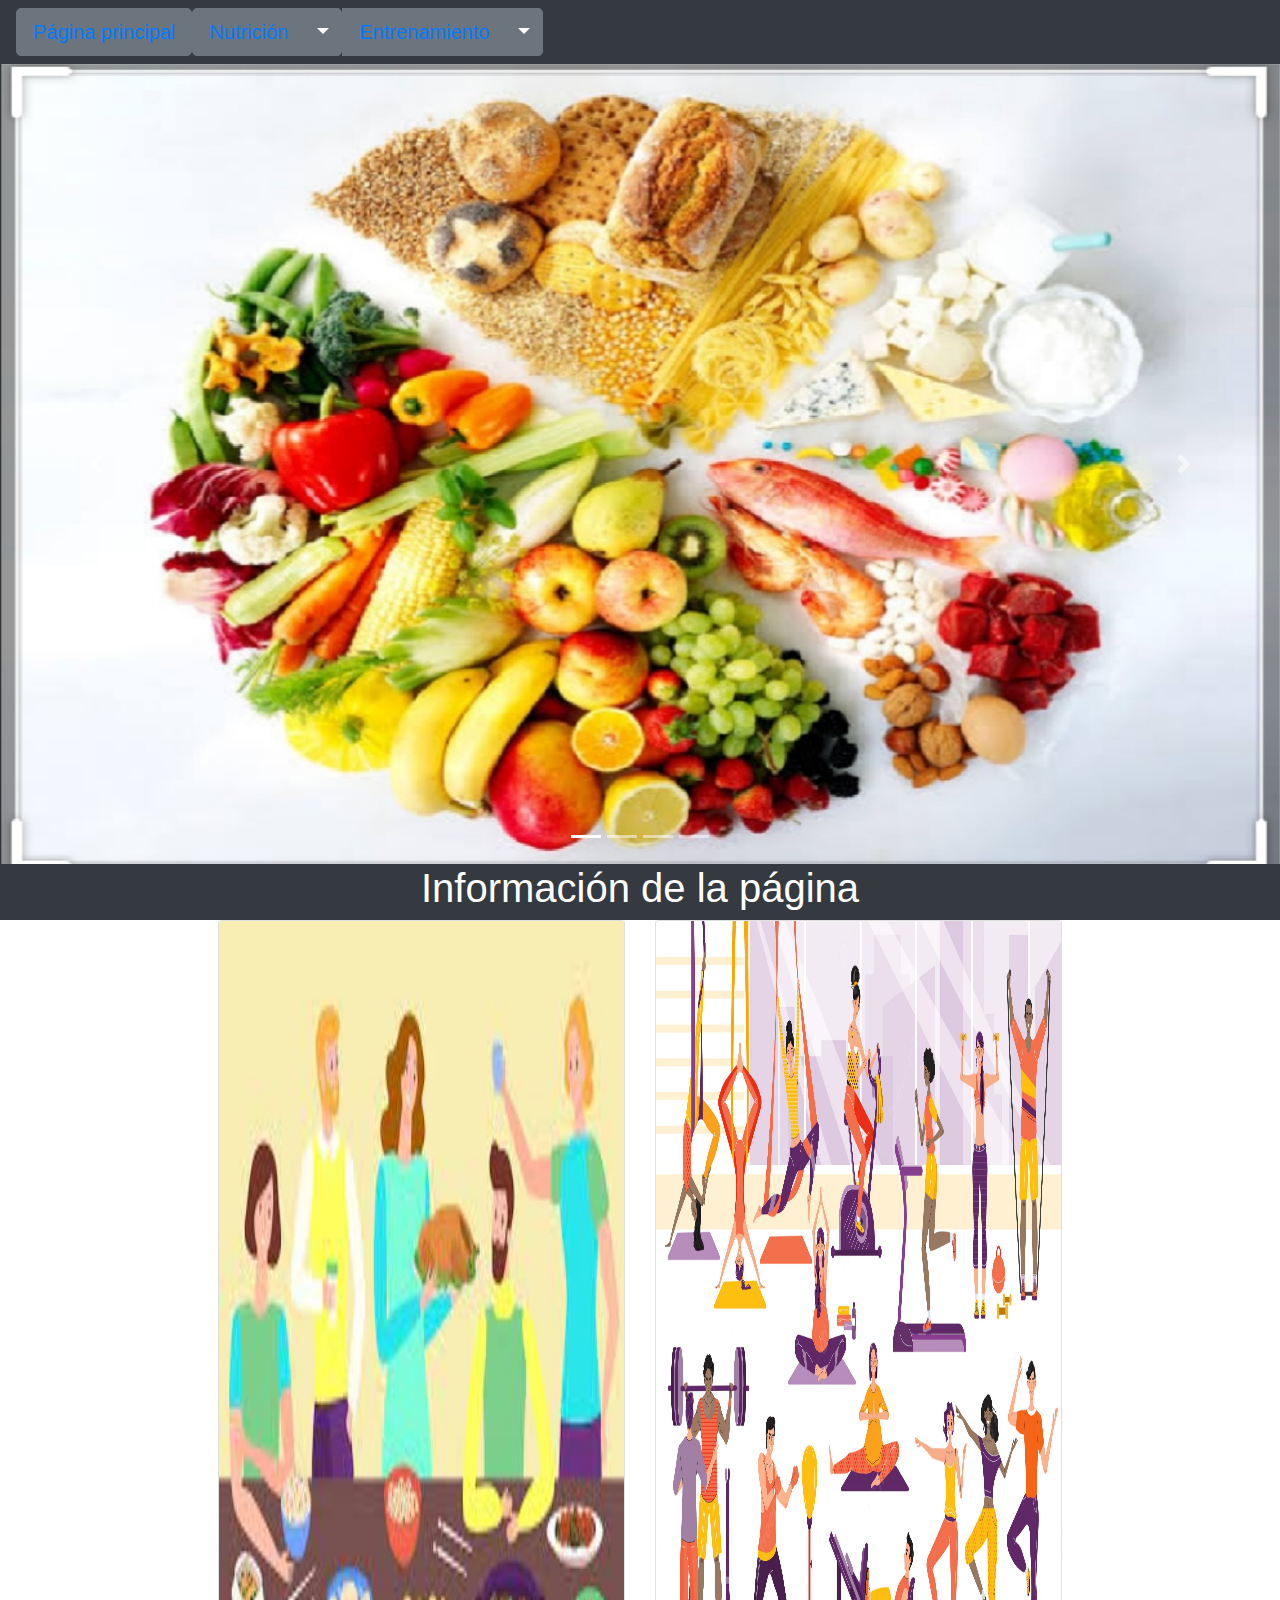
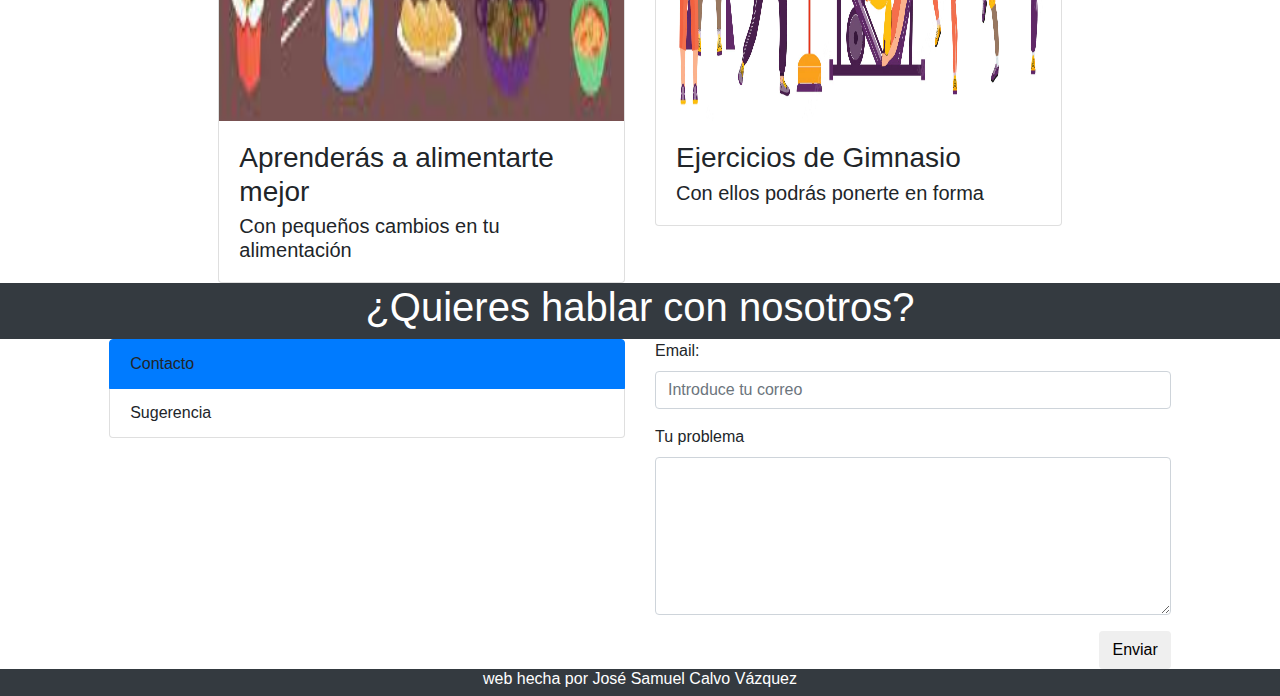
<file: var/www/Gymgreat/html/index.html>
<!DOCTYPE html>
<html lang="en">
<head>
    <meta charset="UTF-8">
    <meta http-equiv="X-UA-Compatible" content="IE=edge">
    <meta name="viewport" content="width=device-width, initial-scale=1.0">
    <title>Pagina principal</title>
    <link rel="stylesheet" href="https://maxcdn.bootstrapcdn.com/bootstrap/4.0.0/css/bootstrap.min.css" integrity="sha384-Gn5384xqQ1aoWXA+058RXPxPg6fy4IWvTNh0E263XmFcJlSAwiGgFAW/dAiS6JXm" crossorigin="anonymous">
        <!---Este es el css que está gestionado por bootstrap
    -->
    <link rel="stylesheet" type="text/css" href="imagenes y estilos/styles.css">
    <div class="container mb-5">
        <header class="row">
            <nav class="navbar navbar-expand-sm navbar-dark bg-dark fixed-top ">
                <div class="btn-group">
                    <button class="btn btn-secondary btn-lg" type="button">
                      <a href="index.html">Página principal</a>
                    </button>
                </div>
                <div class="btn-group">
                    <button class="btn btn-secondary btn-lg" type="button">
                      <a href="nutricion.html">Nutrición</a>
                    </button>
                    <button type="button" class="btn btn-lg btn-secondary dropdown-toggle dropdown-toggle-split" data-toggle="dropdown" aria-expanded="false">
                      <a class="sr-only">Toggle Dropdown</a>
                    </button>
                    <div class="dropdown-menu ">
                        <a class="dropdown-item"href="carbohidratos.html">Carbohidratos</a>
                        <a class="dropdown-item"href="proteinas.html">Proteínas</a>
                        <a class="dropdown-item"href="grasas.html">Grasas</a>
                
                    </div>
                  <div class="btn-group">
                    <button class="btn btn-secondary btn-lg" type="button">
                      <a href="entrenamiento.html">Entrenamiento</a>
                    </button>
                    <button type="button" class="btn btn-lg btn-secondary dropdown-toggle dropdown-toggle-split" data-toggle="dropdown" aria-expanded="false">
                      <a class="sr-only">Toggle Dropdown</a>
                    </button>
                    <div class="dropdown-menu ">
                        <a class="dropdown-item"href="espalda.html">Espalda</a>
                        <a class="dropdown-item"href="piernas.html">Pierna</a>
                        <a class="dropdown-item"href="pectorales.html">Pectorales</a>
                        <a class="dropdown-item"href="triceps.html">Tríceps</a>
                        <a class="dropdown-item"href="biceps.html">Bíceps</a>
                        <a class="dropdown-item"href="core.html">Core</a>
                    </div>
            </nav>
        </header>   
    </div>

    <!--- Esto es el menú de la página web que sirve para poder navegar entre sus subpáginas
    -->
</head>
<body>
    <section class="row justify-content-center">
        <div class="col-md-12 mt-3">
            <div class="carousel slide" id="carrusel" data-ride="carousel">
                <div class="carousel-inner">
                    <div class="carousel-item active">
                        <img class="w-100 d-block" src="imagenes y estilos/comida-saludable.jpg" alt="Primer elemento">
                    </div>
                    <div class="carousel-item">
                        <img class="w-100 d-block" src="imagenes y estilos/comida.PNG" alt="Segundo elemento">
                    </div>
                    <div class="carousel-item">
                        <img class="w-100 d-block" src="imagenes y estilos/persona_fuerte.jpg" alt="Tecer elemento">
                    </div>
                    <div class="carousel-item">
                        <img class="w-100 d-block" src="imagenes y estilos/dibujos-animados-personas-fitness_18591-40343.jpg" alt="Cuarto elemento">
                    </div>
                </div>
                <a  class="carousel-control-prev"href="#carrusel"data-slide="prev">
                    <span class="carousel-control-prev-icon"> </span>
                    <span class="sr-only">Anterior</span>
                </a>
                <a  class="carousel-control-next"href="#carrusel"data-slide="next">
                    <span class="carousel-control-next-icon"> </span>
                    <span class="sr-only">Siguiente</span>
                </a>
                <ol class="carousel-indicators">
                    <li data-target="#carrusel" data-slide-to=0 class="active"></li>
                    <li data-target="#carrusel" data-slide-to=1></li>
                    <li data-target="#carrusel" data-slide-to=2></li>
                    <li data-target="#carrusel" data-slide-to=3></li>
                </ol>
            </div>
        </div>

    </section>
     <!---Esta parte muestra unas imágenes que se cambian automáticamente cada X tiempo o las puedas hacer cambiar sirve para ver un poco tanto alguna comida saludable básica como alguna persona haciendo ejercicio
    -->
    <section class="row bg-dark justify-content-center">
        <h1 class="text-center text-white">Información de la página</h1>
    </section>

    <section class="row justify-content-center">
        <div class="col-sm-4">
            <div class="card">
                <a href="nutricion.html" data-toggle="tooltip" data-html="true" title="Pincha aquí para saber más">
                    <img src="imagenes y estilos/gente_comiendo.jpg" class="card-img-top">
                </a>
                <div class="card-body">
                    <h3 class="card-title">Aprenderás a alimentarte mejor</h3>
                    <h5 class="card-subtitle">Con pequeños cambios en tu alimentación</h5>
                  
                </div>
            </div>
        
            
        </div>
        <div class="col-sm-4">
            <div class="card">
                <a href="entrenamiento.html" data-toggle="tooltip" data-html="true" title="Pincha aquí para saber más">
                <img src="imagenes y estilos/gente_entrenando.png" class="card-img-top">
                </a>
                <div class="card-body">
                    <h3 class="card-title">Ejercicios de Gimnasio</h3>
                    <h5 class="card-subtitle">Con ellos podrás ponerte en forma </h5>
                    <div class="card-text">
                    </div>
                </div>
            </div>
            
        </div>
            
<!--- Esta parte muestra las opciones que ofrece la página tanto la parte de ejercicio como la parte de nutrición
-->
    </section>
    <section class="row bg-dark justify-content-center">
        <h1 class="text-center text-white">¿Quieres hablar con nosotros?</h1>
    </section>
   
    <div class="row justify-content-center">
        <div class="col-md-5">
            <div class="list-group ">
                <a class="list-group-item list-group-item-action active" data-toggle="list" data-target="#contactar">Contacto</a>
                <a class="list-group-item list-group-item-action" data-toggle="list" data-target="#sugerencia">Sugerencia</a>
                
 
        
            </div>
        </div>
        <div class="col-md-5">
            <div class="tab-content">
                <div class="tab-pane fetch show active"id="contactar">
                    <form>
                        <div class="form-group">
                            <label>Email:</label>
                            <input type="email" class="form-control" placeholder="Introduce tu correo">
                        </div>
                        <div class="form-group">
                            <label>Tu problema</label>
                            <textarea type="text" class="form-control" rows="6"></textarea>
                        </div>
                        <div class="text-right">
                            <input type="submit" class="btn" value="Enviar">
                        </div>
                    </form>
                </div>
                <div class="tab-pane fetch show"id="sugerencia">
                    <form>
                        <div class="form-group">
                            <label>Email:</label>
                            <input type="email" class="form-control" placeholder="Introduce tu correo">
                        </div>
                        <div class="form-group">
                            <label>Tu sugerencia</label>
                            <textarea type="text" class="form-control" rows="6"></textarea>
                            
                        </div>
                        <div class="text-right">
                            <input type="submit" class="btn" value="Enviar">
                        </div>
                    </form>
                </div>                
                </div>
            </div>
        </div>
    </div>
     <!--- Esto serviría para poder comunicarte conm el administrador de la web para poder aclarar alguna duda o poder aportar algo a la propia página
    -->
    <footer class="row bg-dark justify-content-center mt-3WWW">
        <h6 class="text-center text-white">web hecha por José Samuel Calvo Vázquez</h6>
    </footer>


    </div>
</div>
    <section>
    <script src="https://code.jquery.com/jquery-3.2.1.slim.min.js" integrity="sha384-KJ3o2DKtIkvYIK3UENzmM7KCkRr/rE9/Qpg6aAZGJwFDMVNA/GpGFF93hXpG5KkN" crossorigin="anonymous"></script>
    <script src="https://cdnjs.cloudflare.com/ajax/libs/popper.js/1.12.9/umd/popper.min.js" integrity="sha384-ApNbgh9B+Y1QKtv3Rn7W3mgPxhU9K/ScQsAP7hUibX39j7fakFPskvXusvfa0b4Q" crossorigin="anonymous"></script>
    <script src="https://maxcdn.bootstrapcdn.com/bootstrap/4.0.0/js/bootstrap.min.js" integrity="sha384-JZR6Spejh4U02d8jOt6vLEHfe/JQGiRRSQQxSfFWpi1MquVdAyjUar5+76PVCmYl" crossorigin="anonymous"></script>
    <!---Estos son los scripts de bootstrap para que los componentes funcionen como está gestionado en boostrap
    -->
</body>
</html>
</file>
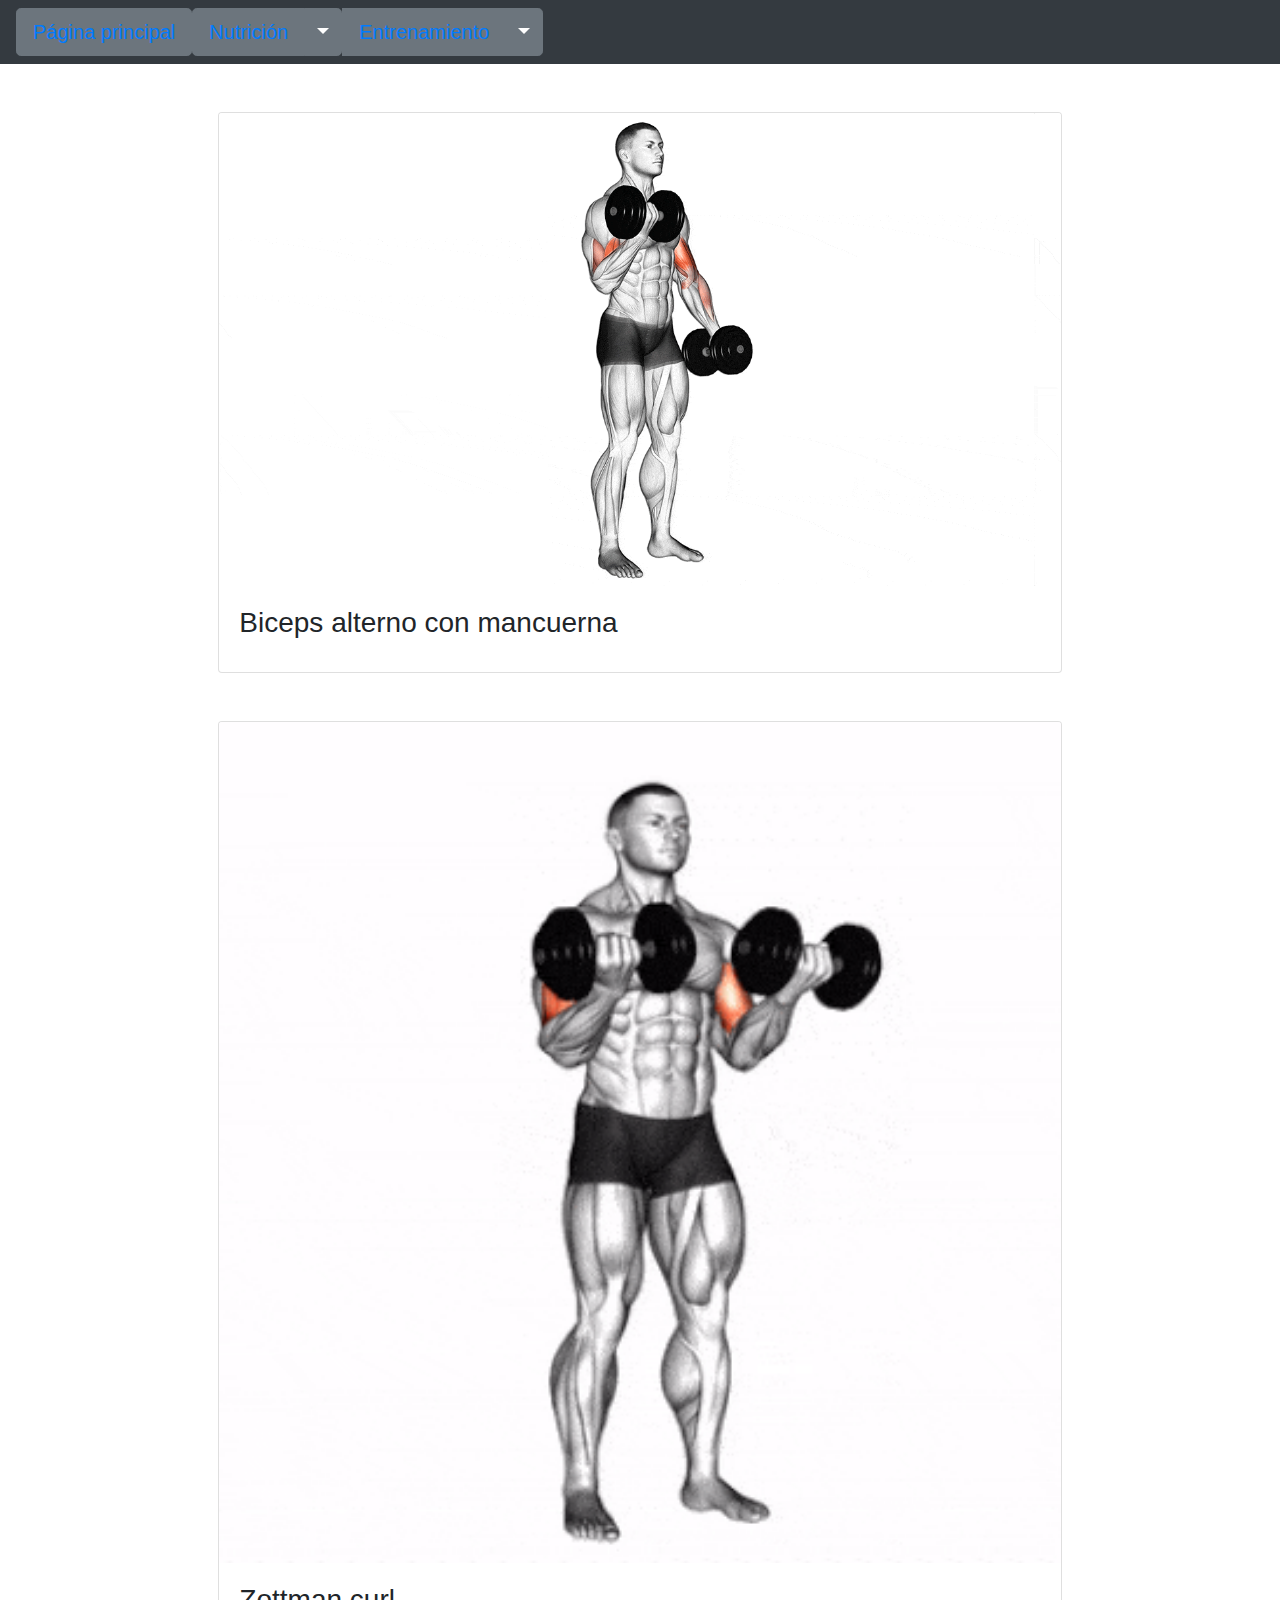
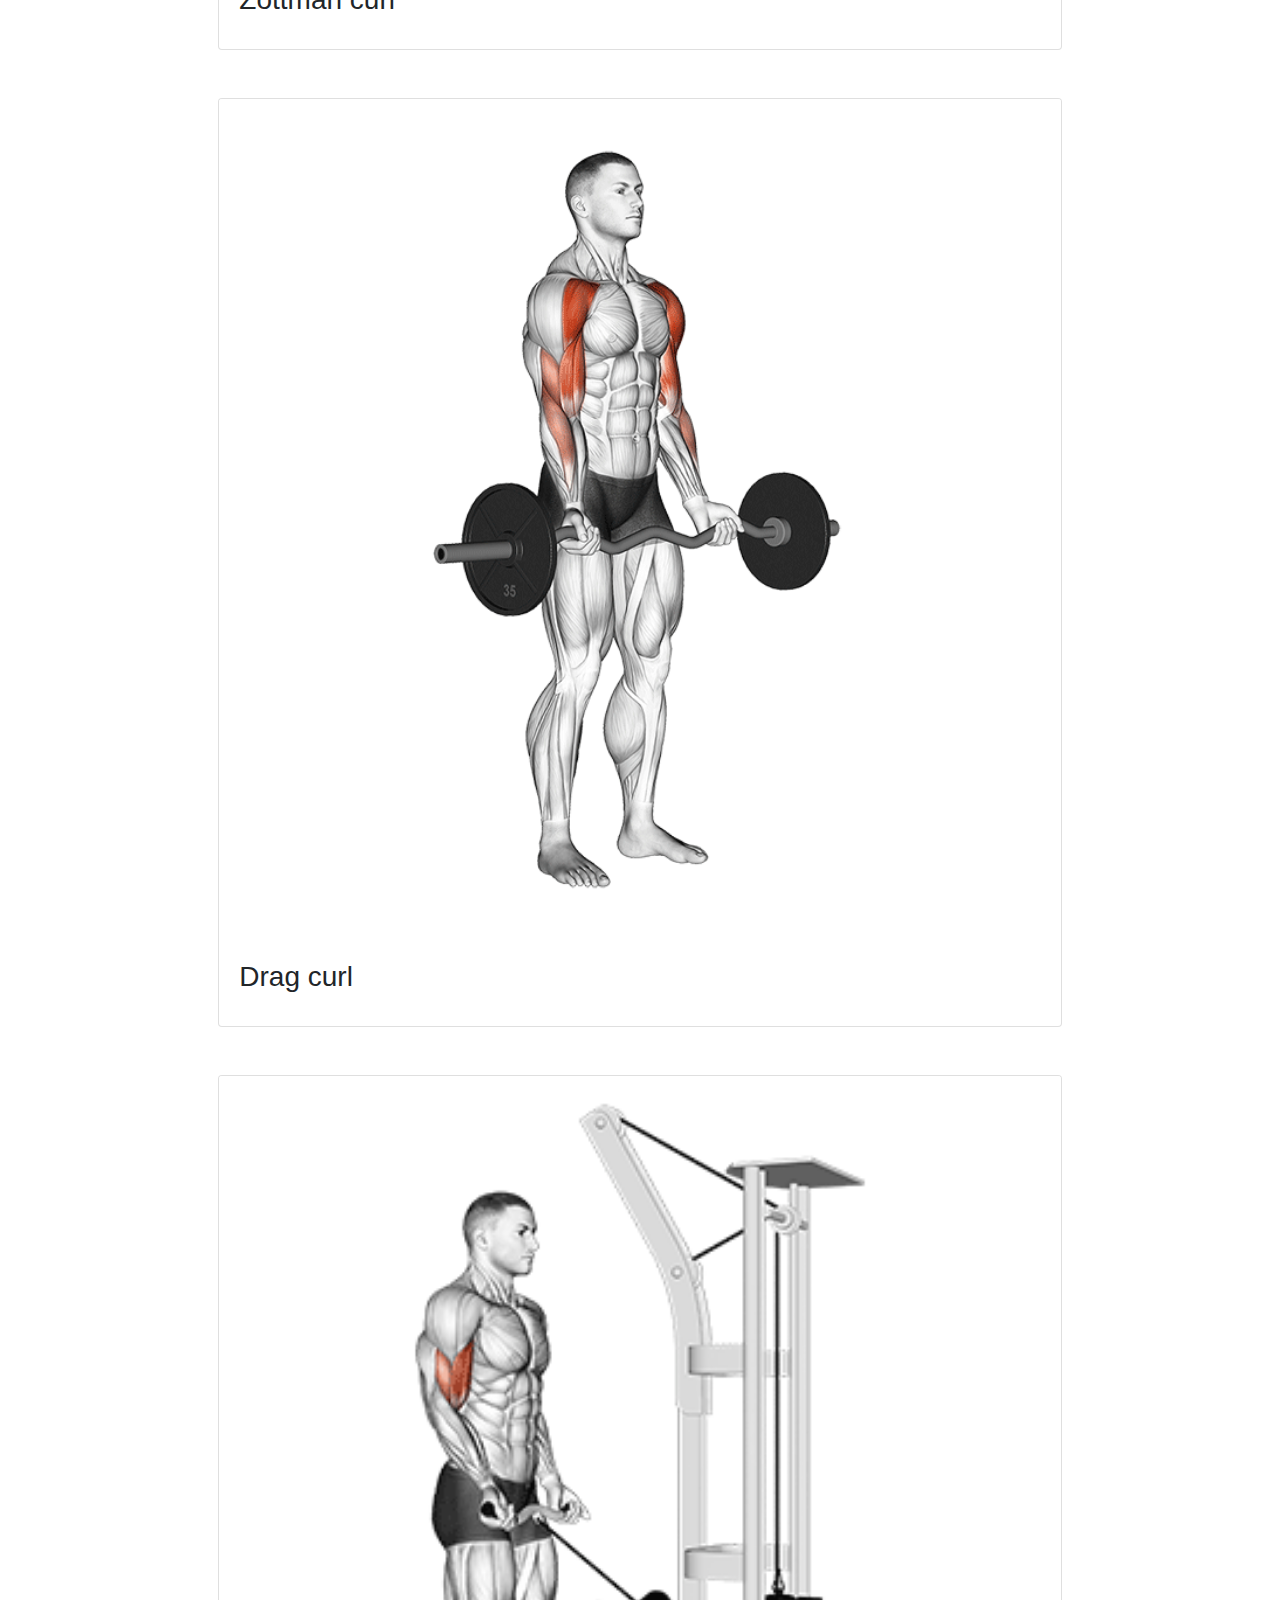
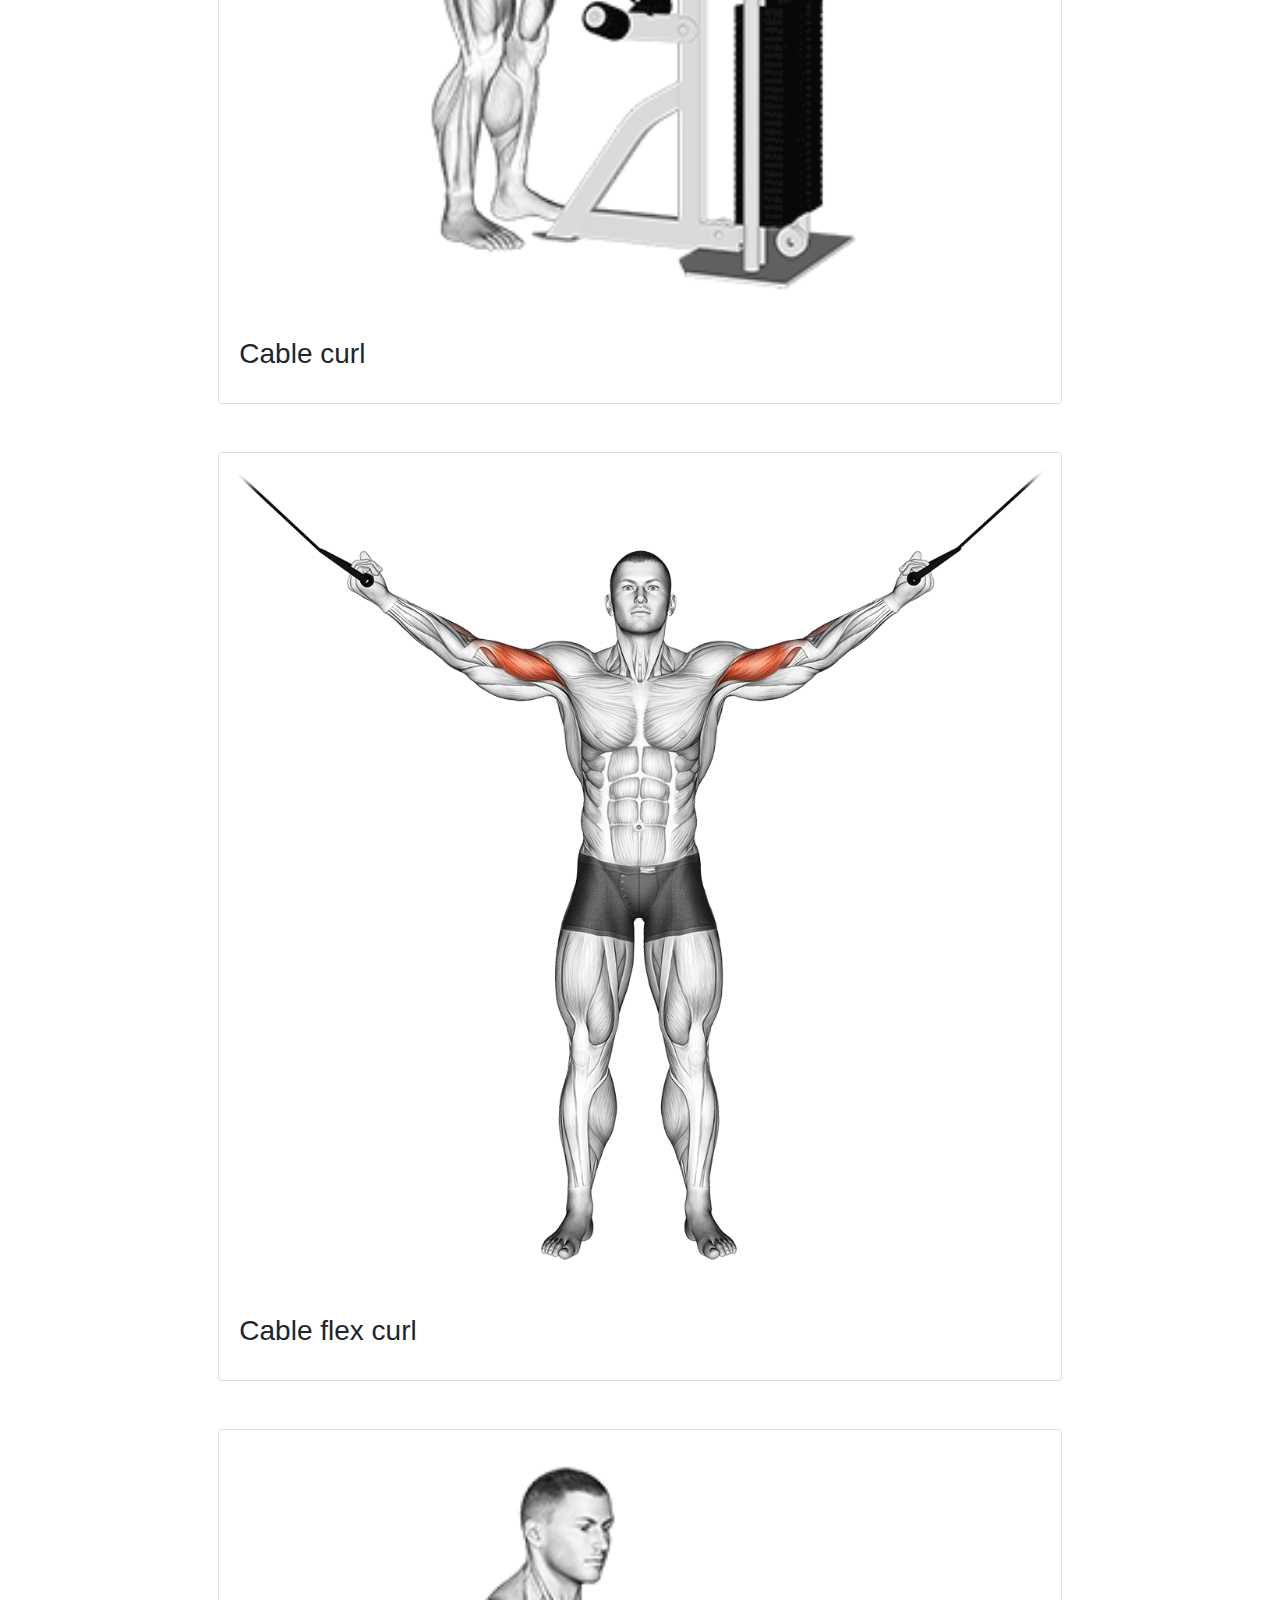
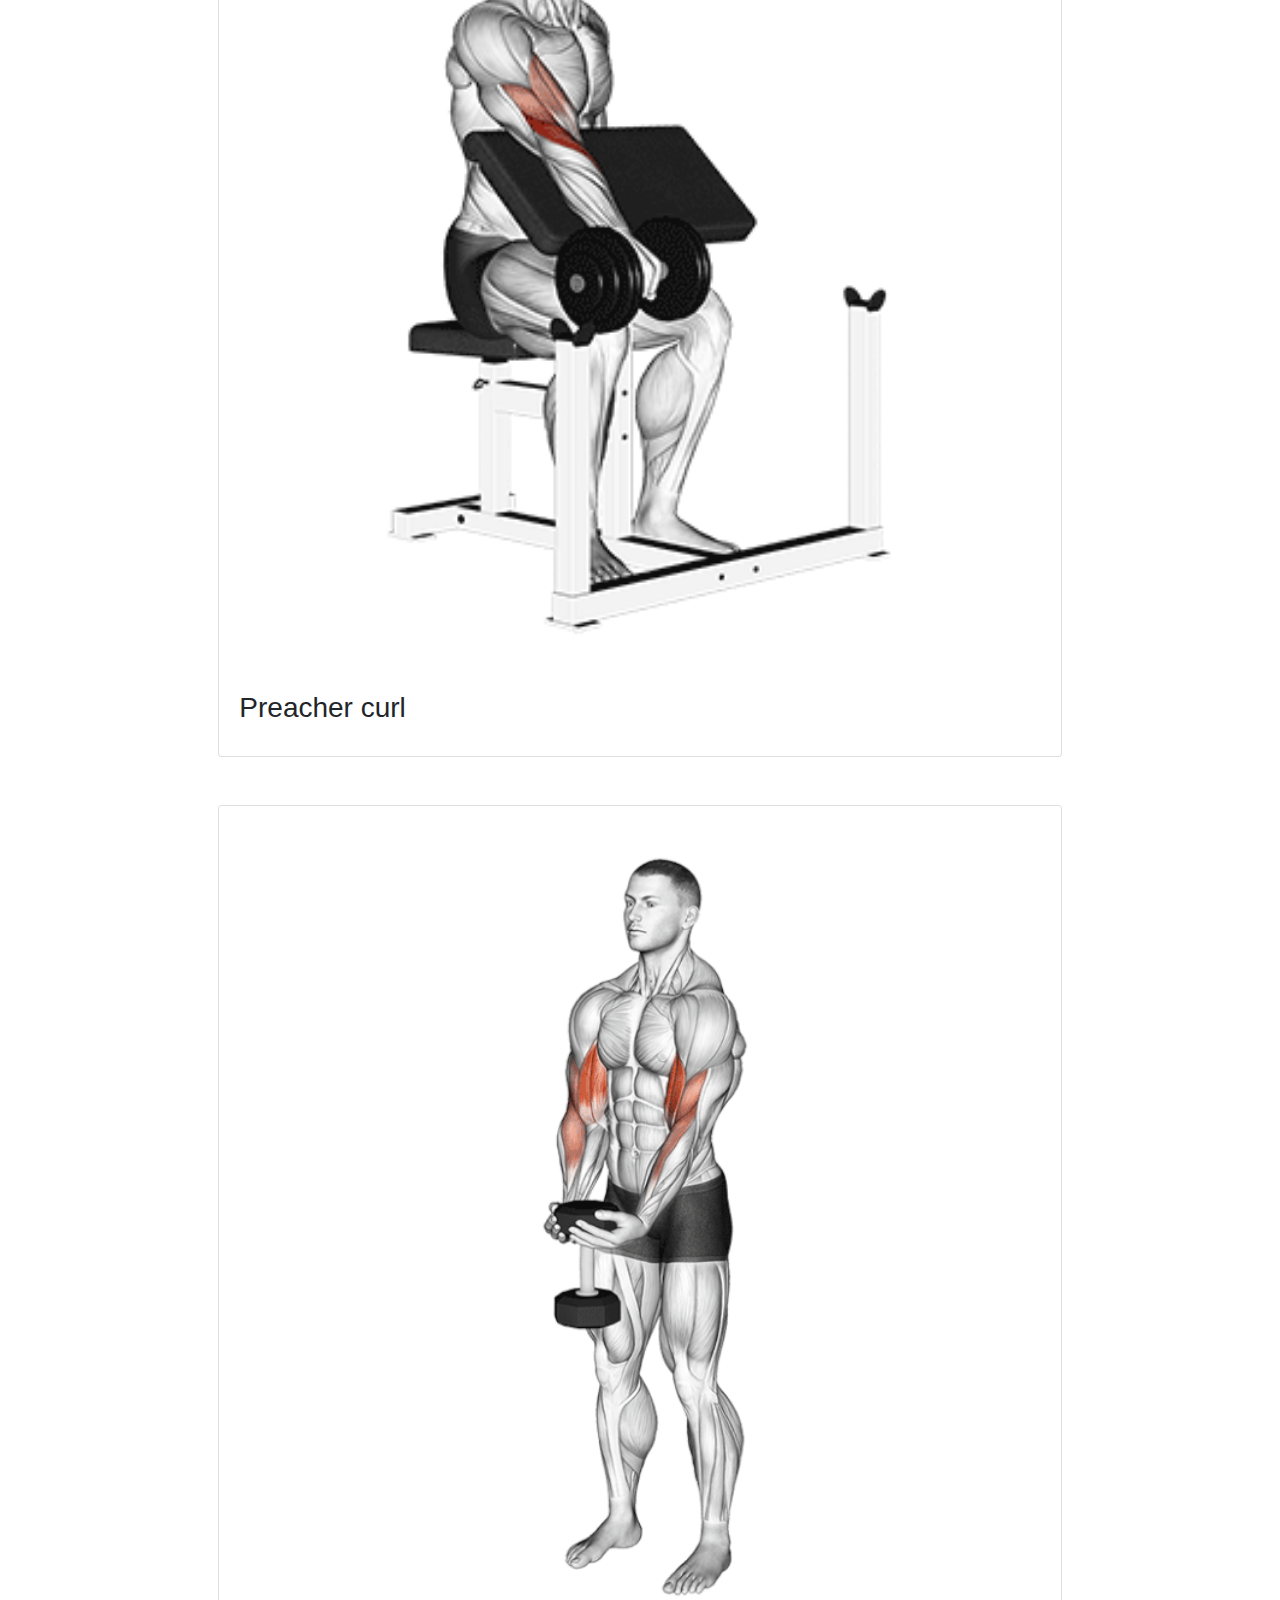
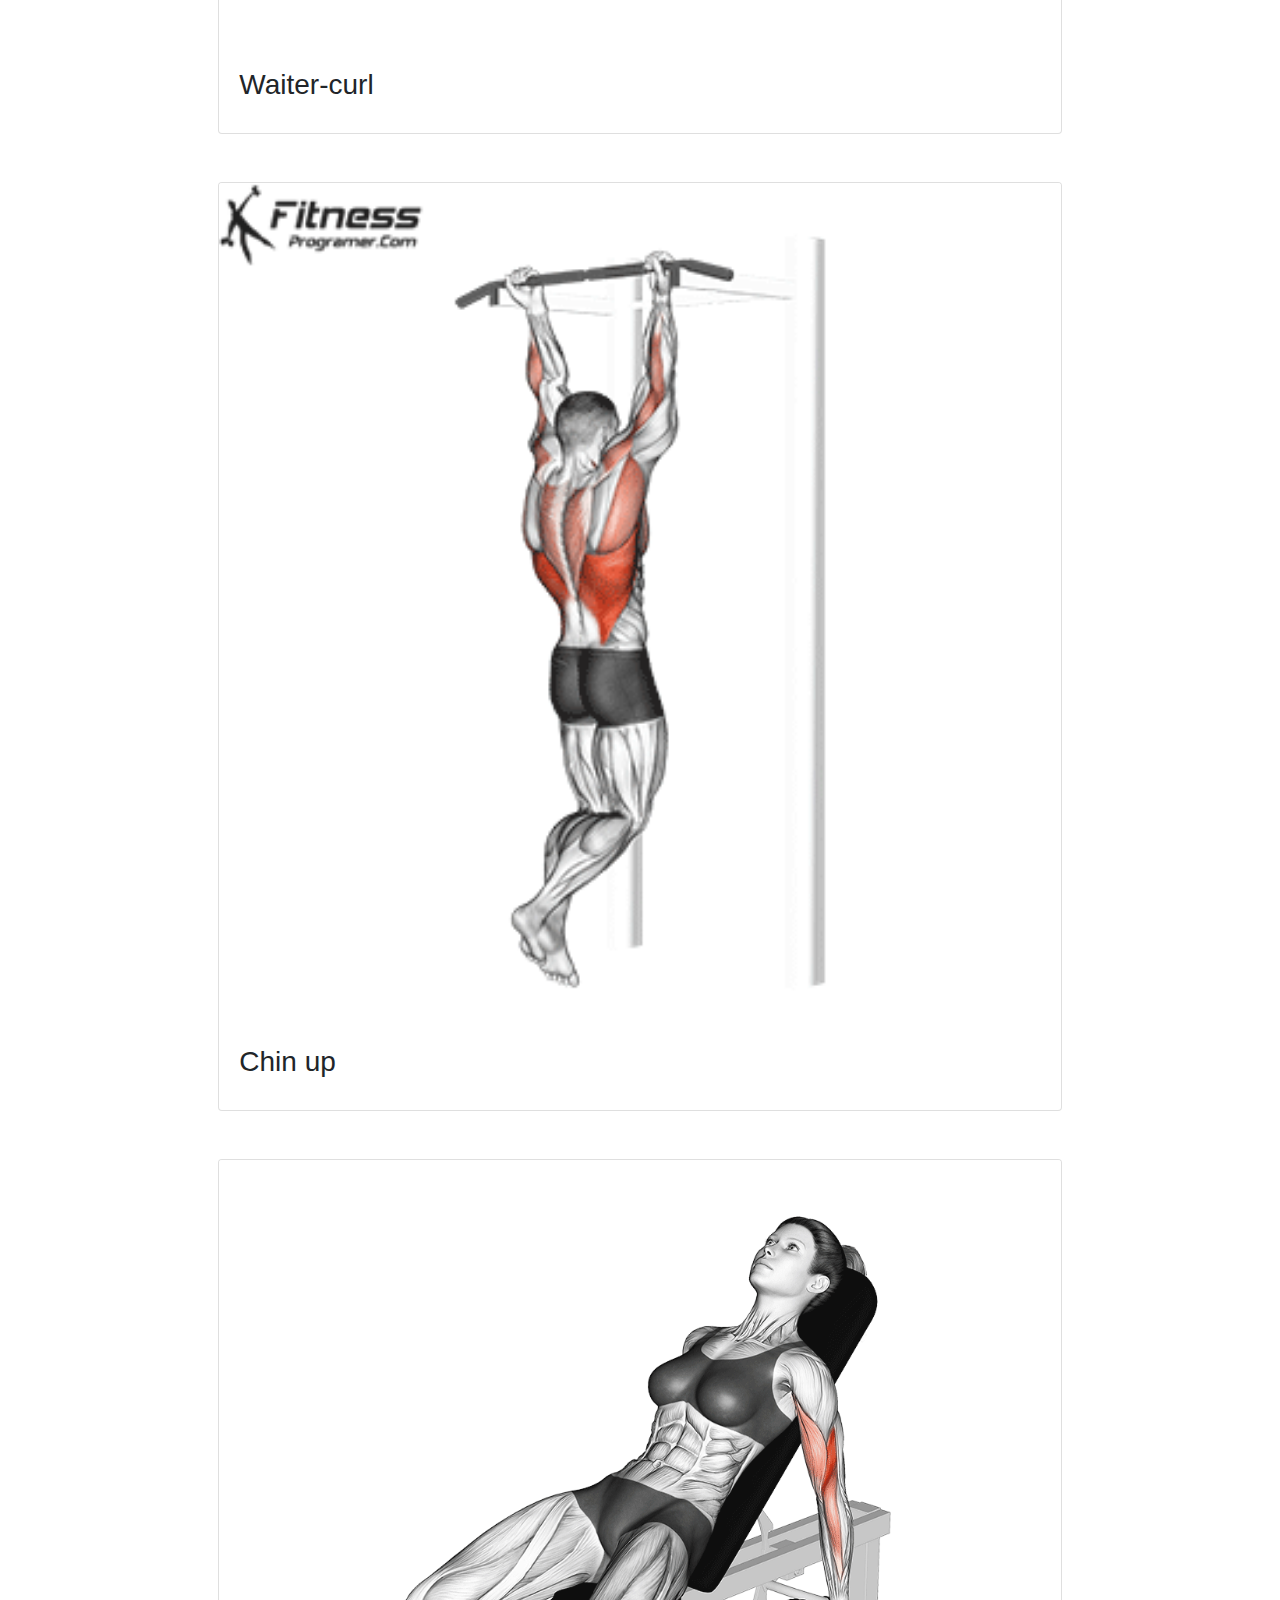
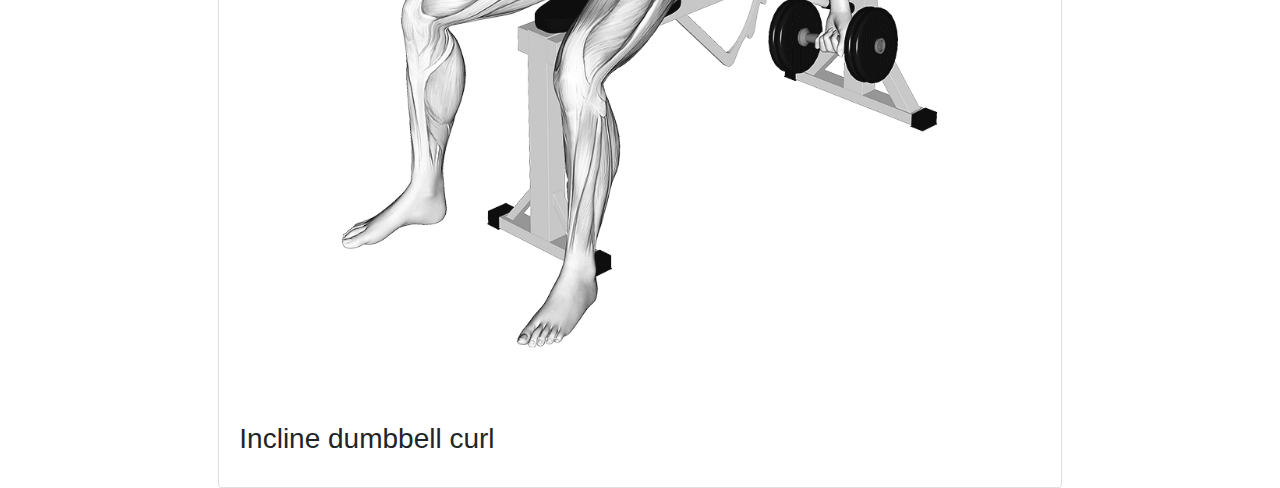
<file: var/www/Gymgreat/html/biceps.html>
<!DOCTYPE html>
<html lang="en">
<head>
    <meta charset="UTF-8">
    <meta http-equiv="X-UA-Compatible" content="IE=edge">
    <meta name="viewport" content="width=device-width, initial-scale=1.0">
    <title>Bíceps</title>
    <link rel="stylesheet" href="https://maxcdn.bootstrapcdn.com/bootstrap/4.0.0/css/bootstrap.min.css" integrity="sha384-Gn5384xqQ1aoWXA+058RXPxPg6fy4IWvTNh0E263XmFcJlSAwiGgFAW/dAiS6JXm" crossorigin="anonymous">
        <!---Este es el css que está gestionado por bootstrap
    -->
    <div class="container">
        <header class="row">
            <nav class="navbar navbar-expand-sm navbar-dark bg-dark fixed-top ">
                <div class="btn-group">
                    <button class="btn btn-secondary btn-lg" type="button">
                      <a href="index.html">Página principal</a>
                    </button>
                </div>
                <div class="btn-group">
                    <button class="btn btn-secondary btn-lg" type="button">
                      <a href="nutricion.html">Nutrición</a>
                    </button>
                    <button type="button" class="btn btn-lg btn-secondary dropdown-toggle dropdown-toggle-split" data-toggle="dropdown" aria-expanded="false">
                      <a class="sr-only">Toggle Dropdown</a>
                    </button>
                    <div class="dropdown-menu ">
                        <a class="dropdown-item"href="carbohidratos.html">Carbohidratos</a>
                        <a class="dropdown-item"href="proteinas.html">Proteínas</a>
                        <a class="dropdown-item"href="grasas.html">Grasas</a>
                
                    </div>
                  <div class="btn-group">
                    <button class="btn btn-secondary btn-lg" type="button">
                      <a href="entrenamiento.html">Entrenamiento</a>
                    </button>
                    <button type="button" class="btn btn-lg btn-secondary dropdown-toggle dropdown-toggle-split" data-toggle="dropdown" aria-expanded="false">
                      <a class="sr-only">Toggle Dropdown</a>
                    </button>
                    <div class="dropdown-menu ">
                        <a class="dropdown-item"href="espalda.html">Espalda</a>
                        <a class="dropdown-item"href="piernas.html">Pierna</a>
                        <a class="dropdown-item"href="pectorales.html">Pectorales</a>
                        <a class="dropdown-item"href="triceps.html">Tríceps</a>
                        <a class="dropdown-item"href="biceps.html">Bíceps</a>
                        <a class="dropdown-item"href="core.html">Core</a>
                
                    </div>
               
            </nav>
        </header>   
    </div>
        <!--- Esto es el menú de la página web que sirve para poder navegar entre sus subpáginas
    -->
</head>
<body>
    <section class="row bg-dark justify-content-center mt-2">
        <h1 class="text-center text-white justify-content-center">Ejercicios mas importantes de biceps</h1>
    </section>
    <section class="row justify-content-center mt-5">
        <div class="col-sm-8">
            <div class="card">
                    <img src="imagenes y estilos/curl-biceps-alterno-mancuerna.gif" class="card-img-top">
                
                <div class="card-body">
                    <h3 class="card-title">Biceps alterno con mancuerna</h3>
              
                </div>
            </div>
        </div> 
    </section>
    <section class="row justify-content-center mt-5">
        <div class="col-sm-8">
            <div class="card">
                    <img src="imagenes y estilos/zottman-curl.gif" class="card-img-top">
                <div class="card-body">
                    <h3 class="card-title">Zottman curl</h3>
                </div>
            </div>
        </div> 
    </section>
    <section class="row justify-content-center mt-5">
        <div class="col-sm-8 ">
            <div class="card">
                    <img src="imagenes y estilos/drag-curl.gif" class="card-img-top">
                <div class="card-body">
                    <h3 class="card-title">Drag curl</h3>

                </div>
            </div>
        </div> 
    </section>
    <section class="row justify-content-center mt-5">
        <div class="col-sm-8 ">
            <div class="card">
                    <img src="imagenes y estilos/cable-curls.gif" class="card-img-top">
                <div class="card-body">
                    <h3 class="card-title">Cable curl</h3>
                </div>
            </div>
        </div> 
    </section>
    <section class="row justify-content-center mt-5">
        <div class="col-sm-8 ">
            <div class="card">
                    <img src="imagenes y estilos/cable-flex-curl.gif" class="card-img-top">
                <div class="card-body">
                    <h3 class="card-title">Cable flex curl</h3>
                </div>
            </div>
        </div> 
    </section>
    <section class="row justify-content-center mt-5">
        <div class="col-sm-8 ">
            <div class="card">
                    <img src="imagenes y estilos/Preacher-Curl.gif" class="card-img-top">
                <div class="card-body">
                    <h3 class="card-title">Preacher curl</h3>
                </div>
            </div>
        </div> 
    </section>
    <section class="row justify-content-center mt-5">
        <div class="col-sm-8 ">
            <div class="card">
                    <img src="imagenes y estilos/waiter-curl.gif" class="card-img-top">
                <div class="card-body">
                    <h3 class="card-title">Waiter-curl</h3>
                </div>
            </div>
        </div> 
    </section>
    <section class="row justify-content-center mt-5">
        <div class="col-sm-8 ">
            <div class="card">
                    <img src="imagenes y estilos/Chin-Up.gif" class="card-img-top">
                <div class="card-body">
                    <h3 class="card-title">Chin up</h3>
                </div>
            </div>
        </div> 
    </section>

    </section>
    <section class="row justify-content-center mt-5">
        <div class="col-sm-8 ">
            <div class="card">
                    <img src="imagenes y estilos/incline-dumbbell-curl.gif" class="card-img-top">
                <div class="card-body">
                    <h3 class="card-title">Incline dumbbell curl</h3>
                </div>
            </div>
        </div> 

    </section>
      <!---  Esto tiene una card que cada una contiene un gif con un ejercicio que muestra las zonas afectadas y el nombre del ejercicio-->
    <script src="https://code.jquery.com/jquery-3.2.1.slim.min.js" integrity="sha384-KJ3o2DKtIkvYIK3UENzmM7KCkRr/rE9/Qpg6aAZGJwFDMVNA/GpGFF93hXpG5KkN" crossorigin="anonymous"></script>
    <script src="https://cdnjs.cloudflare.com/ajax/libs/popper.js/1.12.9/umd/popper.min.js" integrity="sha384-ApNbgh9B+Y1QKtv3Rn7W3mgPxhU9K/ScQsAP7hUibX39j7fakFPskvXusvfa0b4Q" crossorigin="anonymous"></script>
    <script src="https://maxcdn.bootstrapcdn.com/bootstrap/4.0.0/js/bootstrap.min.js" integrity="sha384-JZR6Spejh4U02d8jOt6vLEHfe/JQGiRRSQQxSfFWpi1MquVdAyjUar5+76PVCmYl" crossorigin="anonymous"></script>
   <!---Estos son los scripts de bootstrap para que los componentes funcionen como está gestionado en boostrap
    -->
</body>
</html>
</file>
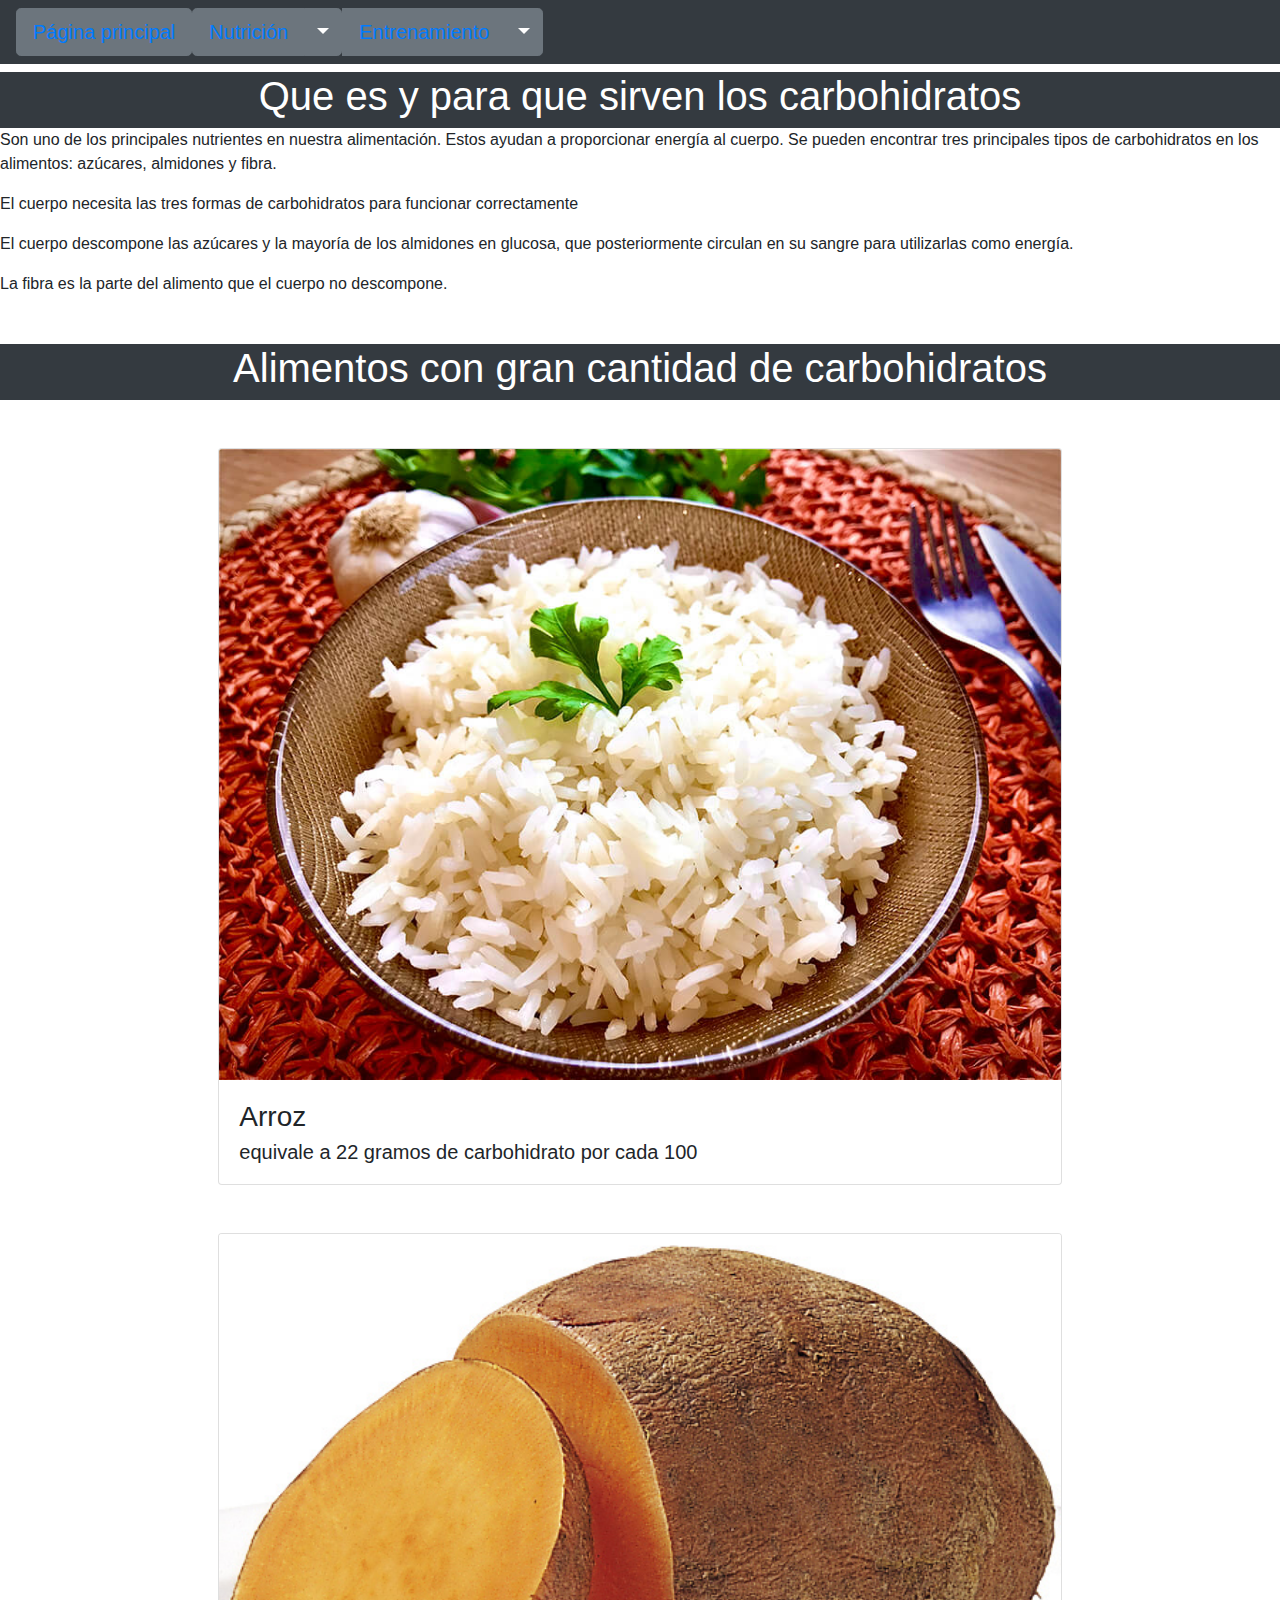
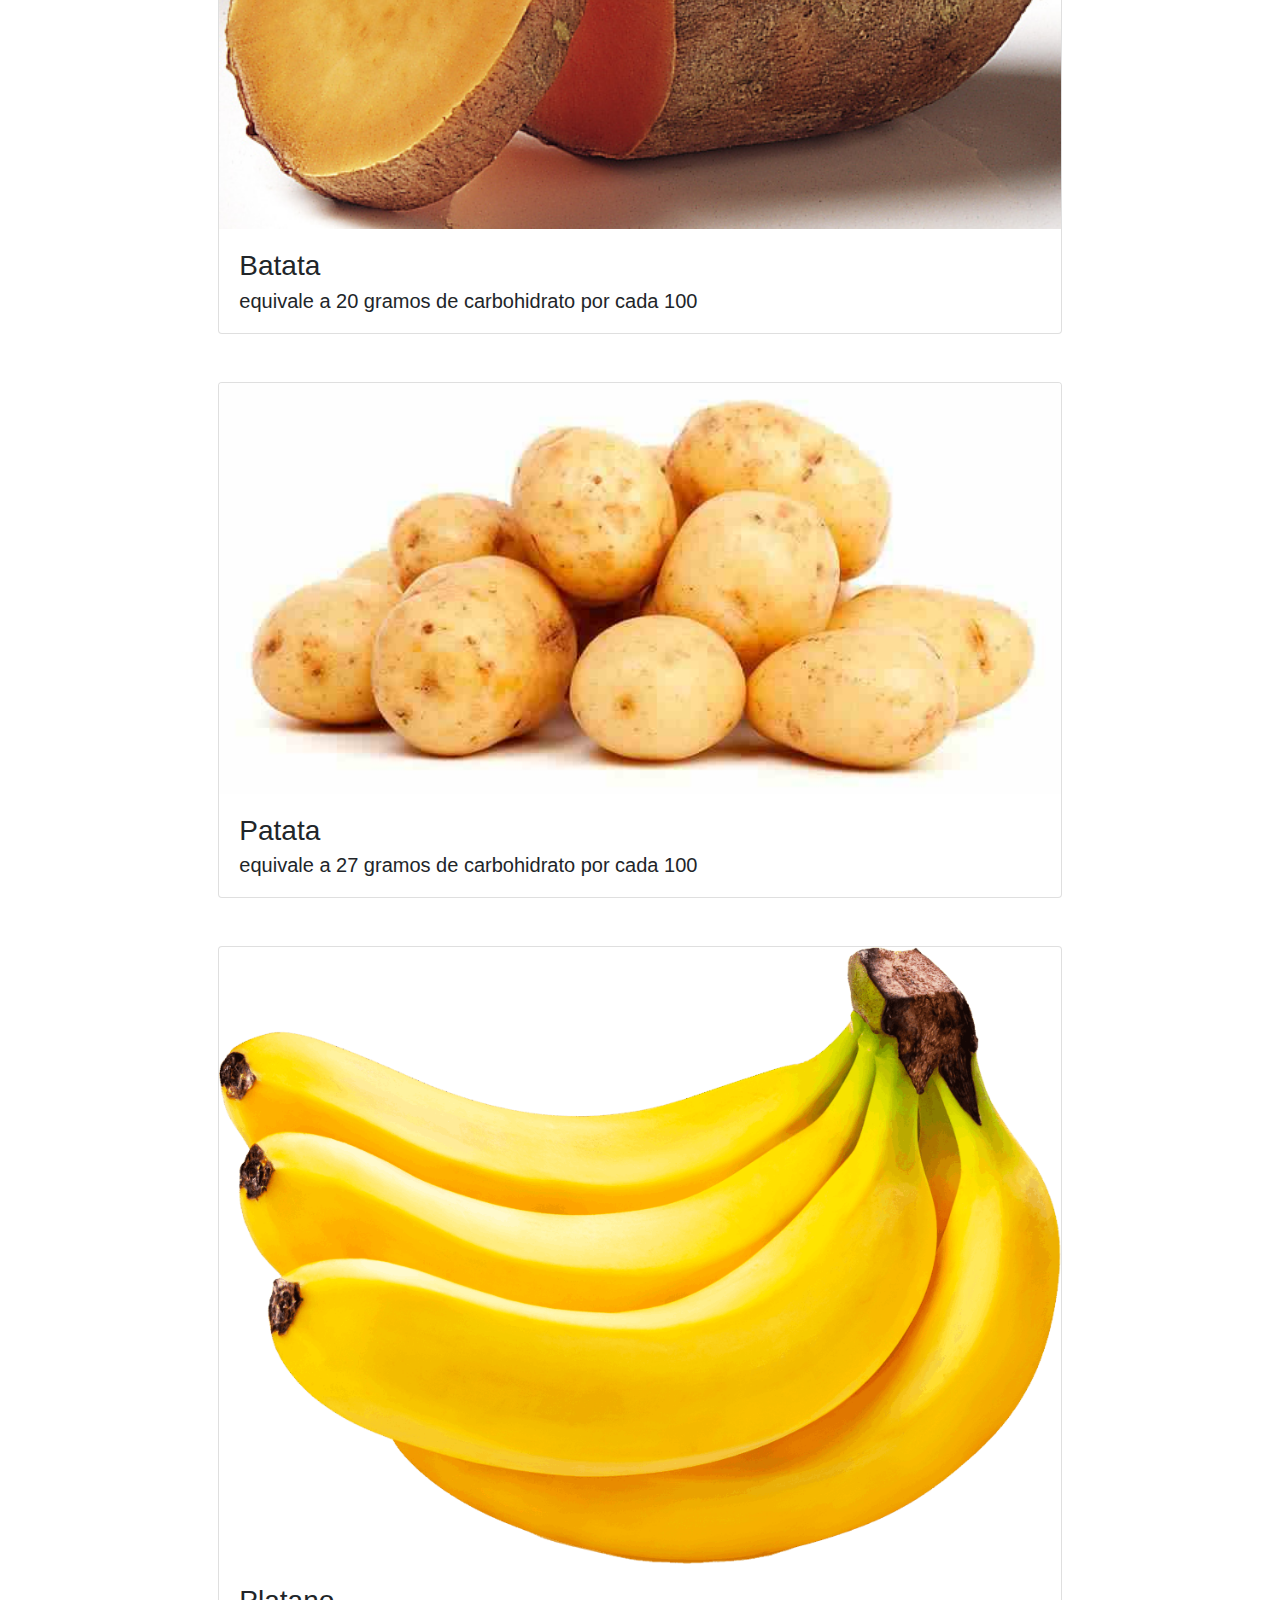
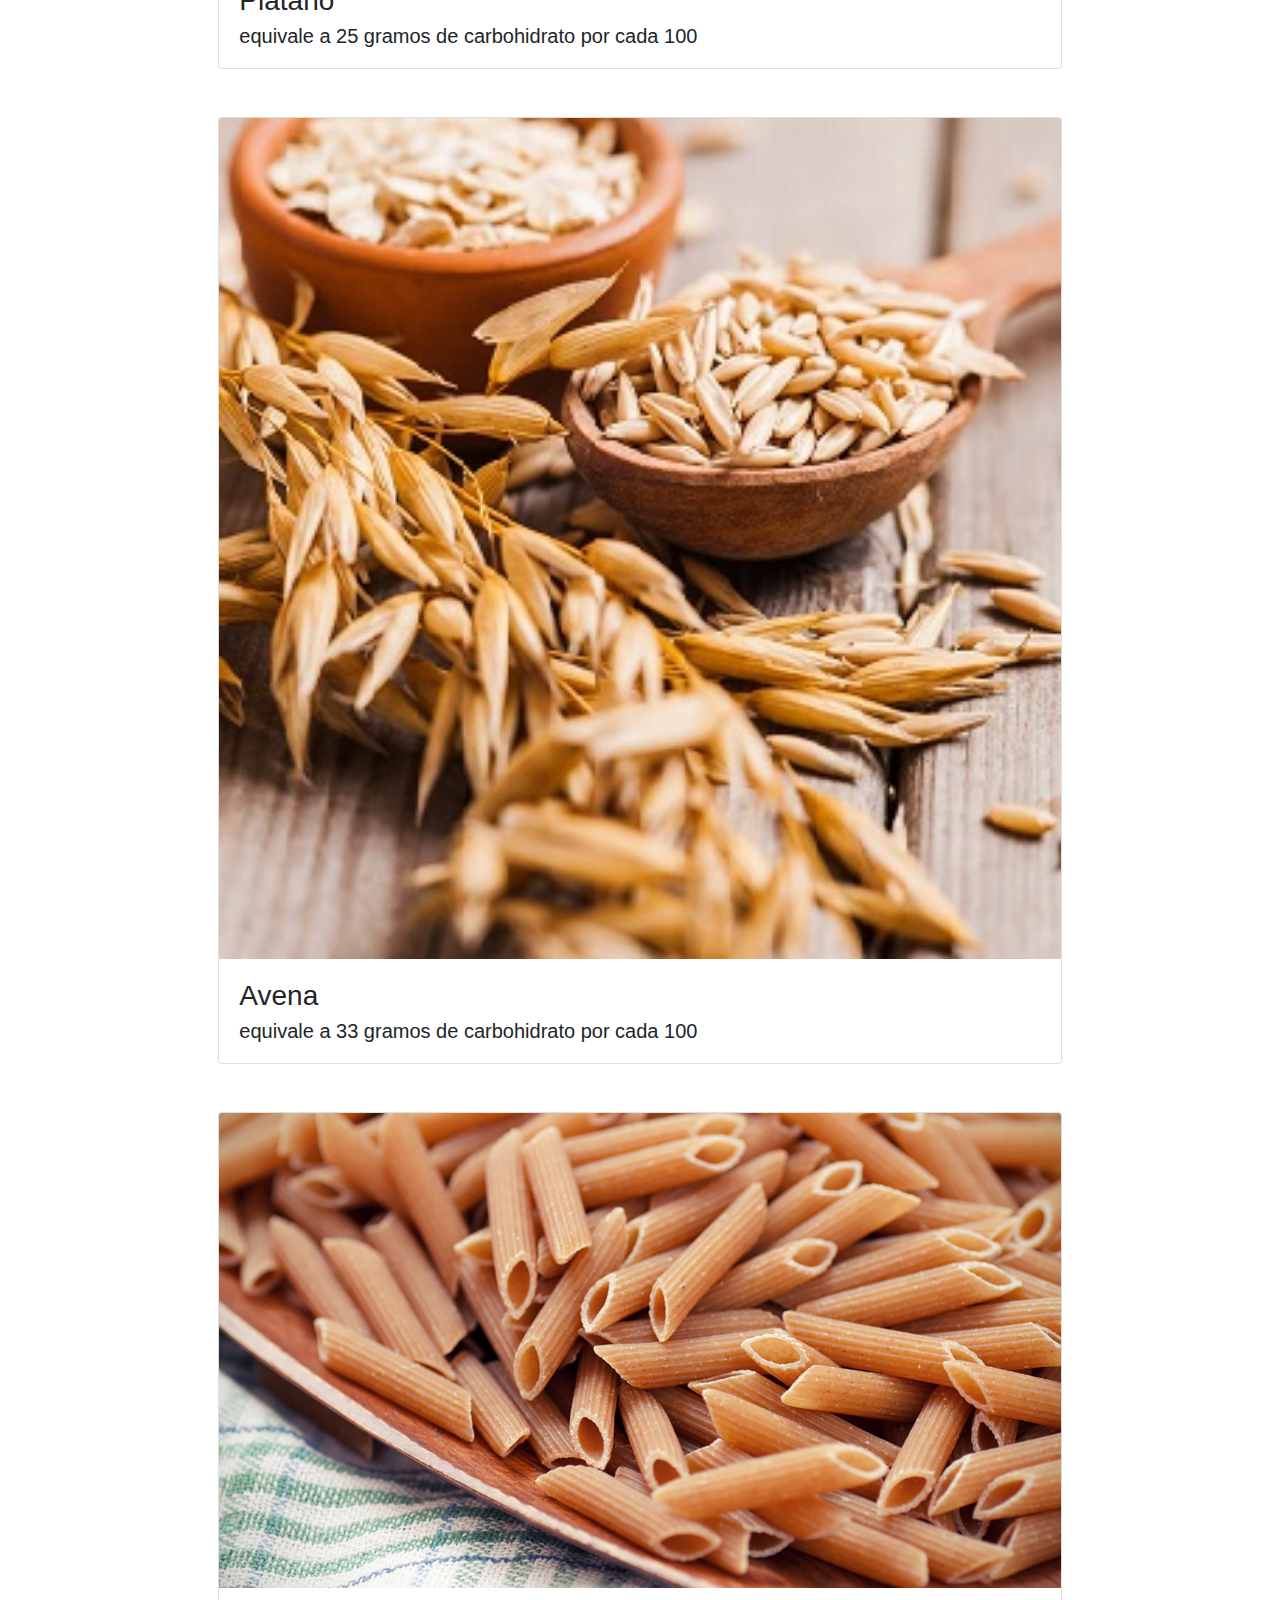
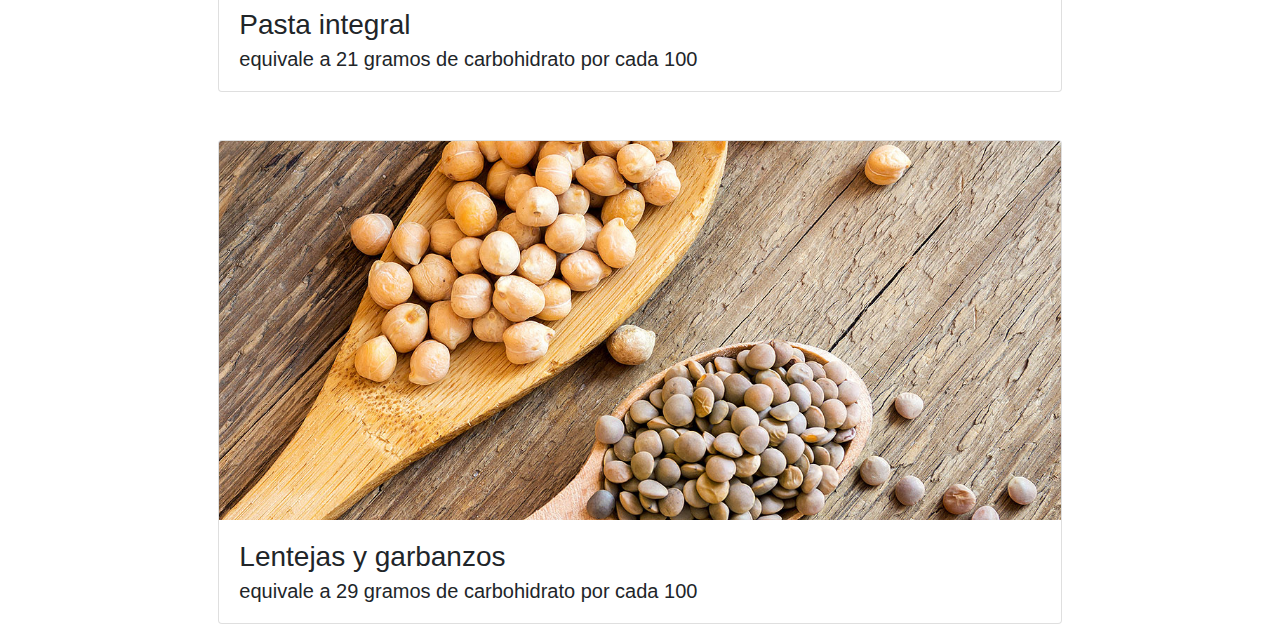
<file: var/www/Gymgreat/html/carbohidratos.html>
<!DOCTYPE html>
<html lang="en">
<head>
    <meta charset="UTF-8">
    <meta http-equiv="X-UA-Compatible" content="IE=edge">
    <meta name="viewport" content="width=device-width, initial-scale=1.0">
    <title>Carbohidratos</title>
    <link rel="stylesheet" href="https://maxcdn.bootstrapcdn.com/bootstrap/4.0.0/css/bootstrap.min.css" integrity="sha384-Gn5384xqQ1aoWXA+058RXPxPg6fy4IWvTNh0E263XmFcJlSAwiGgFAW/dAiS6JXm" crossorigin="anonymous">
        <!---Este es el css que está gestionado por bootstrap
    -->
    <div class="container">
        <header class="row">
            <nav class="navbar navbar-expand-sm navbar-dark bg-dark fixed-top ">
                <div class="btn-group">
                    <button class="btn btn-secondary btn-lg" type="button">
                      <a href="index.html">Página principal</a>
                    </button>
                </div>
                <div class="btn-group">
                    <button class="btn btn-secondary btn-lg" type="button">
                      <a href="nutricion.html">Nutrición</a>
                    </button>
                    <button type="button" class="btn btn-lg btn-secondary dropdown-toggle dropdown-toggle-split" data-toggle="dropdown" aria-expanded="false">
                      <a class="sr-only">Toggle Dropdown</a>
                    </button>
                    <div class="dropdown-menu ">
                        <a class="dropdown-item"href="carbohidratos.html">Carbohidratos</a>
                        <a class="dropdown-item"href="proteinas.html">Proteínas</a>
                        <a class="dropdown-item"href="grasas.html">Grasas</a>
                
                    </div>
                  <div class="btn-group">
                    <button class="btn btn-secondary btn-lg" type="button">
                      <a href="entrenamiento.html">Entrenamiento</a>
                    </button>
                    <button type="button" class="btn btn-lg btn-secondary dropdown-toggle dropdown-toggle-split" data-toggle="dropdown" aria-expanded="false">
                      <a class="sr-only">Toggle Dropdown</a>
                    </button>
                    <div class="dropdown-menu ">
                        <a class="dropdown-item"href="espalda.html">Espalda</a>
                        <a class="dropdown-item"href="piernas.html">Pierna</a>
                        <a class="dropdown-item"href="pectorales.html">Pectorales</a>
                        <a class="dropdown-item"href="triceps.html">Tríceps</a>
                        <a class="dropdown-item"href="biceps.html">Bíceps</a>
                        <a class="dropdown-item"href="core.html">Core</a>
                
                    </div>
               
            </nav>
        </header>   
    </div>
        <!--- Esto es el menú de la página web que sirve para poder navegar entre sus subpáginas
    -->
</head>
<body>
    <p class="row mt-4"></p>
    <section class="row bg-dark justify-content-center mt-5">
        <h1 class="text-center text-white">Que es y para que sirven los carbohidratos</h1>
    </section>
<section>
  <p> Son uno de los principales nutrientes en nuestra alimentación. Estos ayudan a proporcionar energía al cuerpo. Se pueden encontrar tres principales tipos de carbohidratos en los alimentos: azúcares, almidones y fibra.</p>
    
  <p>  El cuerpo necesita las tres formas de carbohidratos para funcionar correctamente</p>
  <p>  El cuerpo descompone las azúcares y la mayoría de los almidones en glucosa, que posteriormente circulan en su sangre para utilizarlas como energía.</p>
   <p> La fibra es la parte del alimento que el cuerpo no descompone. </p>
</section>
<!---Descripcion y usos de las carbohidratos en el deporte
    -->
<section class="row bg-dark justify-content-center mt-5">
    <h1 class="text-center text-white">Alimentos con gran cantidad de carbohidratos</h1>
</section>

<section class="row justify-content-center mt-5">
    <div class="col-sm-8">
        <div class="card">
                <img src="imagenes y estilos/arroz.jpg" class="card-img-top">
            <div class="card-body">
                <h3 class="card-title">Arroz</h3>
                <h5 class="card-subtitle">equivale a 22 gramos de carbohidrato por cada 100</h5>
            </div>
        </div>
    </div> 
</section>
<section class="row justify-content-center mt-5">
    <div class="col-sm-8">
        <div class="card">
                <img src="imagenes y estilos/batata.jpg" class="card-img-top">
            <div class="card-body">
                <h3 class="card-title">Batata</h3>
                <h5 class="card-subtitle">equivale a 20 gramos de carbohidrato por cada 100</h5>
            </div>
        </div>
    </div> 
</section>
<section class="row justify-content-center mt-5">
    <div class="col-sm-8">
        <div class="card">
                <img src="imagenes y estilos/patatas.jpg" class="card-img-top">
            <div class="card-body">
                <h3 class="card-title">Patata</h3>
                <h5 class="card-subtitle">equivale a 27 gramos de carbohidrato por cada 100</h5>
            </div>
        </div>
    </div> 
</section>
<section class="row justify-content-center mt-5">
    <div class="col-sm-8">
        <div class="card">
                <img src="imagenes y estilos/platano.png" class="card-img-top">
            <div class="card-body">
                <h3 class="card-title">Platano</h3>
                <h5 class="card-subtitle">equivale a 25 gramos de carbohidrato por cada 100</h5>
            </div>
        </div>
    </div> 
</section>
<section class="row justify-content-center mt-5">
    <div class="col-sm-8">
        <div class="card">
                <img src="imagenes y estilos/avena.jpeg" class="card-img-top">
            <div class="card-body">
                <h3 class="card-title">Avena</h3>
                <h5 class="card-subtitle">equivale a 33 gramos de carbohidrato por cada 100</h5>
            </div>
        </div>
    </div> 
</section>
<section class="row justify-content-center mt-5">
    <div class="col-sm-8">
        <div class="card">
                <img src="imagenes y estilos/pasta-integral.jpg" class="card-img-top">
            <div class="card-body">
                <h3 class="card-title">Pasta integral</h3>
                <h5 class="card-subtitle">equivale a 21 gramos de carbohidrato por cada 100</h5>
            </div>
        </div>
    </div> 
</section>
<section class="row justify-content-center mt-5">
    <div class="col-sm-8">
        <div class="card">
                <img src="imagenes y estilos/lentejas-garbanzos.jpg" class="card-img-top">
            <div class="card-body">
                <h3 class="card-title">Lentejas y garbanzos</h3>
                <h5 class="card-subtitle">equivale a 29 gramos de carbohidrato por cada 100</h5>
            </div>
        </div>
    </div> 
</section>
    <!--- Esto es el menú de la página web que sirve para poder navegar entre sus subpáginas
    -->
    <script src="https://code.jquery.com/jquery-3.2.1.slim.min.js" integrity="sha384-KJ3o2DKtIkvYIK3UENzmM7KCkRr/rE9/Qpg6aAZGJwFDMVNA/GpGFF93hXpG5KkN" crossorigin="anonymous"></script>
    <script src="https://cdnjs.cloudflare.com/ajax/libs/popper.js/1.12.9/umd/popper.min.js" integrity="sha384-ApNbgh9B+Y1QKtv3Rn7W3mgPxhU9K/ScQsAP7hUibX39j7fakFPskvXusvfa0b4Q" crossorigin="anonymous"></script>
    <script src="https://maxcdn.bootstrapcdn.com/bootstrap/4.0.0/js/bootstrap.min.js" integrity="sha384-JZR6Spejh4U02d8jOt6vLEHfe/JQGiRRSQQxSfFWpi1MquVdAyjUar5+76PVCmYl" crossorigin="anonymous"></script>
   <!---Estos son los scripts de bootstrap para que los componentes funcionen como está gestionado en boostrap
    -->
</body>
</html>
</file>
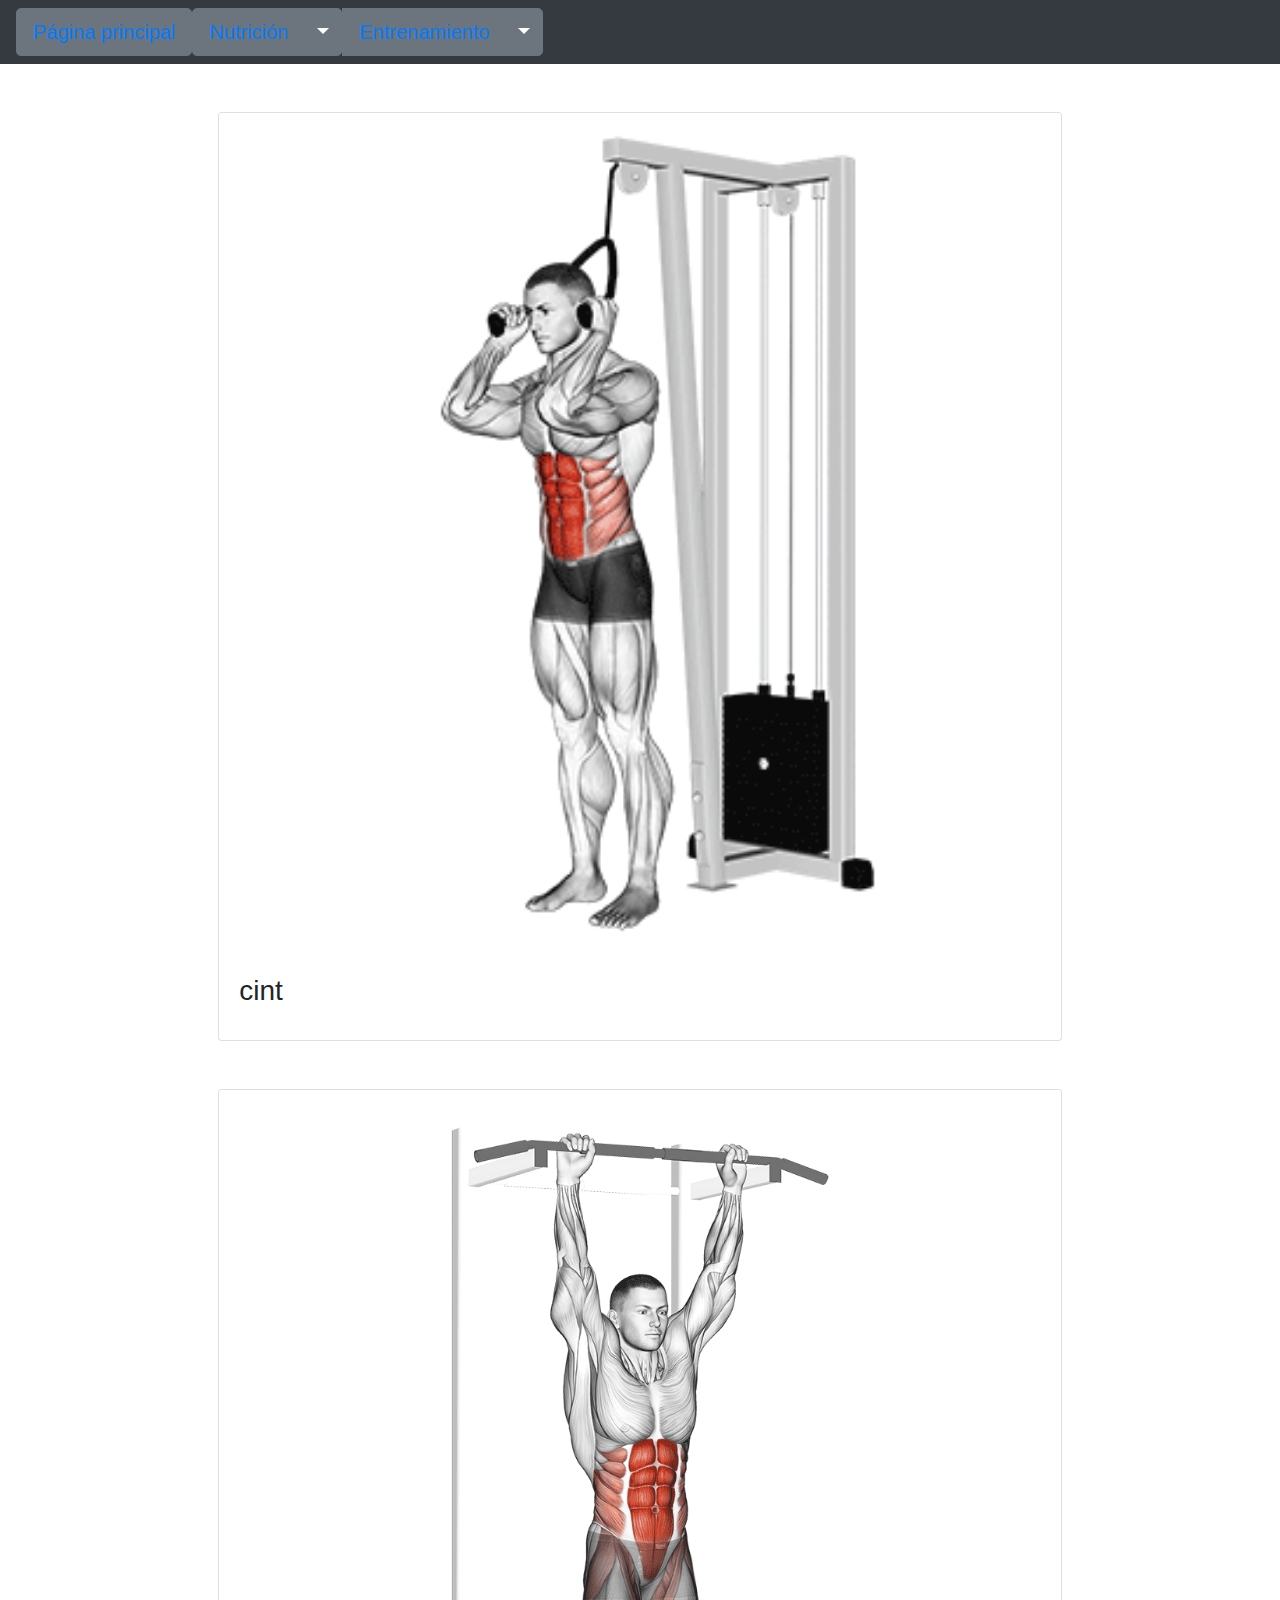
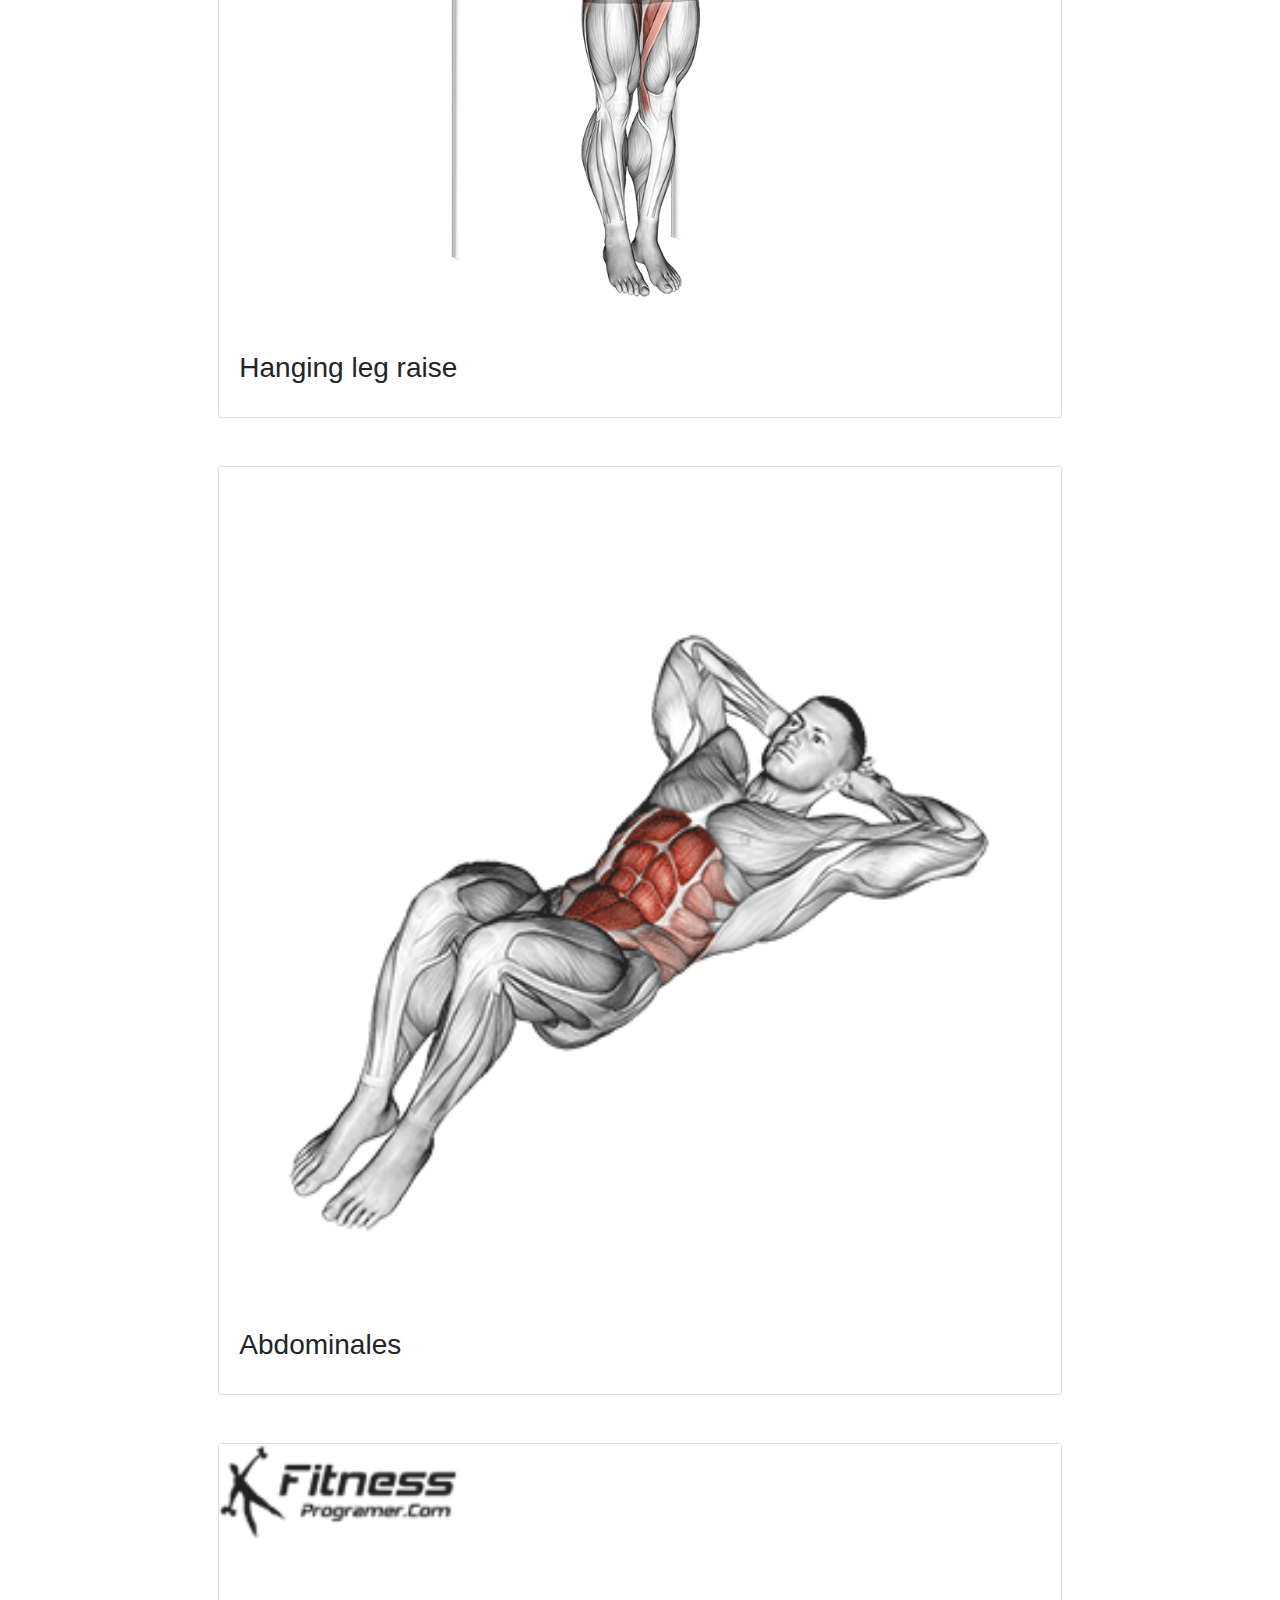
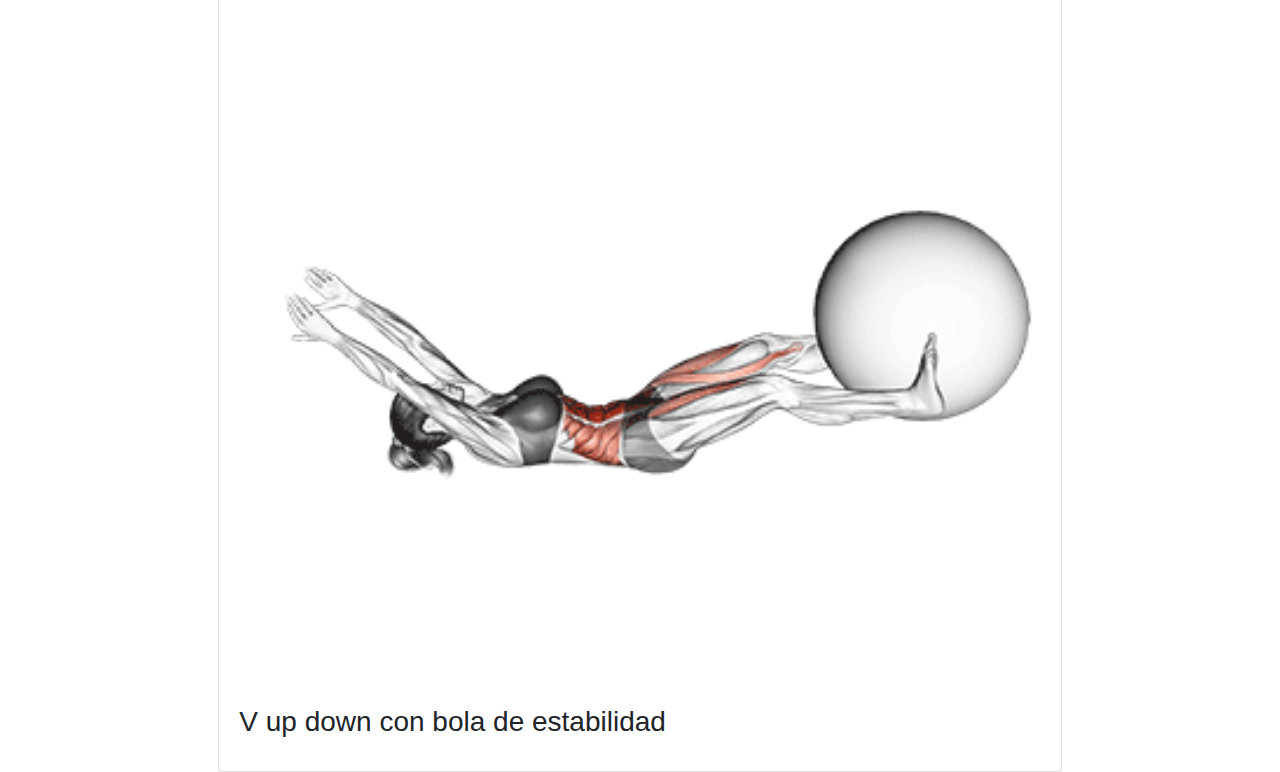
<file: var/www/Gymgreat/html/core.html>
<!DOCTYPE html>
<html lang="en">
<head>
    <meta charset="UTF-8">
    <meta http-equiv="X-UA-Compatible" content="IE=edge">
    <meta name="viewport" content="width=device-width, initial-scale=1.0">
    <title>Core</title>
    <link rel="stylesheet" href="https://maxcdn.bootstrapcdn.com/bootstrap/4.0.0/css/bootstrap.min.css" integrity="sha384-Gn5384xqQ1aoWXA+058RXPxPg6fy4IWvTNh0E263XmFcJlSAwiGgFAW/dAiS6JXm" crossorigin="anonymous">
       <!---Este es el css que está gestionado por bootstrap
    -->
    <div class="container">
        <header class="row">
            <nav class="navbar navbar-expand-sm navbar-dark bg-dark fixed-top ">
                <div class="btn-group">
                    <button class="btn btn-secondary btn-lg" type="button">
                      <a href="index.html">Página principal</a>
                    </button>
                </div>
                <div class="btn-group">
                    <button class="btn btn-secondary btn-lg" type="button">
                      <a href="nutricion.html">Nutrición</a>
                    </button>
                    <button type="button" class="btn btn-lg btn-secondary dropdown-toggle dropdown-toggle-split" data-toggle="dropdown" aria-expanded="false">
                      <a class="sr-only">Toggle Dropdown</a>
                    </button>
                    <div class="dropdown-menu ">
                        <a class="dropdown-item"href="carbohidratos.html">Carbohidratos</a>
                        <a class="dropdown-item"href="proteinas.html">Proteínas</a>
                        <a class="dropdown-item"href="grasas.html">Grasas</a>
                
                    </div>
                  <div class="btn-group">
                    <button class="btn btn-secondary btn-lg" type="button">
                      <a href="entrenamiento.html">Entrenamiento</a>
                    </button>
                    <button type="button" class="btn btn-lg btn-secondary dropdown-toggle dropdown-toggle-split" data-toggle="dropdown" aria-expanded="false">
                      <a class="sr-only">Toggle Dropdown</a>
                    </button>
                    <div class="dropdown-menu ">
                        <a class="dropdown-item"href="espalda.html">Espalda</a>
                        <a class="dropdown-item"href="piernas.html">Pierna</a>
                        <a class="dropdown-item"href="pectorales.html">Pectorales</a>
                        <a class="dropdown-item"href="triceps.html">Tríceps</a>
                        <a class="dropdown-item"href="biceps.html">Bíceps</a>
                        <a class="dropdown-item"href="core.html">Core</a>
                
                    </div>
               
            </nav>
        </header>   
    </div>
</head>
    <!--- Esto es el menú de la página web que sirve para poder navegar entre sus subpáginas
    --><body>
    <section class="row bg-dark justify-content-center mt-2">
        <h1 class="text-center text-white justify-content-center">Ejercicios mas importantes de biceps</h1>
    </section>
    <section class="row justify-content-center mt-5">
        <div class="col-sm-8">
            <div class="card">
                    <img src="imagenes y estilos/cint2.gif" class="card-img-top">
                
                <div class="card-body">
                    <h3 class="card-title">cint</h3>
                </div>
            </div>
        </div> 
    </section>
    <section class="row justify-content-center mt-5">
        <div class="col-sm-8">
            <div class="card">
                    <img src="imagenes y estilos/hanging-leg-raise-movement.gif" class="card-img-top">
                
                <div class="card-body">
                    <h3 class="card-title">Hanging leg raise </h3>
                </div>
            </div>
        </div> 
    </section>
    <section class="row justify-content-center mt-5">
        <div class="col-sm-8">
            <div class="card">
                    <img src="imagenes y estilos/cruch-exercise.gif" class="card-img-top">
                
                <div class="card-body">
                    <h3 class="card-title">Abdominales </h3>
                </div>
            </div>
        </div> 
    </section>
    <section class="row justify-content-center mt-5">
        <div class="col-sm-8">
            <div class="card">
                    <img src="imagenes y estilos/V-Up-Down-with-Stability-ball.gif" class="card-img-top">
                
                <div class="card-body">
                    <h3 class="card-title">V up down con bola de estabilidad </h3>
                </div>
            </div>
        </div> 
    </section>
      <!---  Esto tiene una card que cada una contiene un gif con un ejercicio que muestra las zonas afectadas y el nombre del ejercicio-->
    <script src="https://code.jquery.com/jquery-3.2.1.slim.min.js" integrity="sha384-KJ3o2DKtIkvYIK3UENzmM7KCkRr/rE9/Qpg6aAZGJwFDMVNA/GpGFF93hXpG5KkN" crossorigin="anonymous"></script>
    <script src="https://cdnjs.cloudflare.com/ajax/libs/popper.js/1.12.9/umd/popper.min.js" integrity="sha384-ApNbgh9B+Y1QKtv3Rn7W3mgPxhU9K/ScQsAP7hUibX39j7fakFPskvXusvfa0b4Q" crossorigin="anonymous"></script>
    <script src="https://maxcdn.bootstrapcdn.com/bootstrap/4.0.0/js/bootstrap.min.js" integrity="sha384-JZR6Spejh4U02d8jOt6vLEHfe/JQGiRRSQQxSfFWpi1MquVdAyjUar5+76PVCmYl" crossorigin="anonymous"></script>
   <!---Estos son los scripts de bootstrap para que los componentes funcionen como está gestionado en boostrap
    -->
</body>
</html>
</file>
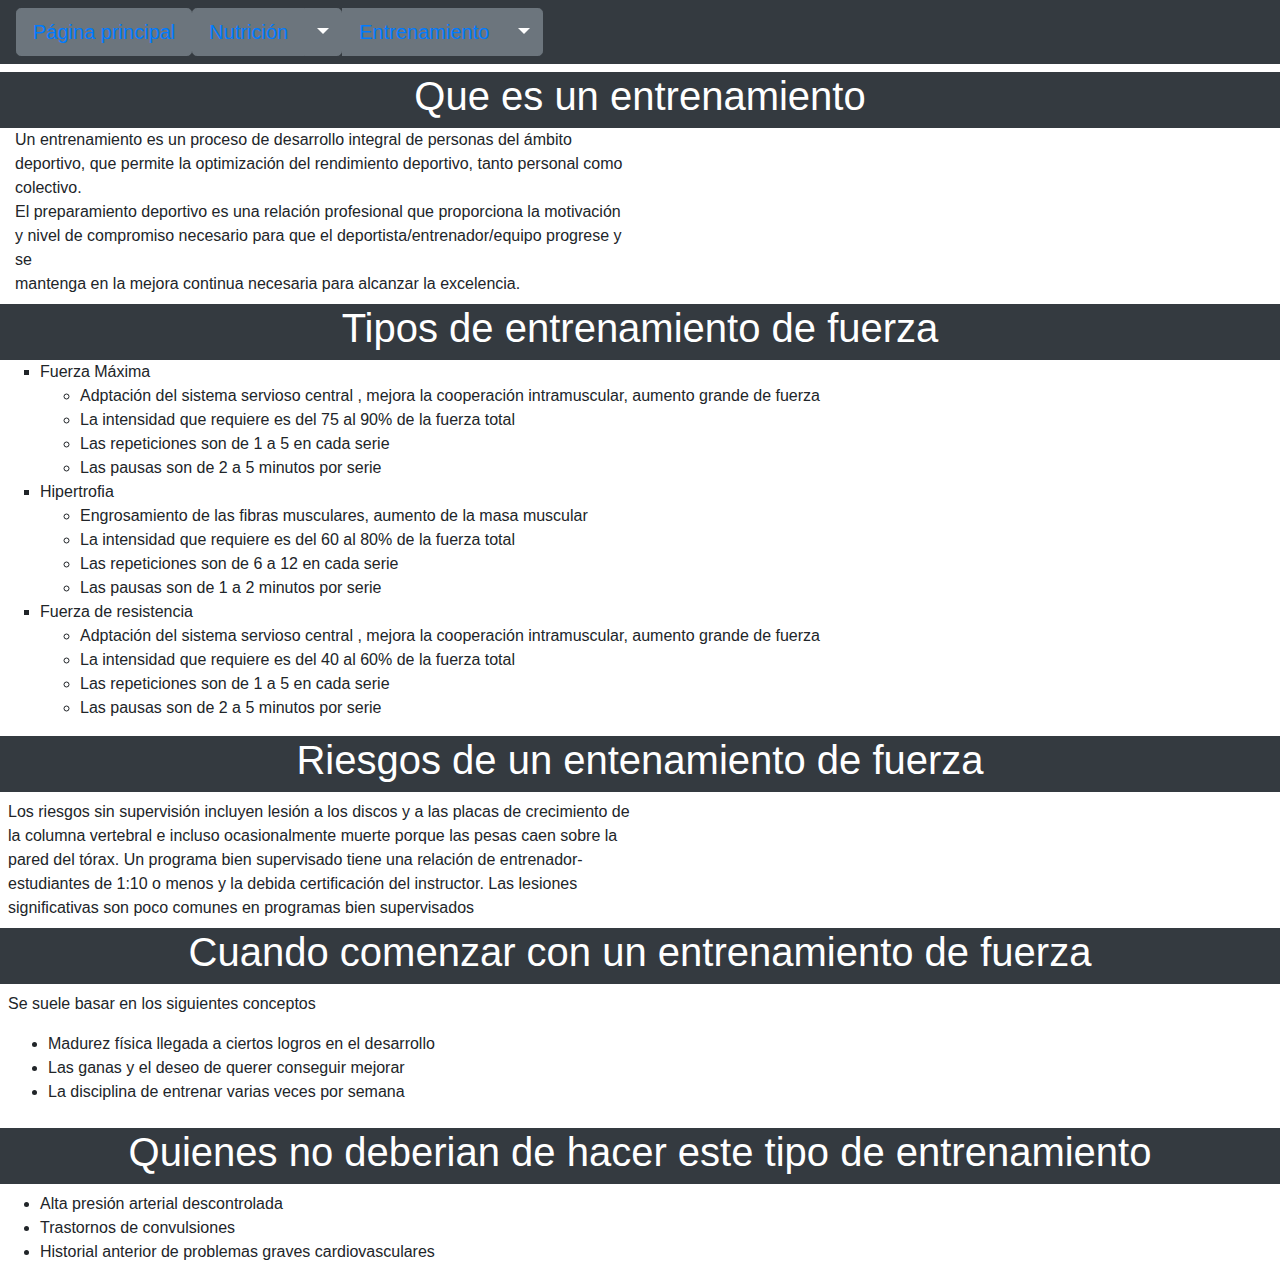
<file: var/www/Gymgreat/html/entrenamiento.html>
<!DOCTYPE html>
<html lang="en">
<head>
    <meta charset="UTF-8">
    <meta http-equiv="X-UA-Compatible" content="IE=edge">
    <meta name="viewport" content="width=device-width, initial-scale=1.0">
    <title>Entrenamiento</title>
    <link rel="stylesheet" href="https://maxcdn.bootstrapcdn.com/bootstrap/4.0.0/css/bootstrap.min.css" integrity="sha384-Gn5384xqQ1aoWXA+058RXPxPg6fy4IWvTNh0E263XmFcJlSAwiGgFAW/dAiS6JXm" crossorigin="anonymous">
    <div class="container mb-5">
        <header class="row">
            <nav class="navbar navbar-expand-sm navbar-dark bg-dark fixed-top ">
                <div class="btn-group">
                    <button class="btn btn-secondary btn-lg" type="button">
                      <a href="index.html">Página principal</a>
                    </button>
                </div>
                <div class="btn-group">
                    <button class="btn btn-secondary btn-lg" type="button">
                      <a href="nutricion.html">Nutrición</a>
                    </button>
                    <button type="button" class="btn btn-lg btn-secondary dropdown-toggle dropdown-toggle-split" data-toggle="dropdown" aria-expanded="false">
                      <a class="sr-only">Toggle Dropdown</a>
                    </button>
                    <div class="dropdown-menu ">
                        <a class="dropdown-item"href="carbohidratos.html">Carbohidratos</a>
                        <a class="dropdown-item"href="proteinas.html">Proteínas</a>
                        <a class="dropdown-item"href="grasas.html">Grasas</a>
                
                    </div>
                  <div class="btn-group">
                    <button class="btn btn-secondary btn-lg" type="button">
                      <a href="entrenamiento.html">Entrenamiento</a>
                    </button>
                    <button type="button" class="btn btn-lg btn-secondary dropdown-toggle dropdown-toggle-split" data-toggle="dropdown" aria-expanded="false">
                      <a class="sr-only">Toggle Dropdown</a>
                    </button>
                    <div class="dropdown-menu ">
                        <a class="dropdown-item"href="espalda.html">Espalda</a>
                        <a class="dropdown-item"href="piernas.html">Pierna</a>
                        <a class="dropdown-item"href="pectorales.html">Pectorales</a>
                        <a class="dropdown-item"href="triceps.html">Tríceps</a>
                        <a class="dropdown-item"href="biceps.html">Bíceps</a>
                        <a class="dropdown-item"href="core.html">Core</a>
                    </div>
            </nav>
        </header>   
</head>
    <!---Este es el css que está gestionado por bootstrap
    -->
<body>
    <p class="row mt-4">
    </p>
    </div>
    <section class="row bg-dark justify-content-center mt-5">
        <h1 class="text-center text-white">Que es un entrenamiento</h1>
    </section>
    <div class="col-6"> 
            Un entrenamiento es un proceso de desarrollo integral de personas del ámbito deportivo, que permite la optimización del rendimiento deportivo, tanto personal como colectivo.<br> 
            El preparamiento deportivo es una relación profesional que proporciona la motivación y nivel de compromiso necesario para que el deportista/entrenador/equipo progrese y se<br> 
            mantenga en la mejora continua necesaria para alcanzar la excelencia.
    </div>

    <section class="row bg-dark justify-content-center mt-2">
        <h1 class="text-center text-white">Tipos de entrenamiento de fuerza</h1>
    </section>
    <section>
        <ul type="square">

                    <li>Fuerza Máxima</li>
                    <ul type="circle">
                        <li>Adptación del sistema servioso central , mejora la cooperación intramuscular, aumento grande de fuerza</li>
                        <li>La intensidad que requiere es del 75 al 90% de la fuerza total</li>
                        <li>Las repeticiones son de 1 a 5 en cada serie</li>
                        <li>Las pausas son de 2 a 5 minutos por serie</li>
                    </ul>
                    <li>Hipertrofia</li>  
                    <ul>
                        <li>Engrosamiento de las fibras musculares, aumento de la masa muscular</li>
                        <li>La intensidad que requiere es del 60 al 80% de la fuerza total</li>
                        <li>Las repeticiones son de 6 a 12 en cada serie</li>
                        <li>Las pausas son de 1 a 2 minutos por serie</li>
                    </ul>
                    <li>Fuerza de resistencia</li>
                    <ul>
                        <li>Adptación del sistema servioso central , mejora la cooperación intramuscular, aumento grande de fuerza</li>
                        <li>La intensidad que requiere es del 40 al 60% de la fuerza total</li>
                        <li>Las repeticiones son de 1 a 5 en cada serie</li>
                        <li>Las pausas son de 2 a 5 minutos por serie</li>
                    </ul>
                
      
        </ul>
      
    </section>
    <section class="row bg-dark justify-content-center mt-2">
        <h1 class="text-center text-white">Riesgos de un entenamiento de fuerza </h1>
    </section>
    <section>
        <div class="row mt-2">
            <div class="col-6 ml-2">
                Los riesgos sin supervisión incluyen lesión a los discos y a las placas de crecimiento de la columna vertebral e incluso ocasionalmente muerte porque las pesas caen sobre la pared del tórax. Un programa bien supervisado tiene una relación de entrenador-estudiantes de 1:10 o menos y la debida certificación del instructor. Las lesiones significativas son poco comunes en programas bien supervisados
            </div>
        </div>
        
    </section>
    <section class="row bg-dark justify-content-center mt-2">
        <h1 class="text-center text-white">Cuando comenzar con un entrenamiento de fuerza</h1>
    </section>
    <section>
        <div class="row  mt-2">
            <div class="col-6 ml-2">
                <p>Se suele basar en los siguientes conceptos</p>
                <ul>
                    <li>Madurez física llegada a ciertos logros en el desarrollo</li>
                    <li>Las ganas y el deseo de querer conseguir mejorar</li>
                    <li>La disciplina de entrenar varias veces por semana</li>
                </ul>
            </div>
        </div>
    </section>
    <section class="row bg-dark justify-content-center mt-2 mb-2">
        <h1 class="text-center text-white">Quienes no deberian de hacer este tipo de entrenamiento</h1>
    </section>
    <section>
        <ul>
            <li>Alta presión arterial descontrolada</li>
            <li>Trastornos de convulsiones</li>
            <li>Historial anterior de problemas graves cardiovasculares</li>
        </ul>
 <!---Cada una de estas secciones sirve como información general sobre el entrenamiento
    -->
    </section>
    <script src="https://code.jquery.com/jquery-3.2.1.slim.min.js" integrity="sha384-KJ3o2DKtIkvYIK3UENzmM7KCkRr/rE9/Qpg6aAZGJwFDMVNA/GpGFF93hXpG5KkN" crossorigin="anonymous"></script>
    <script src="https://cdnjs.cloudflare.com/ajax/libs/popper.js/1.12.9/umd/popper.min.js" integrity="sha384-ApNbgh9B+Y1QKtv3Rn7W3mgPxhU9K/ScQsAP7hUibX39j7fakFPskvXusvfa0b4Q" crossorigin="anonymous"></script>
    <script src="https://maxcdn.bootstrapcdn.com/bootstrap/4.0.0/js/bootstrap.min.js" integrity="sha384-JZR6Spejh4U02d8jOt6vLEHfe/JQGiRRSQQxSfFWpi1MquVdAyjUar5+76PVCmYl" crossorigin="anonymous"></script>
   <!---Estos son los scripts de bootstrap para que los componentes funcionen como está gestionado en boostrap
    -->
</body>
</html>
</file>
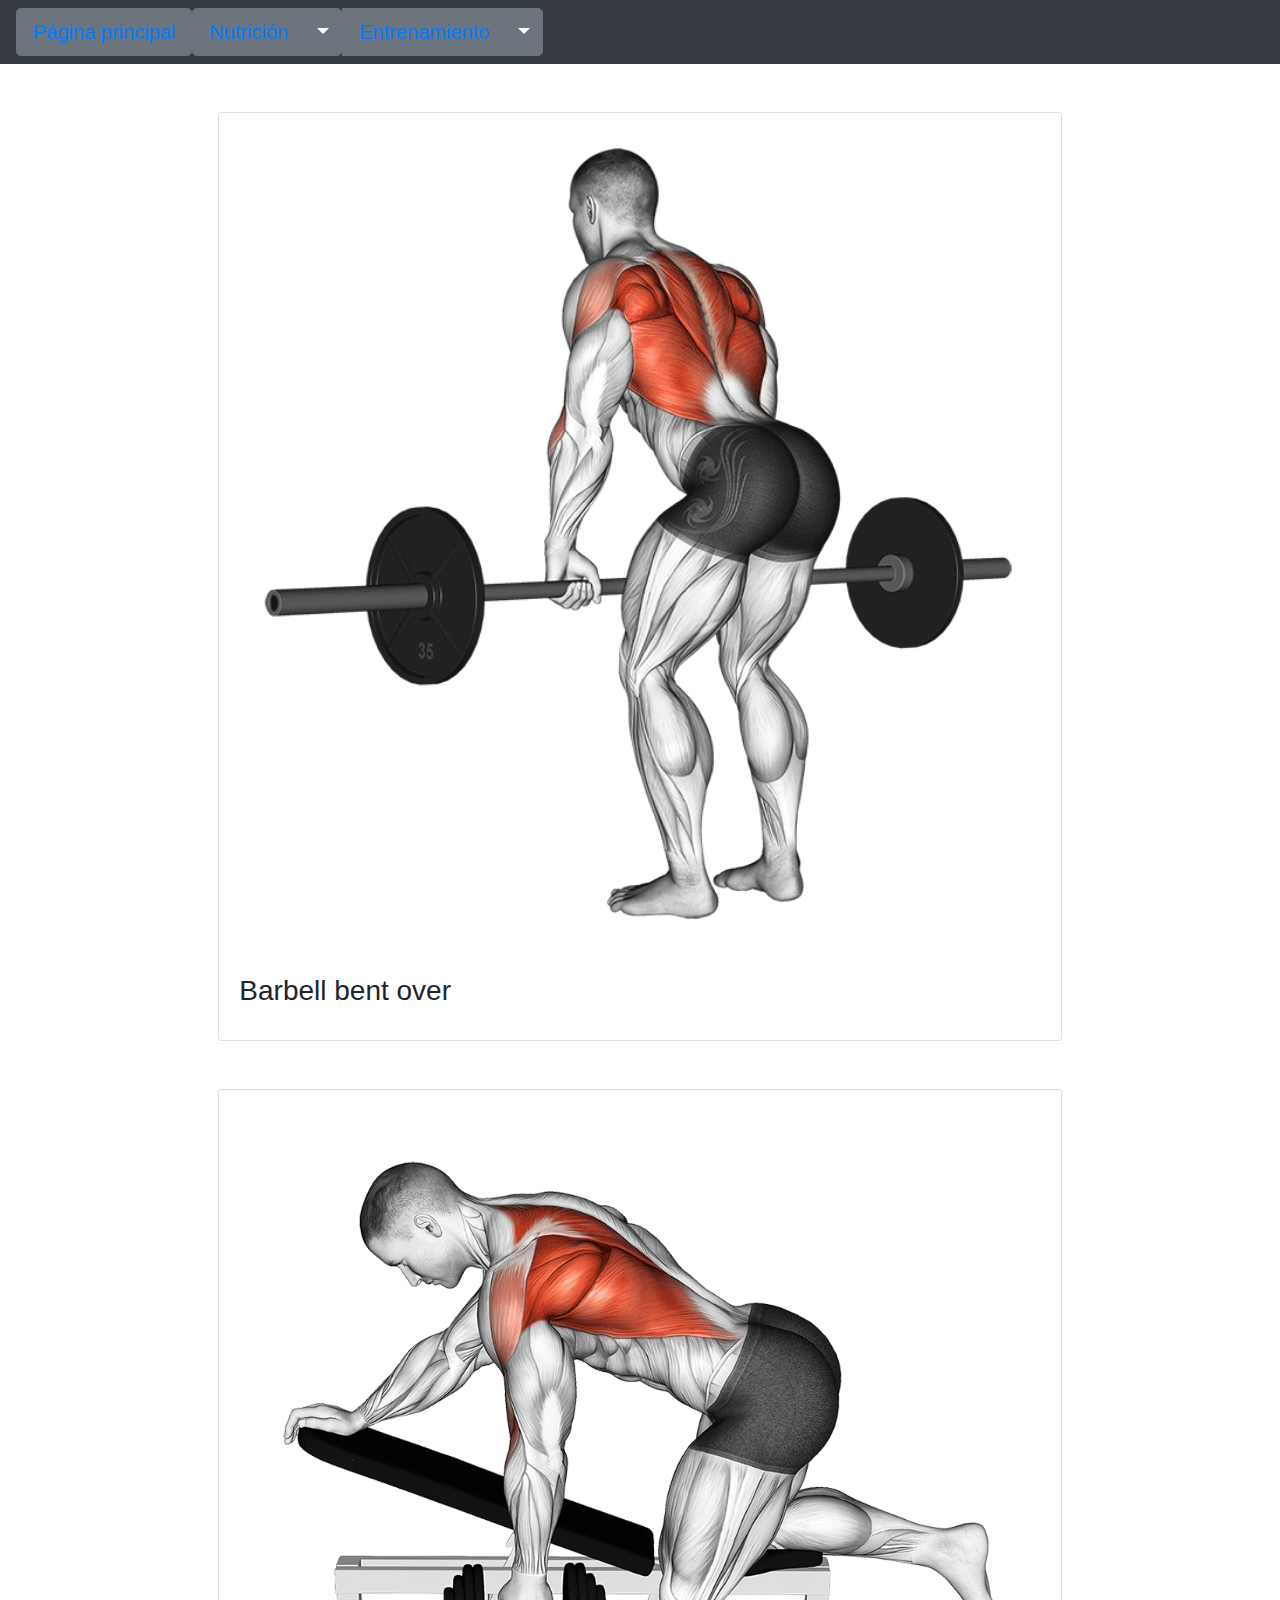
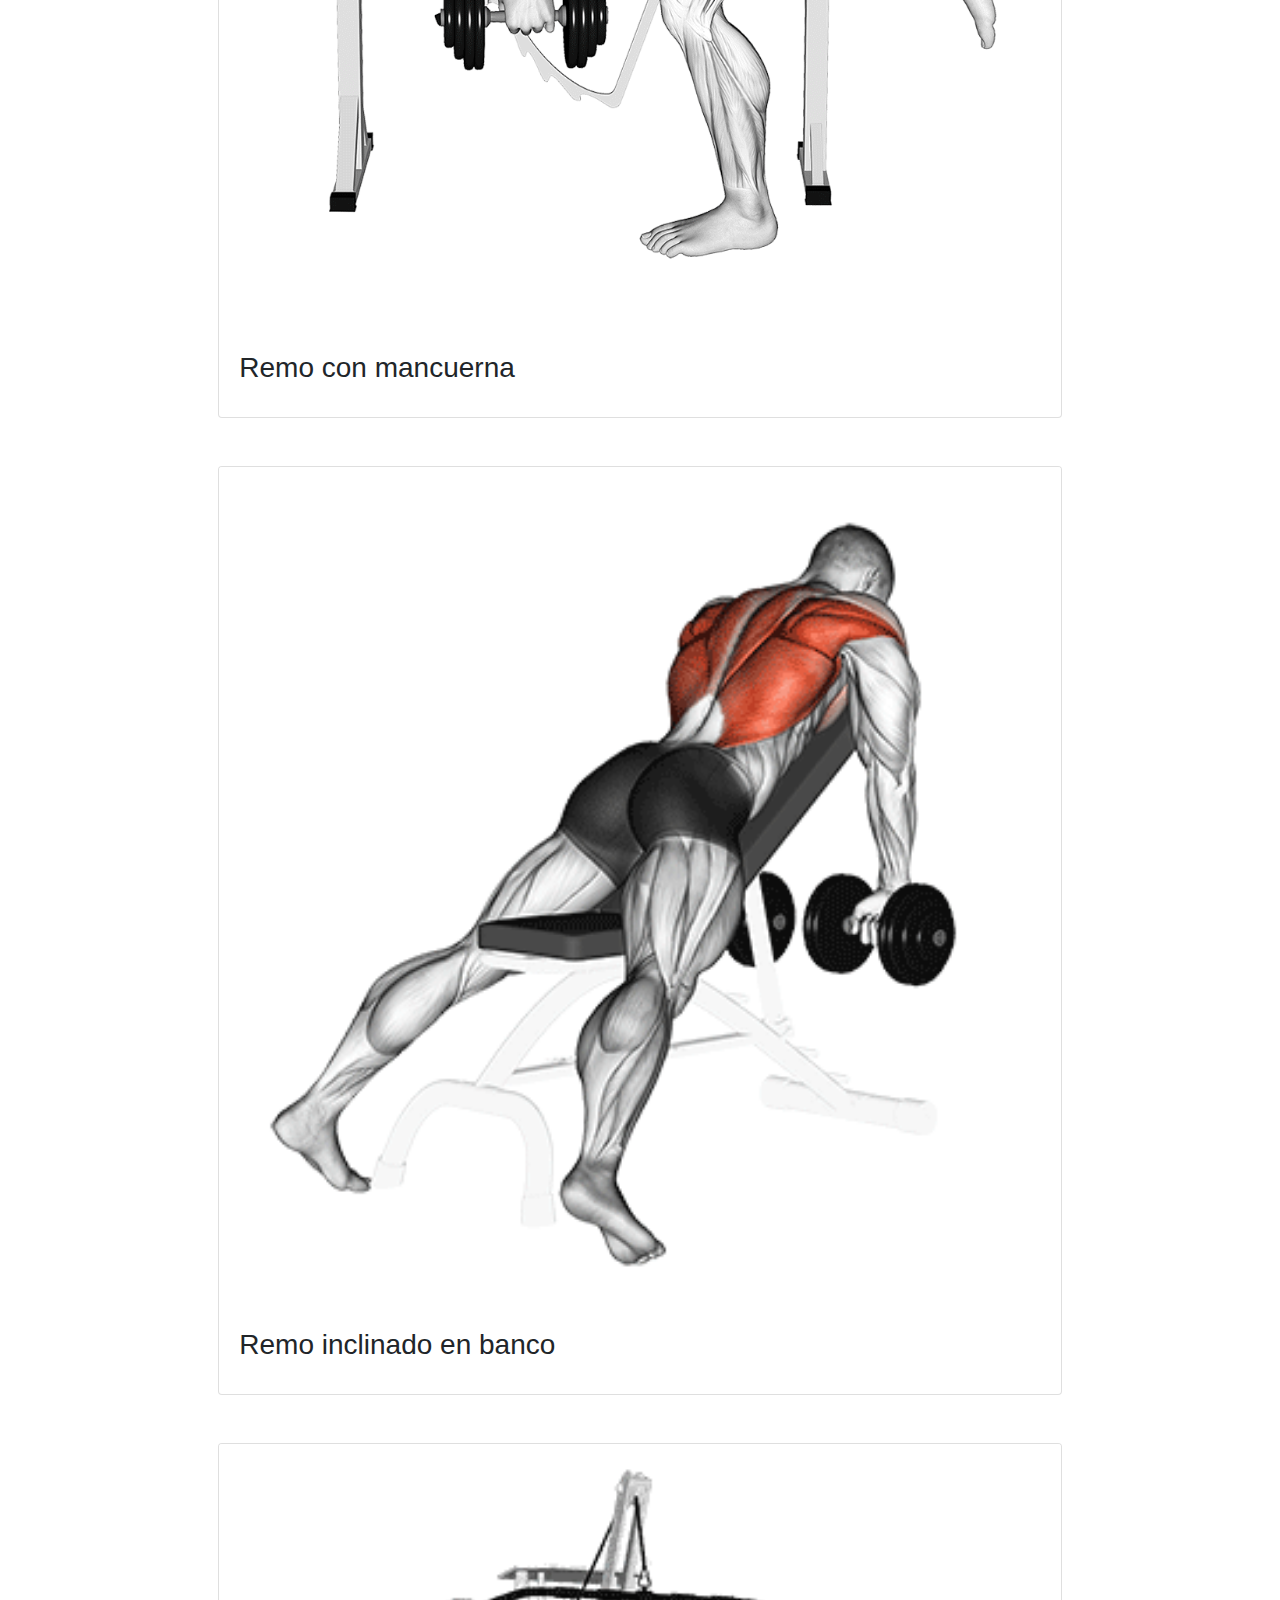
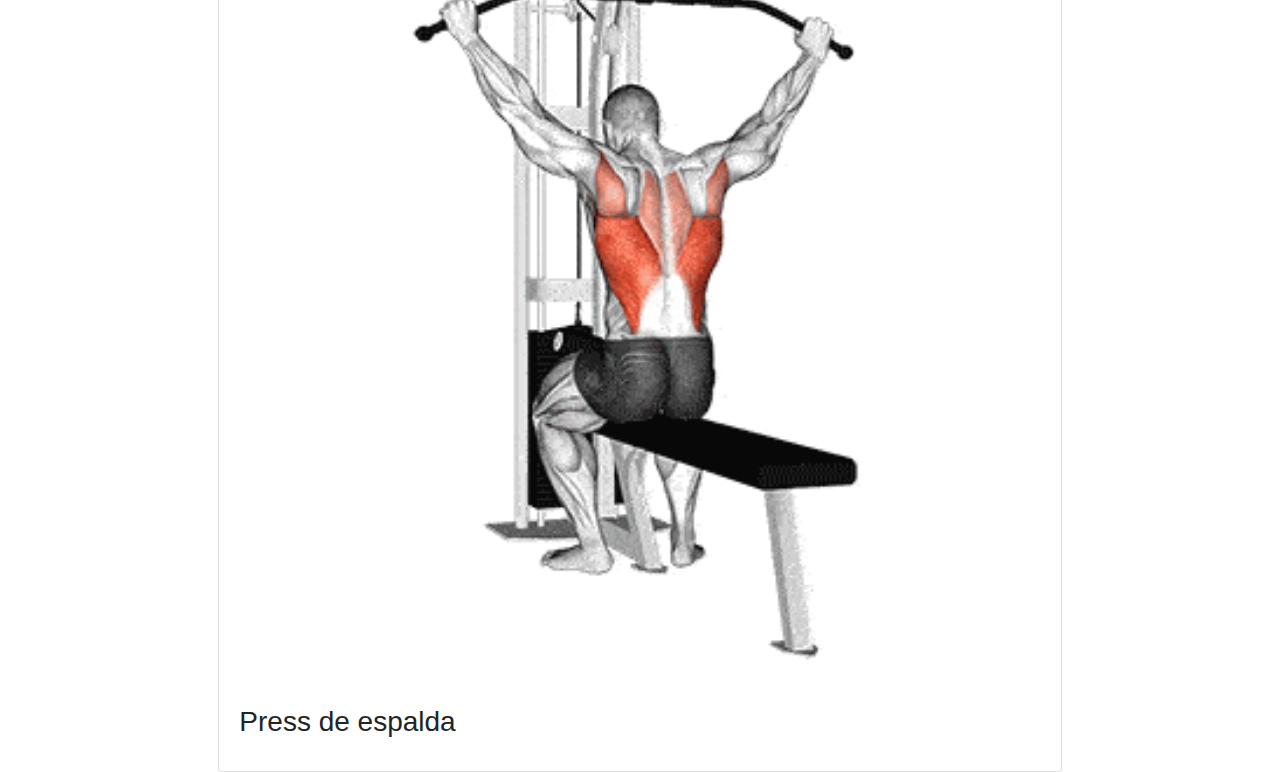
<file: var/www/Gymgreat/html/espalda.html>
<!DOCTYPE html>
<html lang="en">
<head>
    <meta charset="UTF-8">
    <meta http-equiv="X-UA-Compatible" content="IE=edge">
    <meta name="viewport" content="width=device-width, initial-scale=1.0">
    <title>Espalda</title>
    <link rel="stylesheet" href="https://maxcdn.bootstrapcdn.com/bootstrap/4.0.0/css/bootstrap.min.css" integrity="sha384-Gn5384xqQ1aoWXA+058RXPxPg6fy4IWvTNh0E263XmFcJlSAwiGgFAW/dAiS6JXm" crossorigin="anonymous">
        <!---Este es el css que está gestionado por bootstrap
    -->
    <div class="container">
        <header class="row">
            <nav class="navbar navbar-expand-sm navbar-dark bg-dark fixed-top ">
                <div class="btn-group">
                    <button class="btn btn-secondary btn-lg" type="button">
                      <a href="index.html">Página principal</a>
                    </button>
                </div>
                <div class="btn-group">
                    <button class="btn btn-secondary btn-lg" type="button">
                      <a href="nutricion.html">Nutrición</a>
                    </button>
                    <button type="button" class="btn btn-lg btn-secondary dropdown-toggle dropdown-toggle-split" data-toggle="dropdown" aria-expanded="false">
                      <a class="sr-only">Toggle Dropdown</a>
                    </button>
                    <div class="dropdown-menu ">
                        <a class="dropdown-item"href="carbohidratos.html">Carbohidratos</a>
                        <a class="dropdown-item"href="proteinas.html">Proteínas</a>
                        <a class="dropdown-item"href="grasas.html">Grasas</a>
                
                    </div>
                  <div class="btn-group">
                    <button class="btn btn-secondary btn-lg" type="button">
                      <a href="entrenamiento.html">Entrenamiento</a>
                    </button>
                    <button type="button" class="btn btn-lg btn-secondary dropdown-toggle dropdown-toggle-split" data-toggle="dropdown" aria-expanded="false">
                      <a class="sr-only">Toggle Dropdown</a>
                    </button>
                    <div class="dropdown-menu ">
                        <a class="dropdown-item"href="espalda.html">Espalda</a>
                        <a class="dropdown-item"href="piernas.html">Pierna</a>
                        <a class="dropdown-item"href="pectorales.html">Pectorales</a>
                        <a class="dropdown-item"href="triceps.html">Tríceps</a>
                        <a class="dropdown-item"href="biceps.html">Bíceps</a>
                        <a class="dropdown-item"href="core.html">Core</a>
                
                    </div>
               
            </nav>
        </header>   
    </div>
</head>
    <!--- Esto es el menú de la página web que sirve para poder navegar entre sus subpáginas
    -->
<body>
    <section class="row bg-light justify-content-center mt-2">
        <h1 class="text-center text-white justify-content-center">Ejercicios mas importantes de biceps</h1>
    </section>
    <section class="row justify-content-center mt-5">
        <div class="col-sm-8">
            <div class="card">
                    <img src="imagenes y estilos/Barbell-bent-over-rowgif.gif" class="card-img-top">
                
                <div class="card-body">
                    <h3 class="card-title">Barbell bent over</h3>
                </div>
            </div>
        </div> 
    </section>
    <section class="row justify-content-center mt-5">
        <div class="col-sm-8">
            <div class="card">
                    <img src="imagenes y estilos/remo-con-mancuerna-a-un-brazo.gif" class="card-img-top">
                
                <div class="card-body">
                    <h3 class="card-title">Remo con mancuerna </h3>
                </div>
            </div>
        </div> 
    </section>
    <section class="row justify-content-center mt-5">
        <div class="col-sm-8">
            <div class="card">
                    <img src="imagenes y estilos/remo-inclinado-en-banco-mancuernas.gif" class="card-img-top">
                <div class="card-body">
                    <h3 class="card-title">Remo inclinado en banco</h3>
                </div>
            </div>
        </div> 
    </section>
    <section class="row justify-content-center mt-5">
        <div class="col-sm-8">
            <div class="card">
                    <img src="imagenes y estilos/vitruvs3.gif" class="card-img-top">
                <div class="card-body">
                    <h3 class="card-title">Press de espalda</h3>
                </div>
            </div>
        </div> 
    </section>
  <!---  Esto tiene una card que cada una contiene un gif con un ejercicio que muestra las zonas afectadas y el nombre del ejercicio-->
    <script src="https://code.jquery.com/jquery-3.2.1.slim.min.js" integrity="sha384-KJ3o2DKtIkvYIK3UENzmM7KCkRr/rE9/Qpg6aAZGJwFDMVNA/GpGFF93hXpG5KkN" crossorigin="anonymous"></script>
    <script src="https://cdnjs.cloudflare.com/ajax/libs/popper.js/1.12.9/umd/popper.min.js" integrity="sha384-ApNbgh9B+Y1QKtv3Rn7W3mgPxhU9K/ScQsAP7hUibX39j7fakFPskvXusvfa0b4Q" crossorigin="anonymous"></script>
    <script src="https://maxcdn.bootstrapcdn.com/bootstrap/4.0.0/js/bootstrap.min.js" integrity="sha384-JZR6Spejh4U02d8jOt6vLEHfe/JQGiRRSQQxSfFWpi1MquVdAyjUar5+76PVCmYl" crossorigin="anonymous"></script>
   <!---Estos son los scripts de bootstrap para que los componentes funcionen como está gestionado en boostrap
    -->
</body>
</html>
</file>
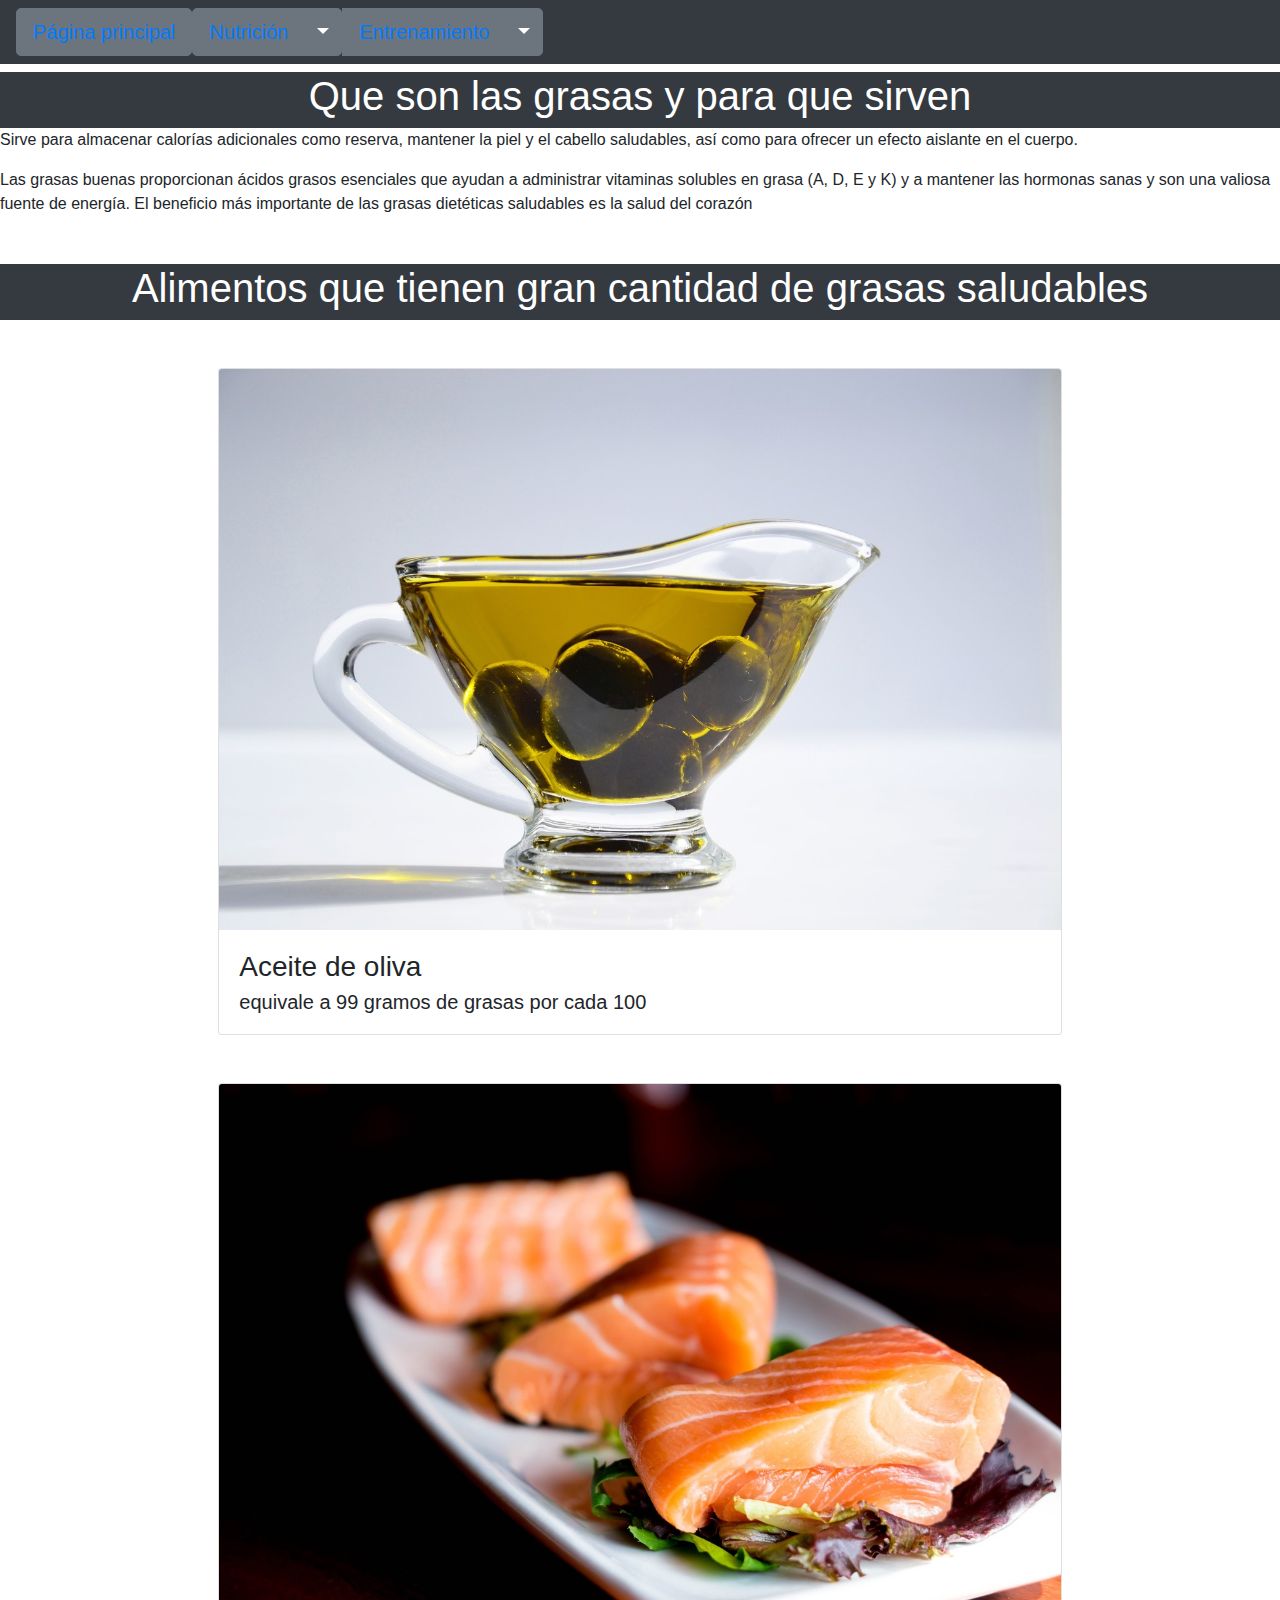
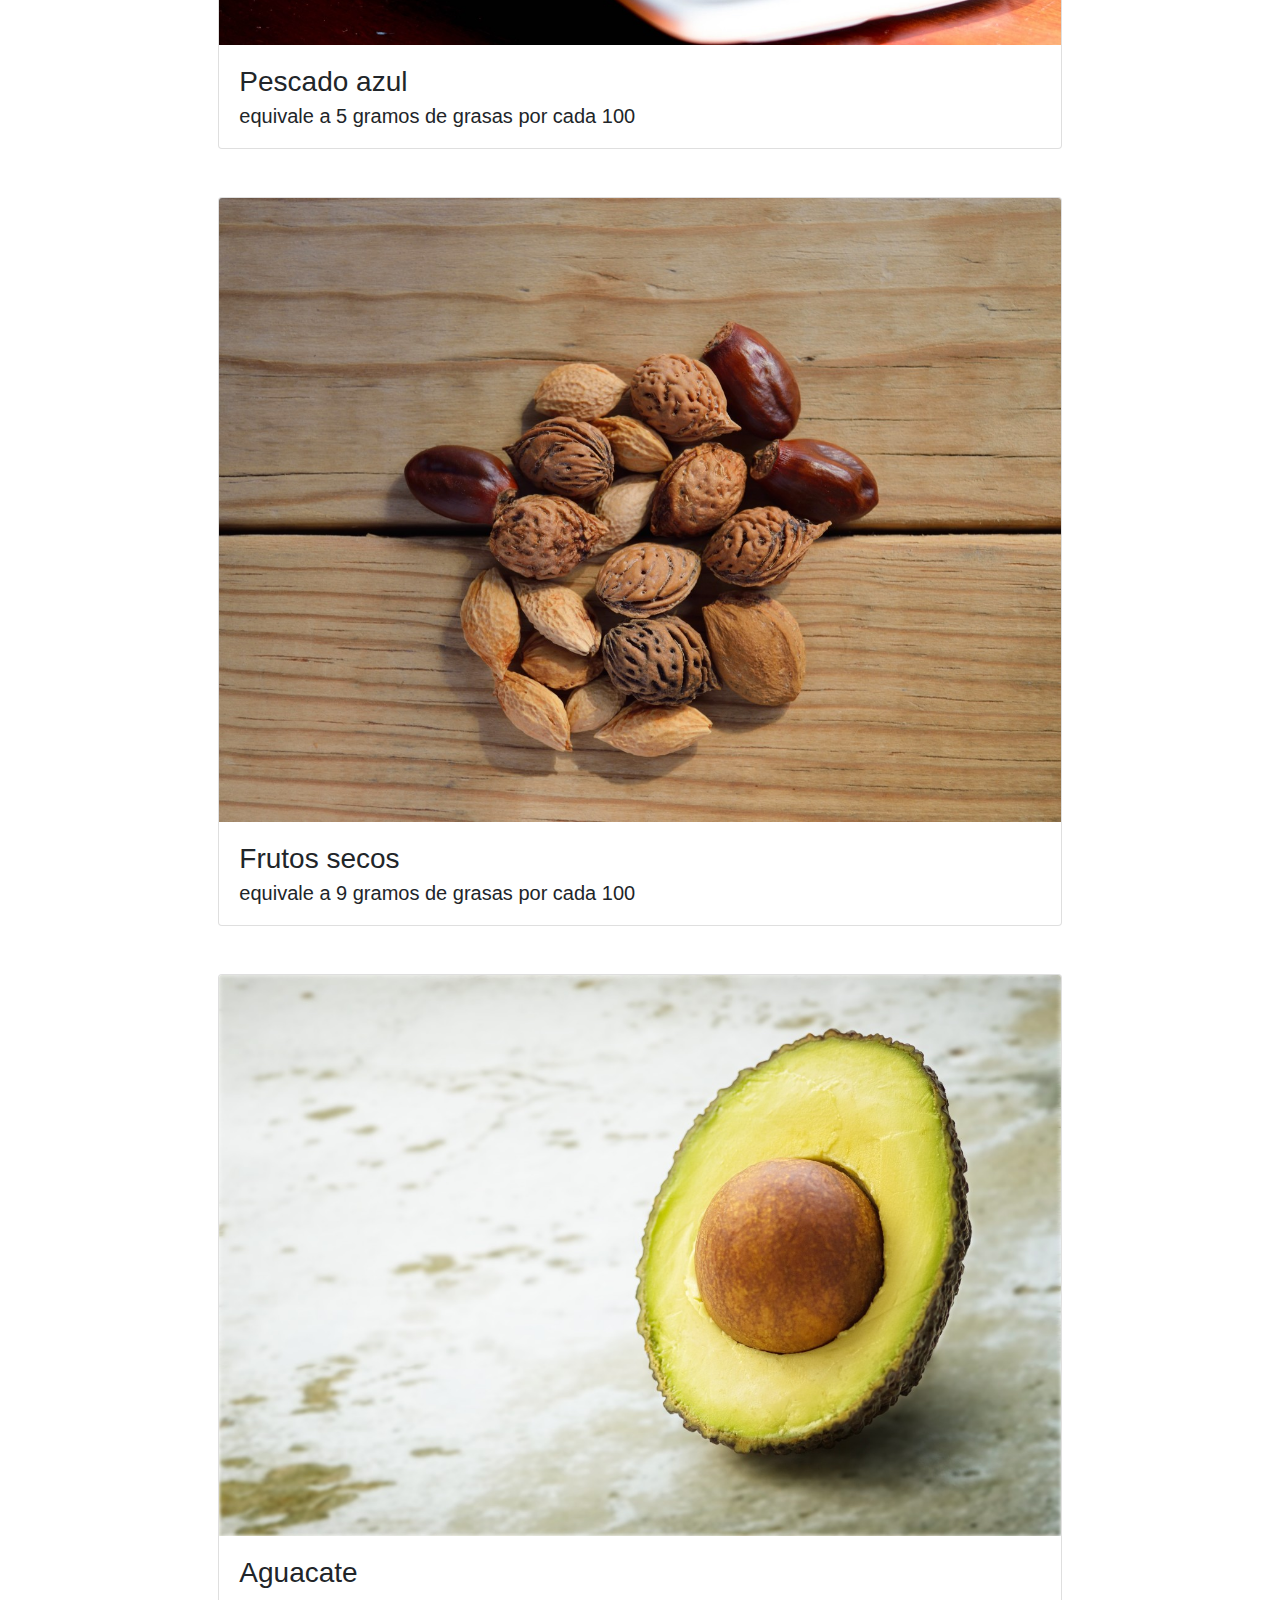
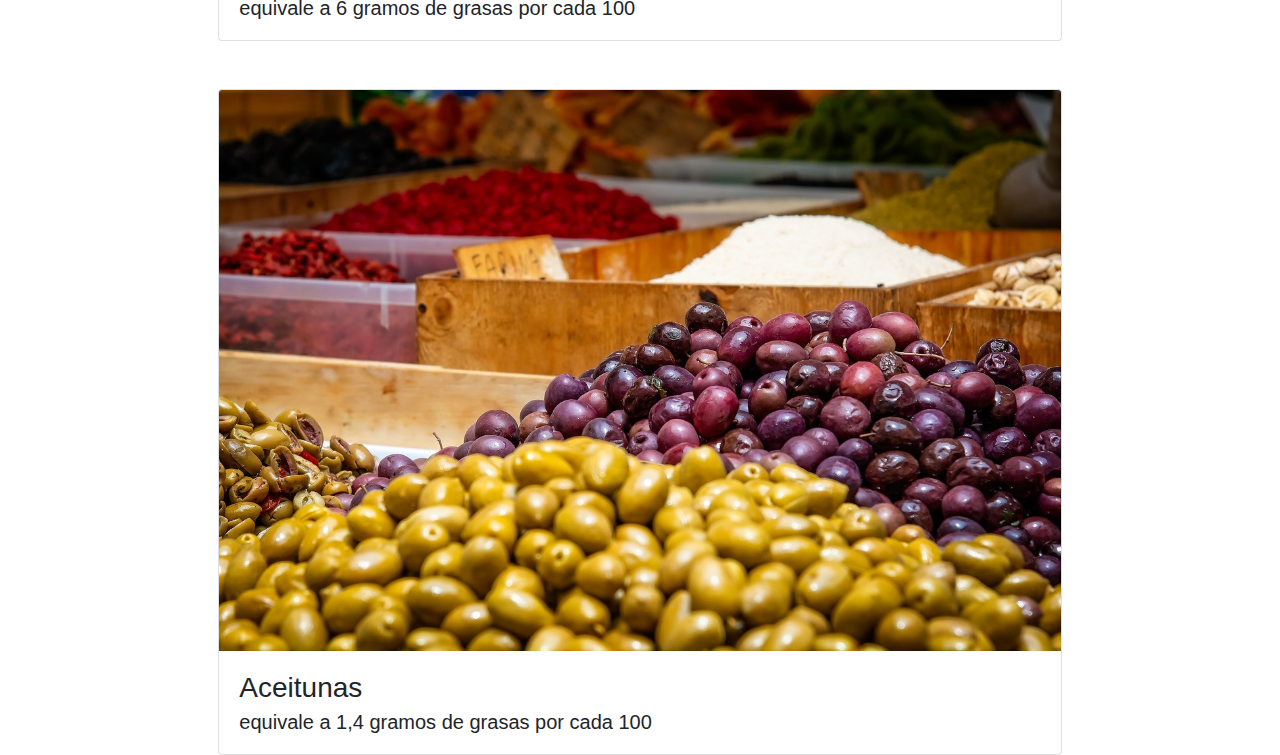
<file: var/www/Gymgreat/html/grasas.html>
<!DOCTYPE html>
<html lang="en">
<head>
    <meta charset="UTF-8">
    <meta http-equiv="X-UA-Compatible" content="IE=edge">
    <meta name="viewport" content="width=device-width, initial-scale=1.0">
    <title>Grasas</title>
    
        <!---Este es el css que está gestionado por bootstrap
    --><link rel="stylesheet" href="https://maxcdn.bootstrapcdn.com/bootstrap/4.0.0/css/bootstrap.min.css" integrity="sha384-Gn5384xqQ1aoWXA+058RXPxPg6fy4IWvTNh0E263XmFcJlSAwiGgFAW/dAiS6JXm" crossorigin="anonymous">
    <div class="container">
        <header class="row">
            <nav class="navbar navbar-expand-sm navbar-dark bg-dark fixed-top ">
                <div class="btn-group">
                    <button class="btn btn-secondary btn-lg" type="button">
                      <a href="index.html">Página principal</a>
                    </button>
                </div>
                <div class="btn-group">
                    <button class="btn btn-secondary btn-lg" type="button">
                      <a href="nutricion.html">Nutrición</a>
                    </button>
                    <button type="button" class="btn btn-lg btn-secondary dropdown-toggle dropdown-toggle-split" data-toggle="dropdown" aria-expanded="false">
                      <a class="sr-only">Toggle Dropdown</a>
                    </button>
                    <div class="dropdown-menu ">
                        <a class="dropdown-item"href="carbohidratos.html">Carbohidratos</a>
                        <a class="dropdown-item"href="proteinas.html">Proteínas</a>
                        <a class="dropdown-item"href="grasas.html">Grasas</a>
                
                    </div>
                  <div class="btn-group">
                    <button class="btn btn-secondary btn-lg" type="button">
                      <a href="entrenamiento.html">Entrenamiento</a>
                    </button>
                    <button type="button" class="btn btn-lg btn-secondary dropdown-toggle dropdown-toggle-split" data-toggle="dropdown" aria-expanded="false">
                      <a class="sr-only">Toggle Dropdown</a>
                    </button>
                    <div class="dropdown-menu ">
                        <a class="dropdown-item"href="espalda.html">Espalda</a>
                        <a class="dropdown-item"href="piernas.html">Pierna</a>
                        <a class="dropdown-item"href="pectorales.html">Pectorales</a>
                        <a class="dropdown-item"href="triceps.html">Tríceps</a>
                        <a class="dropdown-item"href="biceps.html">Bíceps</a>
                        <a class="dropdown-item"href="core.html">Core</a>
                
                    </div>
               
            </nav>
        </header>   
    </div>
</head>
    <!--- Esto es el menú de la página web que sirve para poder navegar entre sus subpáginas
    -->
<body>
    <p class="row mt-4"></p>
    <section class="row bg-dark justify-content-center mt-5">
        <h1 class="text-center text-white">Que son las grasas y para que sirven</h1>
    </section>
    <p>Sirve para almacenar calorías adicionales como reserva, mantener la piel y el cabello saludables, así como para ofrecer un efecto aislante en el cuerpo.</p>
    <p>Las grasas buenas proporcionan ácidos grasos esenciales que ayudan a administrar vitaminas solubles en grasa (A, D, E y K) y a mantener las hormonas sanas y son una valiosa fuente de energía. El beneficio más importante de las grasas dietéticas saludables es la salud del corazón</p>
    <section class="row bg-dark justify-content-center mt-5">
        <h1 class="text-center text-white">Alimentos que tienen gran cantidad de grasas saludables</h1>
    </section>
    <!---Descripcion y usos de las grasas saludables en el deporte
    -->
    <section class="row justify-content-center mt-5">
        <div class="col-sm-8">
            <div class="card">
                    <img src="imagenes y estilos/aceite-de-oliva.jpg" class="card-img-top">
                <div class="card-body">
                    <h3 class="card-title">Aceite de oliva</h3>
                    <h5 class="card-subtitle">equivale a 99 gramos de grasas por cada 100</h5>
                </div>
            </div>
        </div> 
    </section>
    <section class="row justify-content-center mt-5">
        <div class="col-sm-8">
            <div class="card">
                    <img src="imagenes y estilos/pescado-azul.jpg" class="card-img-top">
                <div class="card-body">
                    <h3 class="card-title">Pescado azul</h3>
                    <h5 class="card-subtitle">equivale a 5 gramos de grasas por cada 100</h5>
                </div>
            </div>
        </div> 
    </section>
    <section class="row justify-content-center mt-5">
        <div class="col-sm-8">
            <div class="card">
                    <img src="imagenes y estilos/frutos-secos.jpg" class="card-img-top">
                <div class="card-body">
                    <h3 class="card-title">Frutos secos</h3>
                    <h5 class="card-subtitle">equivale a 9 gramos de grasas por cada 100</h5>
                </div>
            </div>
        </div> 
    </section>
    <section class="row justify-content-center mt-5">
        <div class="col-sm-8">
            <div class="card">
                    <img src="imagenes y estilos/aguacate.jpg" class="card-img-top">
                <div class="card-body">
                    <h3 class="card-title">Aguacate</h3>
                    <h5 class="card-subtitle">equivale a 6 gramos de grasas por cada 100</h5>
                </div>
            </div>
        </div> 
    </section>
    <section class="row justify-content-center mt-5">
        <div class="col-sm-8">
            <div class="card">
                    <img src="imagenes y estilos/aceitunas.jpg" class="card-img-top">
                <div class="card-body">
                    <h3 class="card-title">Aceitunas</h3>
                    <h5 class="card-subtitle">equivale a 1,4 gramos de grasas por cada 100</h5>
                </div>
            </div>
        </div> 
    </section>

  <!---  Esto tiene una card que cada una contiene un gif con un ejercicio que muestra las zonas afectadas y el nombre del ejercicio-->
    <script src="https://code.jquery.com/jquery-3.2.1.slim.min.js" integrity="sha384-KJ3o2DKtIkvYIK3UENzmM7KCkRr/rE9/Qpg6aAZGJwFDMVNA/GpGFF93hXpG5KkN" crossorigin="anonymous"></script>
    <script src="https://cdnjs.cloudflare.com/ajax/libs/popper.js/1.12.9/umd/popper.min.js" integrity="sha384-ApNbgh9B+Y1QKtv3Rn7W3mgPxhU9K/ScQsAP7hUibX39j7fakFPskvXusvfa0b4Q" crossorigin="anonymous"></script>
    <script src="https://maxcdn.bootstrapcdn.com/bootstrap/4.0.0/js/bootstrap.min.js" integrity="sha384-JZR6Spejh4U02d8jOt6vLEHfe/JQGiRRSQQxSfFWpi1MquVdAyjUar5+76PVCmYl" crossorigin="anonymous"></script>
   <!---Estos son los scripts de bootstrap para que los componentes funcionen como está gestionado en boostrap
    -->
</body>
</html>
</file>
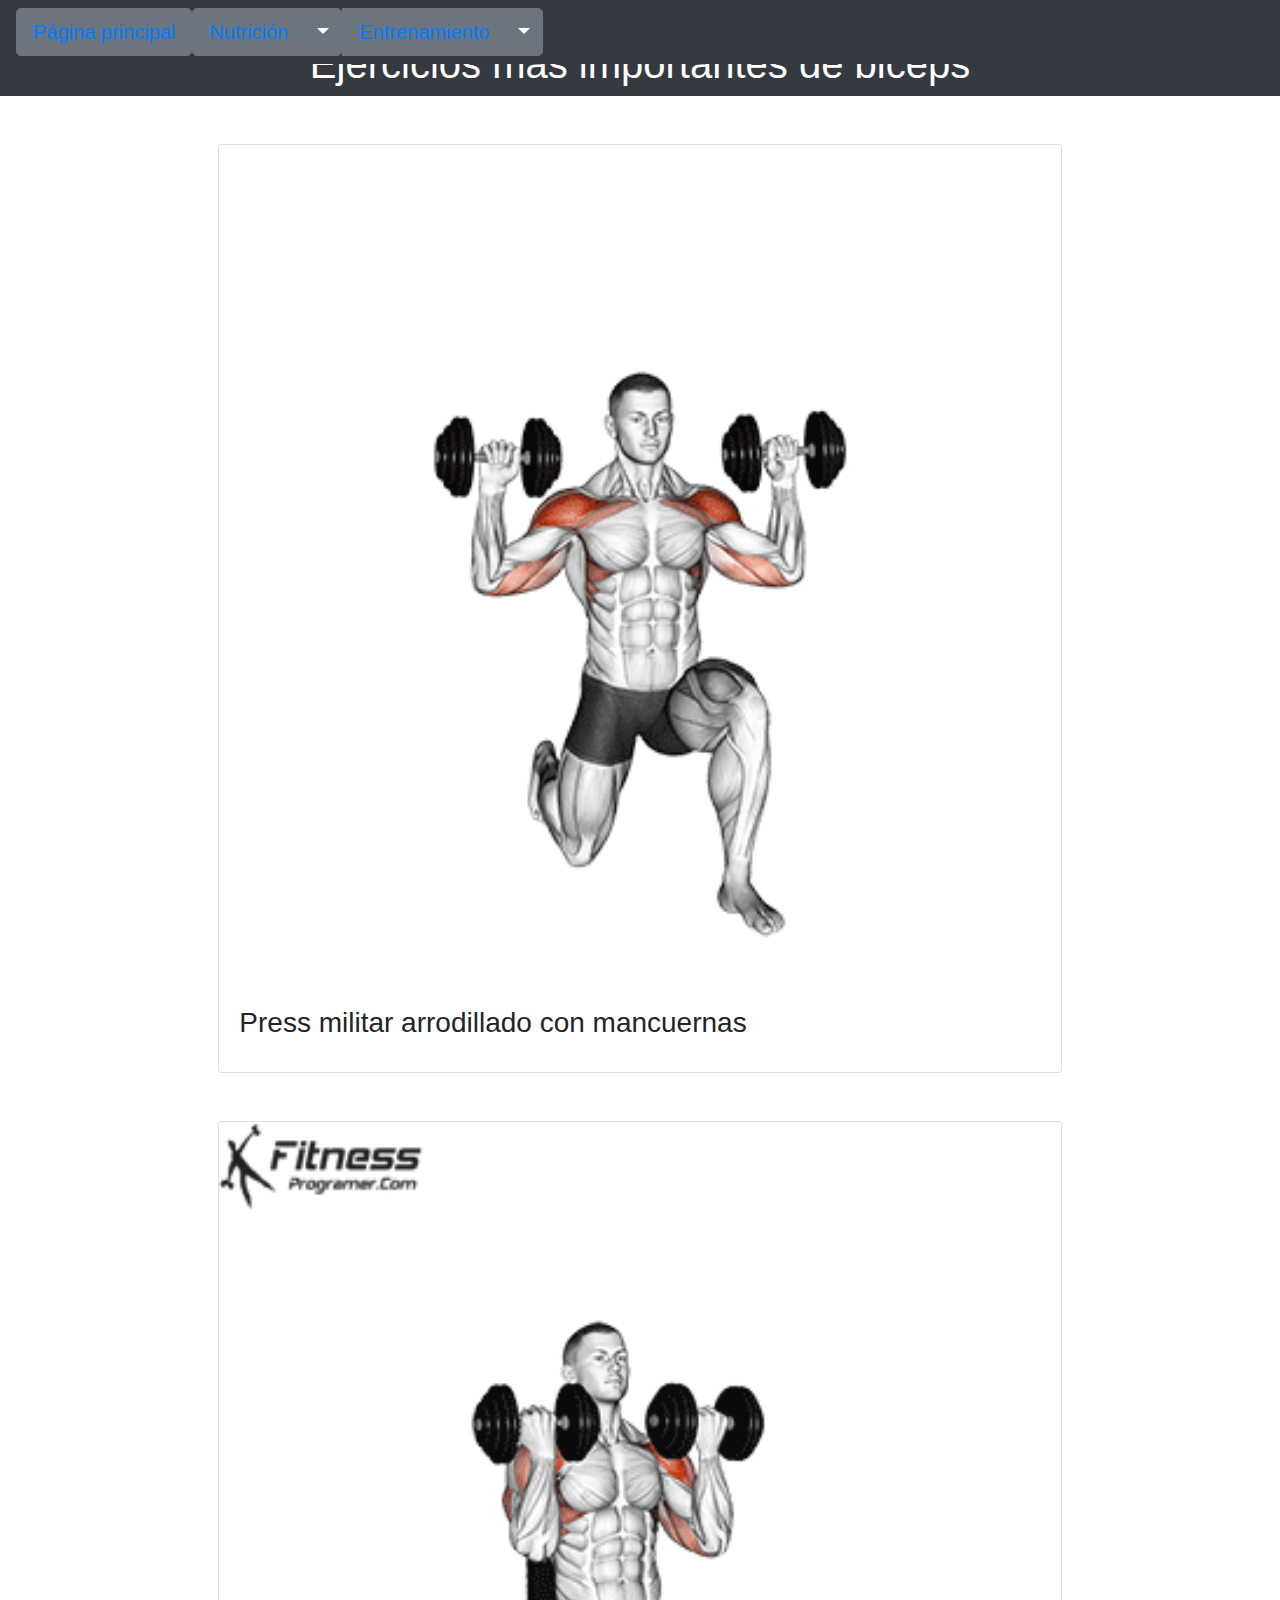
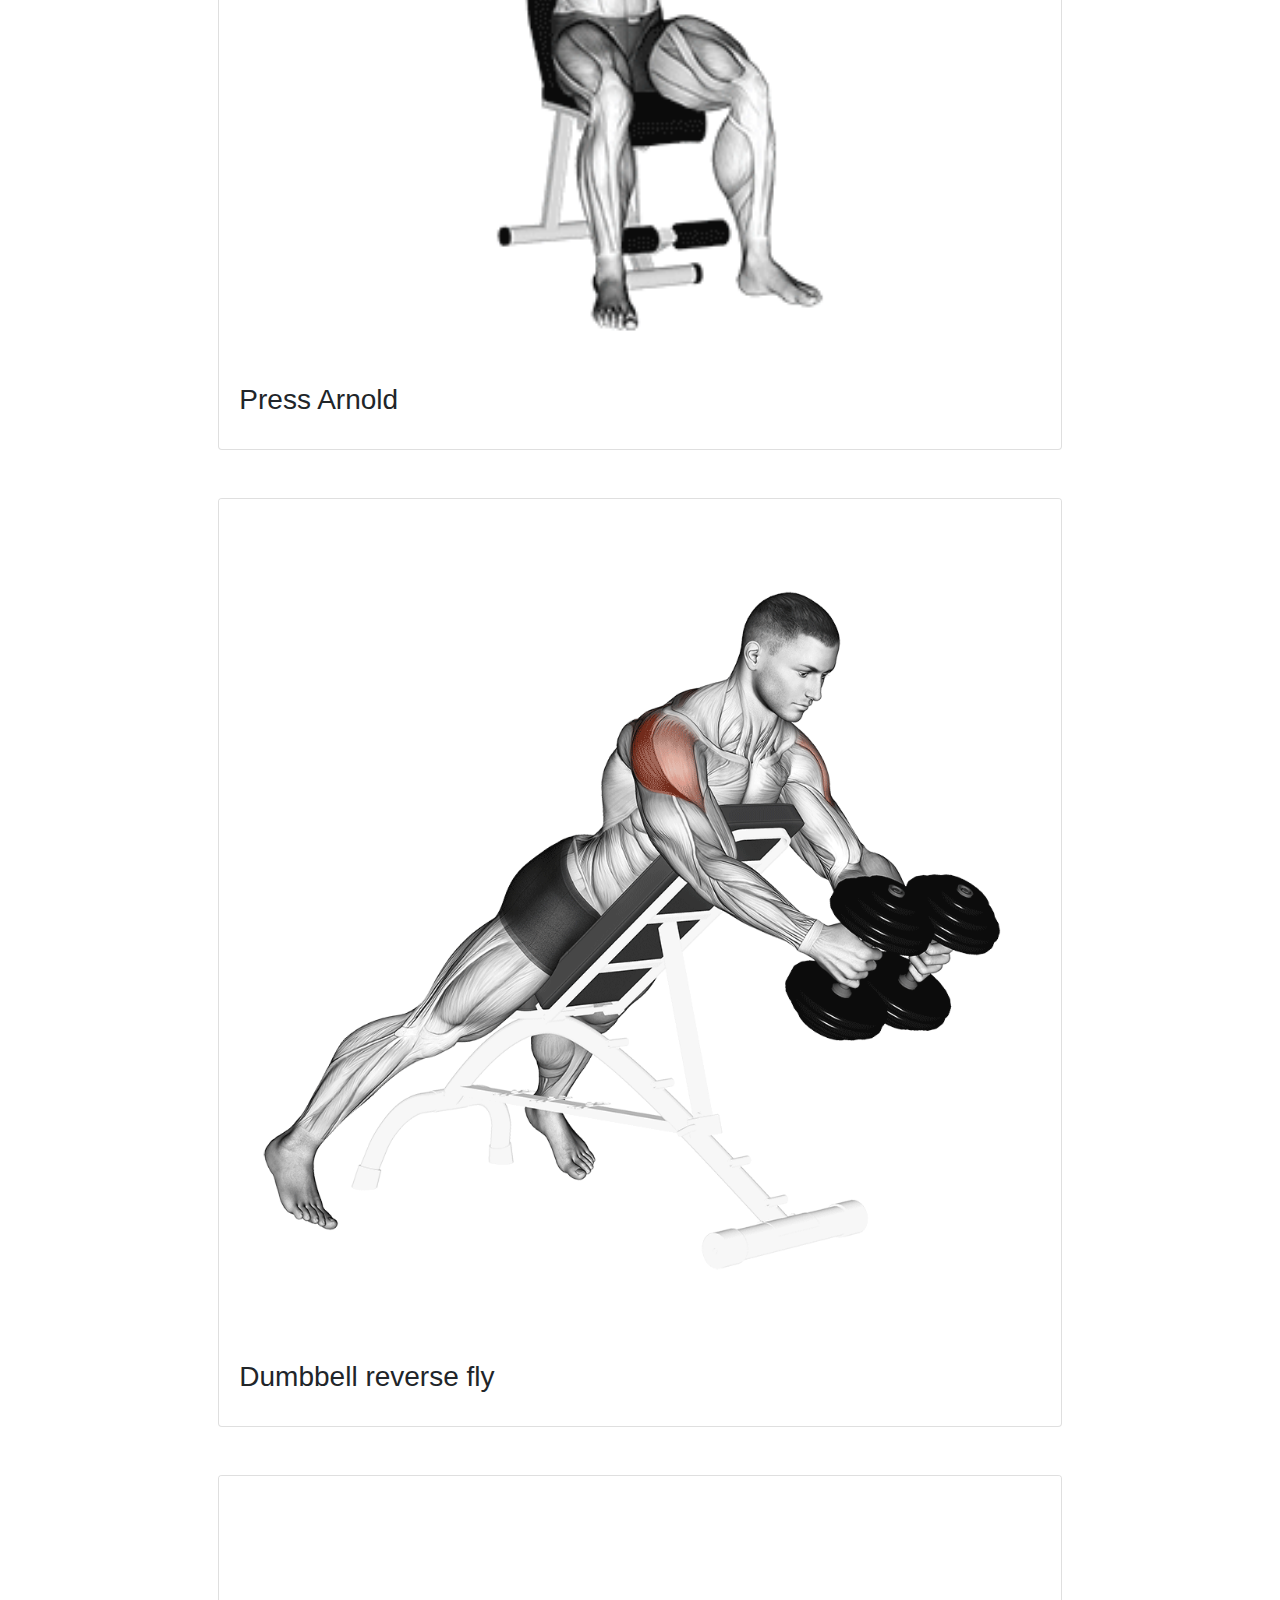
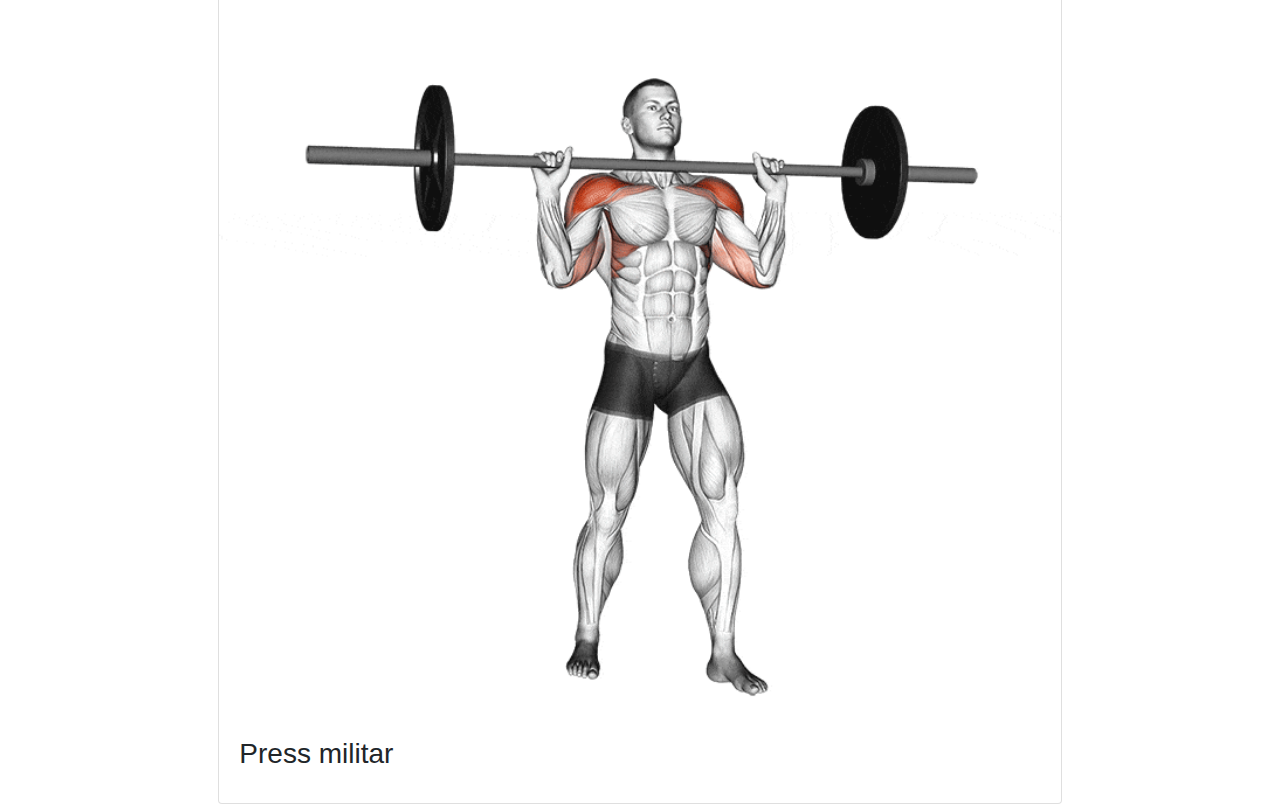
<file: var/www/Gymgreat/html/hombros.html>
<!DOCTYPE html>
<html lang="en">
<head>
    <meta charset="UTF-8">
    <meta http-equiv="X-UA-Compatible" content="IE=edge">
    <meta name="viewport" content="width=device-width, initial-scale=1.0">
    <title>Hombros</title>
    <link rel="stylesheet" href="https://maxcdn.bootstrapcdn.com/bootstrap/4.0.0/css/bootstrap.min.css" integrity="sha384-Gn5384xqQ1aoWXA+058RXPxPg6fy4IWvTNh0E263XmFcJlSAwiGgFAW/dAiS6JXm" crossorigin="anonymous">
       <!---Este es el css que está gestionado por bootstrap
    -->
    <div class="container">
        <header class="row">
            <nav class="navbar navbar-expand-sm navbar-dark bg-dark fixed-top ">
                <div class="btn-group">
                    <button class="btn btn-secondary btn-lg" type="button">
                      <a href="index.html">Página principal</a>
                    </button>
                </div>
                <div class="btn-group">
                    <button class="btn btn-secondary btn-lg" type="button">
                      <a href="nutricion.html">Nutrición</a>
                    </button>
                    <button type="button" class="btn btn-lg btn-secondary dropdown-toggle dropdown-toggle-split" data-toggle="dropdown" aria-expanded="false">
                      <a class="sr-only">Toggle Dropdown</a>
                    </button>
                    <div class="dropdown-menu ">
                        <a class="dropdown-item"href="carbohidratos.html">Carbohidratos</a>
                        <a class="dropdown-item"href="proteinas.html">Proteínas</a>
                        <a class="dropdown-item"href="grasas.html">Grasas</a>
                
                    </div>
                  <div class="btn-group">
                    <button class="btn btn-secondary btn-lg" type="button">
                      <a href="entrenamiento.html">Entrenamiento</a>
                    </button>
                    <button type="button" class="btn btn-lg btn-secondary dropdown-toggle dropdown-toggle-split" data-toggle="dropdown" aria-expanded="false">
                      <a class="sr-only">Toggle Dropdown</a>
                    </button>
                    <div class="dropdown-menu ">
                        <a class="dropdown-item"href="espalda.html">Espalda</a>
                        <a class="dropdown-item"href="piernas.html">Pierna</a>
                        <a class="dropdown-item"href="pectorales.html">Pectorales</a>
                        <a class="dropdown-item"href="triceps.html">Tríceps</a>
                        <a class="dropdown-item"href="biceps.html">Bíceps</a>
                        <a class="dropdown-item"href="core.html">Core</a>
                
                    </div>
               
            </nav>
        </header>   
    </div>
        <!--- Esto es el menú de la página web que sirve para poder navegar entre sus subpáginas
    -->
</head>
<body>
    <p class="row mt-4"></p>
    <section class="row bg-dark justify-content-center mt-2">
        <h1 class="text-center text-white justify-content-center">Ejercicios mas importantes de biceps</h1>
    </section>
    <section class="row justify-content-center mt-5">
        <div class="col-sm-8">
            <div class="card">
                    <img src="imagenes y estilos/press-militar-arrodillado-con-mancuernas-360.gif" class="card-img-top">
                
                <div class="card-body">
                    <h3 class="card-title">Press militar arrodillado con mancuernas</h3>
                </div>
            </div>
        </div> 
    </section>
     <section class="row justify-content-center mt-5">
        <div class="col-sm-8">
            <div class="card">
                    <img src="imagenes y estilos/Arnold-Press.gif" class="card-img-top">
                
                <div class="card-body">
                    <h3 class="card-title">Press Arnold</h3>
                </div>
            </div>
        </div> 
    </section>
    <section class="row justify-content-center mt-5">
        <div class="col-sm-8">
            <div class="card">
                    <img src="imagenes y estilos/dumbbell-reverse-fly.gif" class="card-img-top">
                
                <div class="card-body">
                    <h3 class="card-title">Dumbbell reverse fly</h3>
                </div>
            </div>
        </div> 
    </section>
    <section class="row justify-content-center mt-5">
        <div class="col-sm-8">
            <div class="card">
                    <img src="imagenes y estilos/ejercicio-press-militar.gif" class="card-img-top">
                
                <div class="card-body">
                    <h3 class="card-title">Press militar</h3>
                </div>
            </div>
        </div> 
    </section>
      <!---  Esto tiene una card que cada una contiene un gif con un ejercicio que muestra las zonas afectadas y el nombre del ejercicio-->
    <script src="https://code.jquery.com/jquery-3.2.1.slim.min.js" integrity="sha384-KJ3o2DKtIkvYIK3UENzmM7KCkRr/rE9/Qpg6aAZGJwFDMVNA/GpGFF93hXpG5KkN" crossorigin="anonymous"></script>
    <script src="https://cdnjs.cloudflare.com/ajax/libs/popper.js/1.12.9/umd/popper.min.js" integrity="sha384-ApNbgh9B+Y1QKtv3Rn7W3mgPxhU9K/ScQsAP7hUibX39j7fakFPskvXusvfa0b4Q" crossorigin="anonymous"></script>
    <script src="https://maxcdn.bootstrapcdn.com/bootstrap/4.0.0/js/bootstrap.min.js" integrity="sha384-JZR6Spejh4U02d8jOt6vLEHfe/JQGiRRSQQxSfFWpi1MquVdAyjUar5+76PVCmYl" crossorigin="anonymous"></script>
  <!---  Esto tiene una card que cada una contiene un gif con un ejercicio que muestra las zonas afectadas y el nombre del ejercicio-->
</body>
</html>
</file>
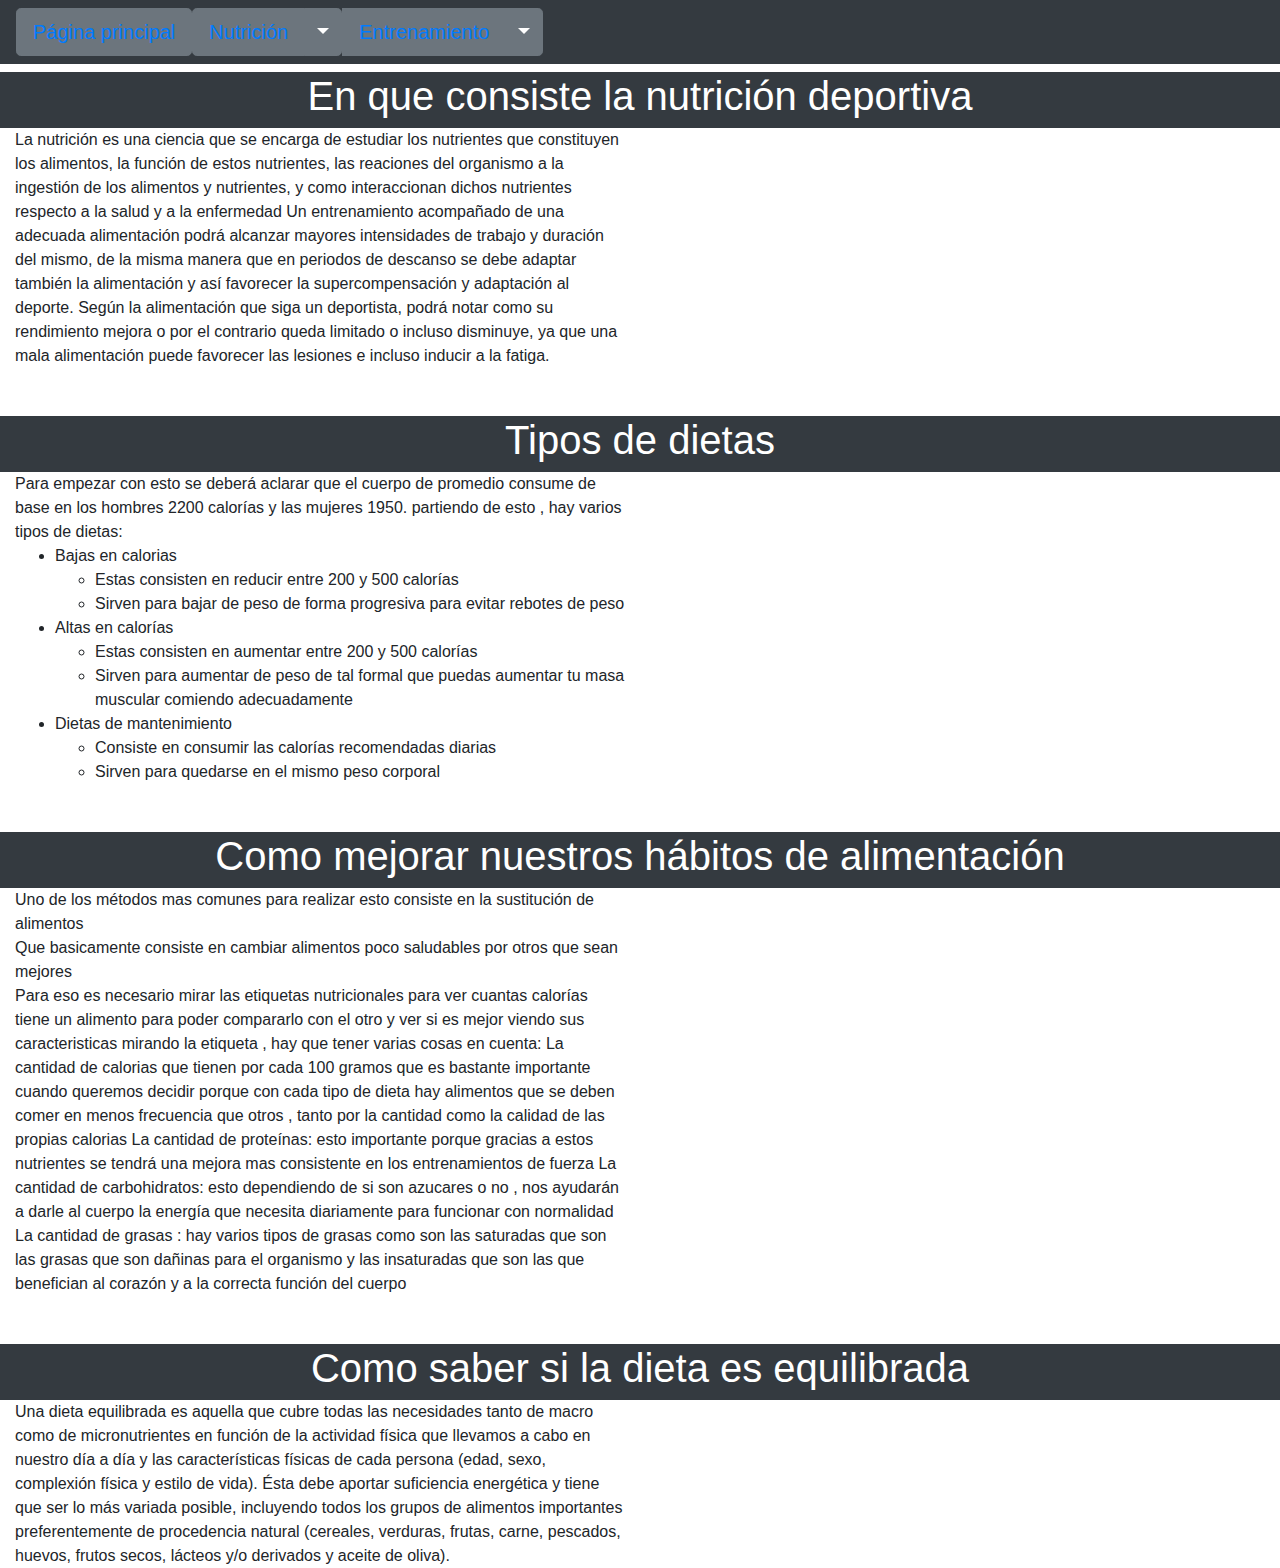
<file: var/www/Gymgreat/html/nutricion.html>
<!DOCTYPE html>
<html lang="en">
<head>
    <meta charset="UTF-8">
    <meta http-equiv="X-UA-Compatible" content="IE=edge">
    <meta name="viewport" content="width=device-width, initial-scale=1.0">
    <title>Nutrición</title>
    <link rel="stylesheet" href="https://maxcdn.bootstrapcdn.com/bootstrap/4.0.0/css/bootstrap.min.css" integrity="sha384-Gn5384xqQ1aoWXA+058RXPxPg6fy4IWvTNh0E263XmFcJlSAwiGgFAW/dAiS6JXm" crossorigin="anonymous">
   
     <!---Este es el css que está gestionado por bootstrap
    -->
     <div class="container">
        <header class="row">
            <nav class="navbar navbar-expand-sm navbar-dark bg-dark fixed-top ">
                <div class="btn-group">
                    <button class="btn btn-secondary btn-lg" type="button">
                      <a href="index.html">Página principal</a>
                    </button>
                </div>
                <div class="btn-group">
                    <button class="btn btn-secondary btn-lg" type="button">
                      <a href="nutricion.html">Nutrición</a>
                    </button>
                    <button type="button" class="btn btn-lg btn-secondary dropdown-toggle dropdown-toggle-split" data-toggle="dropdown" aria-expanded="false">
                      <a class="sr-only">Toggle Dropdown</a>
                    </button>
                    <div class="dropdown-menu ">
                        <a class="dropdown-item"href="carbohidratos.html">Carbohidratos</a>
                        <a class="dropdown-item"href="proteinas.html">Proteínas</a>
                        <a class="dropdown-item"href="grasas.html">Grasas</a>
                
                    </div>
                  <div class="btn-group">
                    <button class="btn btn-secondary btn-lg" type="button">
                      <a href="entrenamiento.html">Entrenamiento</a>
                    </button>
                    <button type="button" class="btn btn-lg btn-secondary dropdown-toggle dropdown-toggle-split" data-toggle="dropdown" aria-expanded="false">
                      <a class="sr-only">Toggle Dropdown</a>
                    </button>
                    <div class="dropdown-menu ">
                        <a class="dropdown-item"href="espalda.html">Espalda</a>
                        <a class="dropdown-item"href="piernas.html">Pierna</a>
                        <a class="dropdown-item"href="pectorales.html">Pectorales</a>
                        <a class="dropdown-item"href="triceps.html">Tríceps</a>
                        <a class="dropdown-item"href="biceps.html">Bíceps</a>
                        <a class="dropdown-item"href="core.html">Core</a>
                    </div>
            </nav>
        </header>   
    </div>
</head>
    <!--- Esto es el menú de la página web que sirve para poder navegar entre sus subpáginas
    -->
<body>
    <p class="row mt-4"></p>
    <section class="row bg-dark justify-content-center mt-5">
        <h1 class="text-center text-white">En que consiste la nutrición deportiva</h1>
    </section>
    <div class="col-6">
    La nutrición es una ciencia que se encarga de estudiar los nutrientes que constituyen los alimentos, la función de estos nutrientes, las reaciones del organismo a la ingestión de los alimentos y nutrientes, y como interaccionan dichos nutrientes respecto a la salud y a la enfermedad
    Un entrenamiento acompañado de una adecuada alimentación podrá alcanzar mayores intensidades de trabajo y duración del mismo, de la misma manera que en periodos de descanso se debe adaptar también la alimentación y así favorecer la supercompensación y adaptación al deporte.
    Según la alimentación que siga un deportista, podrá notar como su rendimiento mejora o por el contrario queda limitado o incluso disminuye, ya que una mala alimentación puede favorecer las lesiones e incluso inducir a la fatiga.
    </div>
    <section class="row bg-dark justify-content-center mt-5 ">
        <h1 class="text-center text-white">Tipos de dietas</h1>
    </section>
    <div class="col-6">
    Para empezar con esto se deberá aclarar que el cuerpo de promedio consume de base en los hombres 2200 calorías y las mujeres 1950.

    partiendo de esto , hay varios tipos de dietas:
    <ul>
        <li>Bajas en calorias</li>
        <ul>
            <li>Estas consisten en reducir entre 200 y 500 calorías </li>
            <li>Sirven para bajar de peso de forma progresiva para evitar rebotes de peso</li>
        </ul>
        <li>Altas en calorías</li>
        <ul>
            <li>Estas consisten en aumentar entre 200 y 500 calorías</li>
            <li>Sirven para aumentar de peso de tal formal que puedas aumentar tu masa muscular comiendo adecuadamente</li>
    </ul>
    <li>Dietas de mantenimiento</li>
    <ul>
        <li>Consiste en consumir las calorías recomendadas diarias</li>
        <li>Sirven para quedarse en el mismo peso corporal</li>

    </ul>
</ul>
</div>
<section class="row bg-dark justify-content-center mt-5">
    <h1 class="text-center text-white">Como mejorar nuestros hábitos de alimentación</h1>
</section>

    <p class="col-6">
        Uno de los métodos mas comunes para realizar esto consiste en la sustitución de alimentos<br>
        Que basicamente consiste en cambiar alimentos poco saludables por otros que sean mejores<br>

        Para eso es necesario mirar las etiquetas nutricionales para ver cuantas calorías tiene un alimento para poder compararlo con el otro y ver si es mejor viendo sus caracteristicas 
        mirando la etiqueta , hay que tener varias cosas en cuenta:
        
        La cantidad de calorias que tienen por cada 100 gramos que es bastante importante cuando queremos decidir porque con cada tipo de dieta hay alimentos que se deben comer en menos frecuencia que otros , tanto por la cantidad como la calidad de las propias calorias
        La cantidad de proteínas: esto importante porque gracias a estos nutrientes se tendrá una mejora mas consistente en los entrenamientos de fuerza 
        La cantidad de carbohidratos: esto dependiendo de si son azucares o no , nos ayudarán a darle al cuerpo la energía que necesita diariamente para funcionar con normalidad
        La cantidad de grasas : hay varios tipos de grasas como son las saturadas que son las grasas que son dañinas para el organismo y las insaturadas que son las que benefician al corazón y a la correcta función del cuerpo
    </p>
    <section class="row bg-dark justify-content-center mt-5">
        <h1 class="text-center text-white">Como saber si la dieta es equilibrada</h1>
    </section>
   <div class="col-6"> 
    Una dieta equilibrada es aquella que cubre todas las necesidades tanto de macro como de micronutrientes en función de la actividad física que llevamos a cabo en nuestro día a día y las características físicas de cada persona (edad, sexo, complexión física y estilo de vida).

    Ésta debe aportar suficiencia energética y tiene que ser lo más variada posible, incluyendo todos los grupos de alimentos importantes preferentemente de procedencia natural (cereales, verduras, frutas, carne, pescados, huevos, frutos secos, lácteos y/o derivados y aceite de oliva).
   </div>
  <!---  Esta parte gestiona la información más importante de la nutrición-->

        <script src="https://code.jquery.com/jquery-3.2.1.slim.min.js" integrity="sha384-KJ3o2DKtIkvYIK3UENzmM7KCkRr/rE9/Qpg6aAZGJwFDMVNA/GpGFF93hXpG5KkN" crossorigin="anonymous"></script>
        <script src="https://cdnjs.cloudflare.com/ajax/libs/popper.js/1.12.9/umd/popper.min.js" integrity="sha384-ApNbgh9B+Y1QKtv3Rn7W3mgPxhU9K/ScQsAP7hUibX39j7fakFPskvXusvfa0b4Q" crossorigin="anonymous"></script>
        <script src="https://maxcdn.bootstrapcdn.com/bootstrap/4.0.0/js/bootstrap.min.js" integrity="sha384-JZR6Spejh4U02d8jOt6vLEHfe/JQGiRRSQQxSfFWpi1MquVdAyjUar5+76PVCmYl" crossorigin="anonymous"></script>
       <!---Estos son los scripts de bootstrap para que los componentes funcionen como está gestionado en boostrap
    -->
    </body>
</html>
</file>
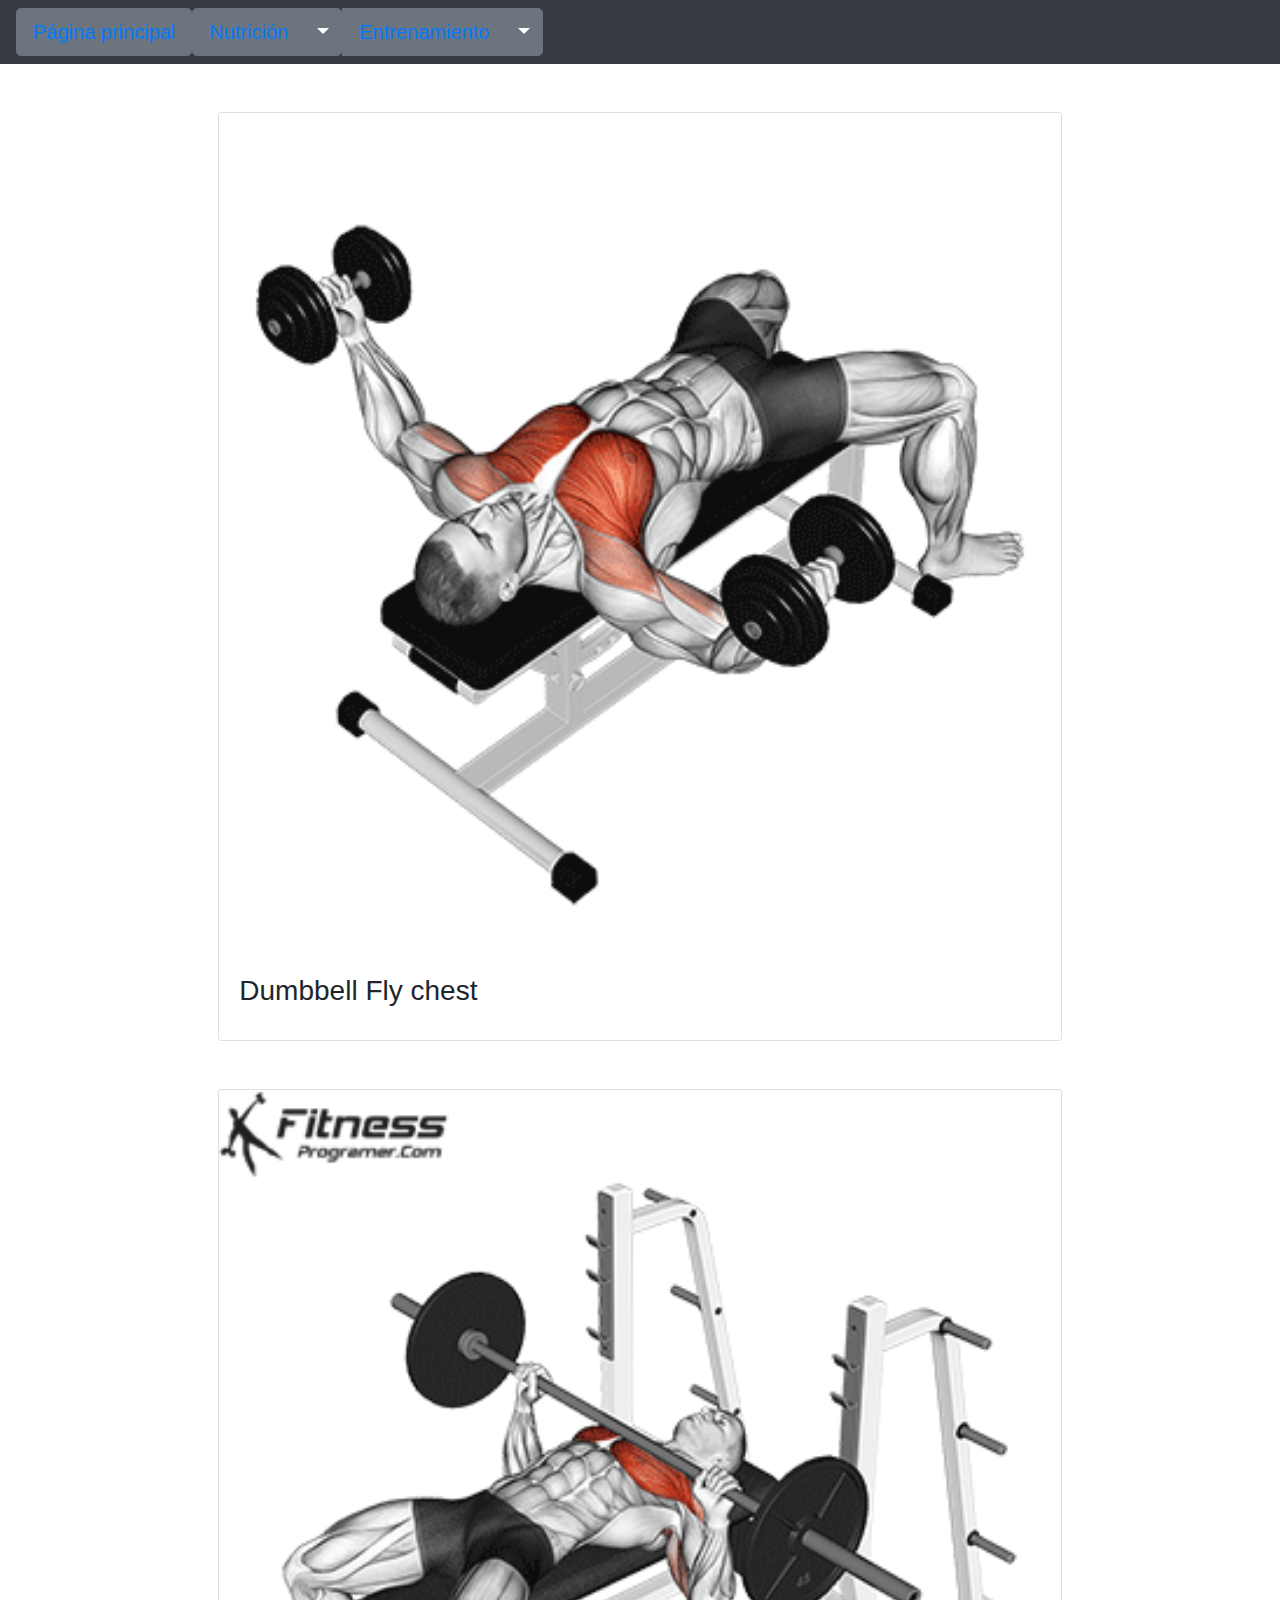
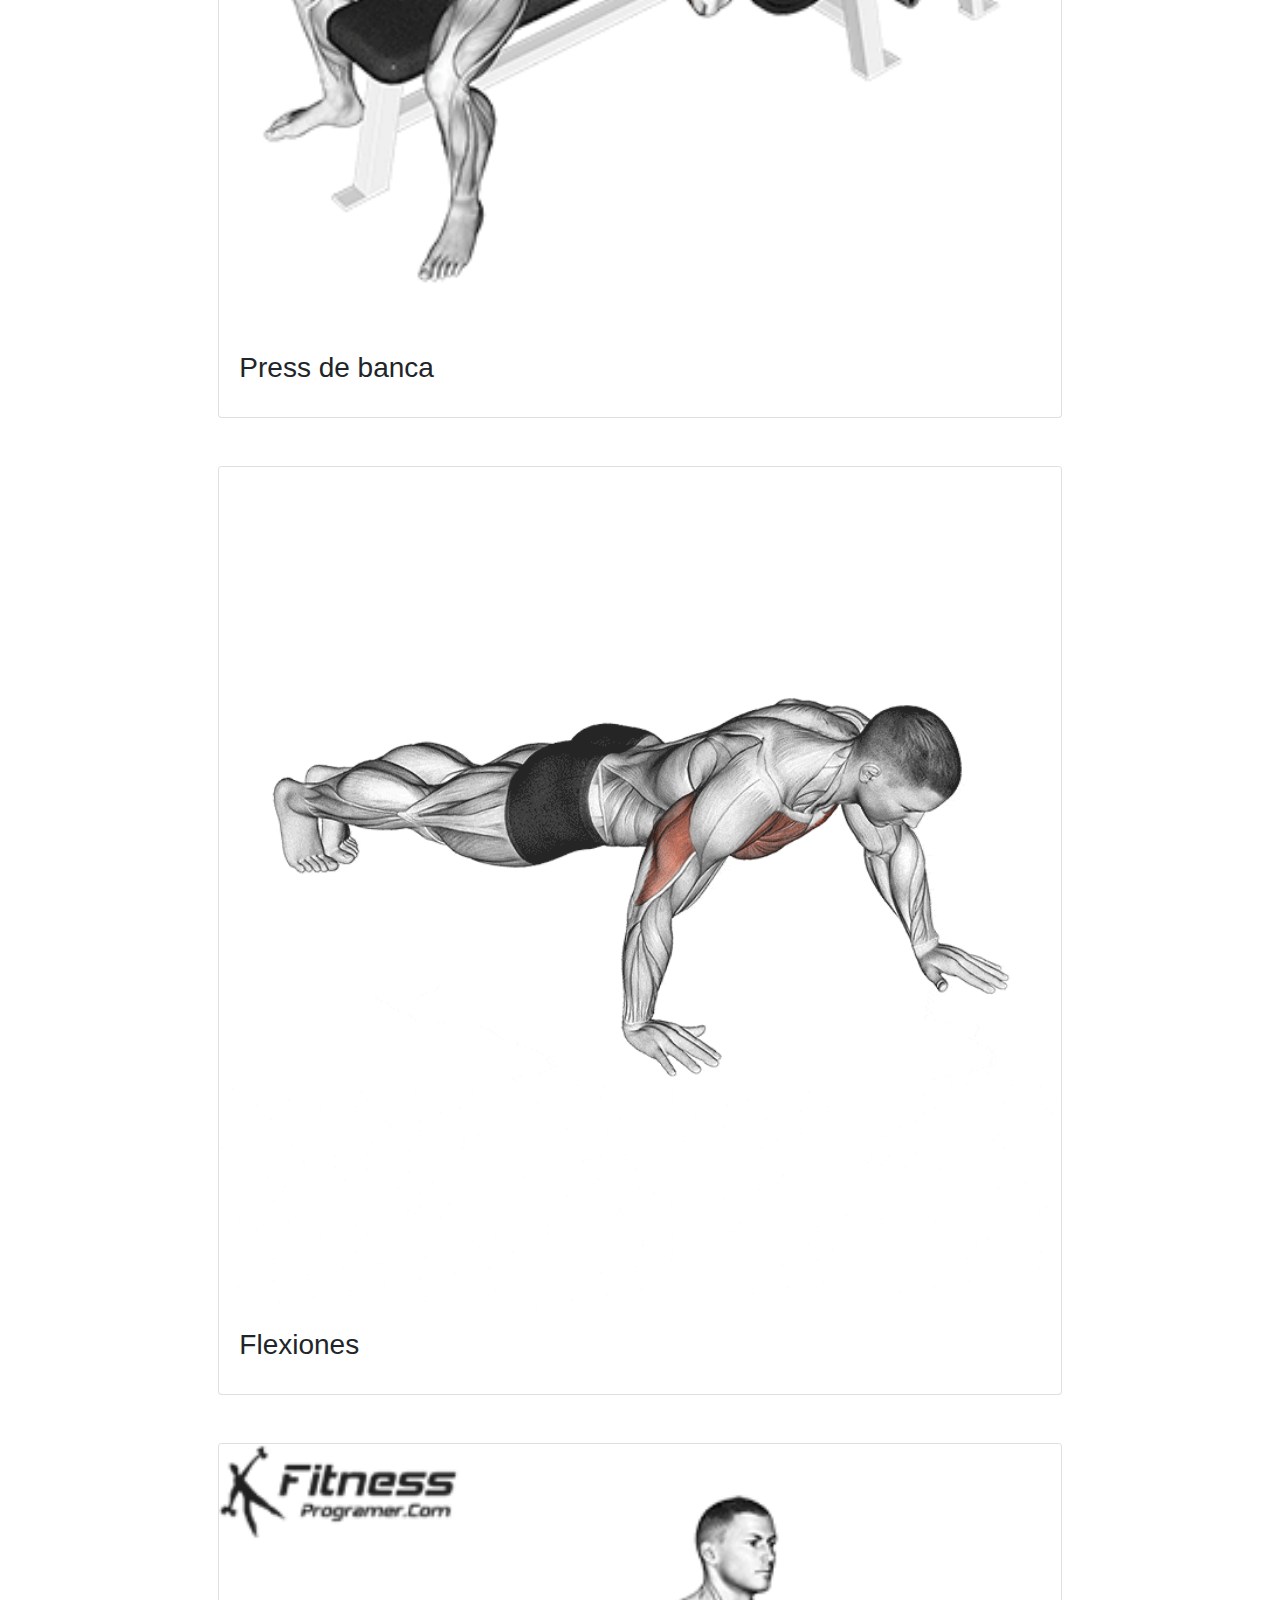
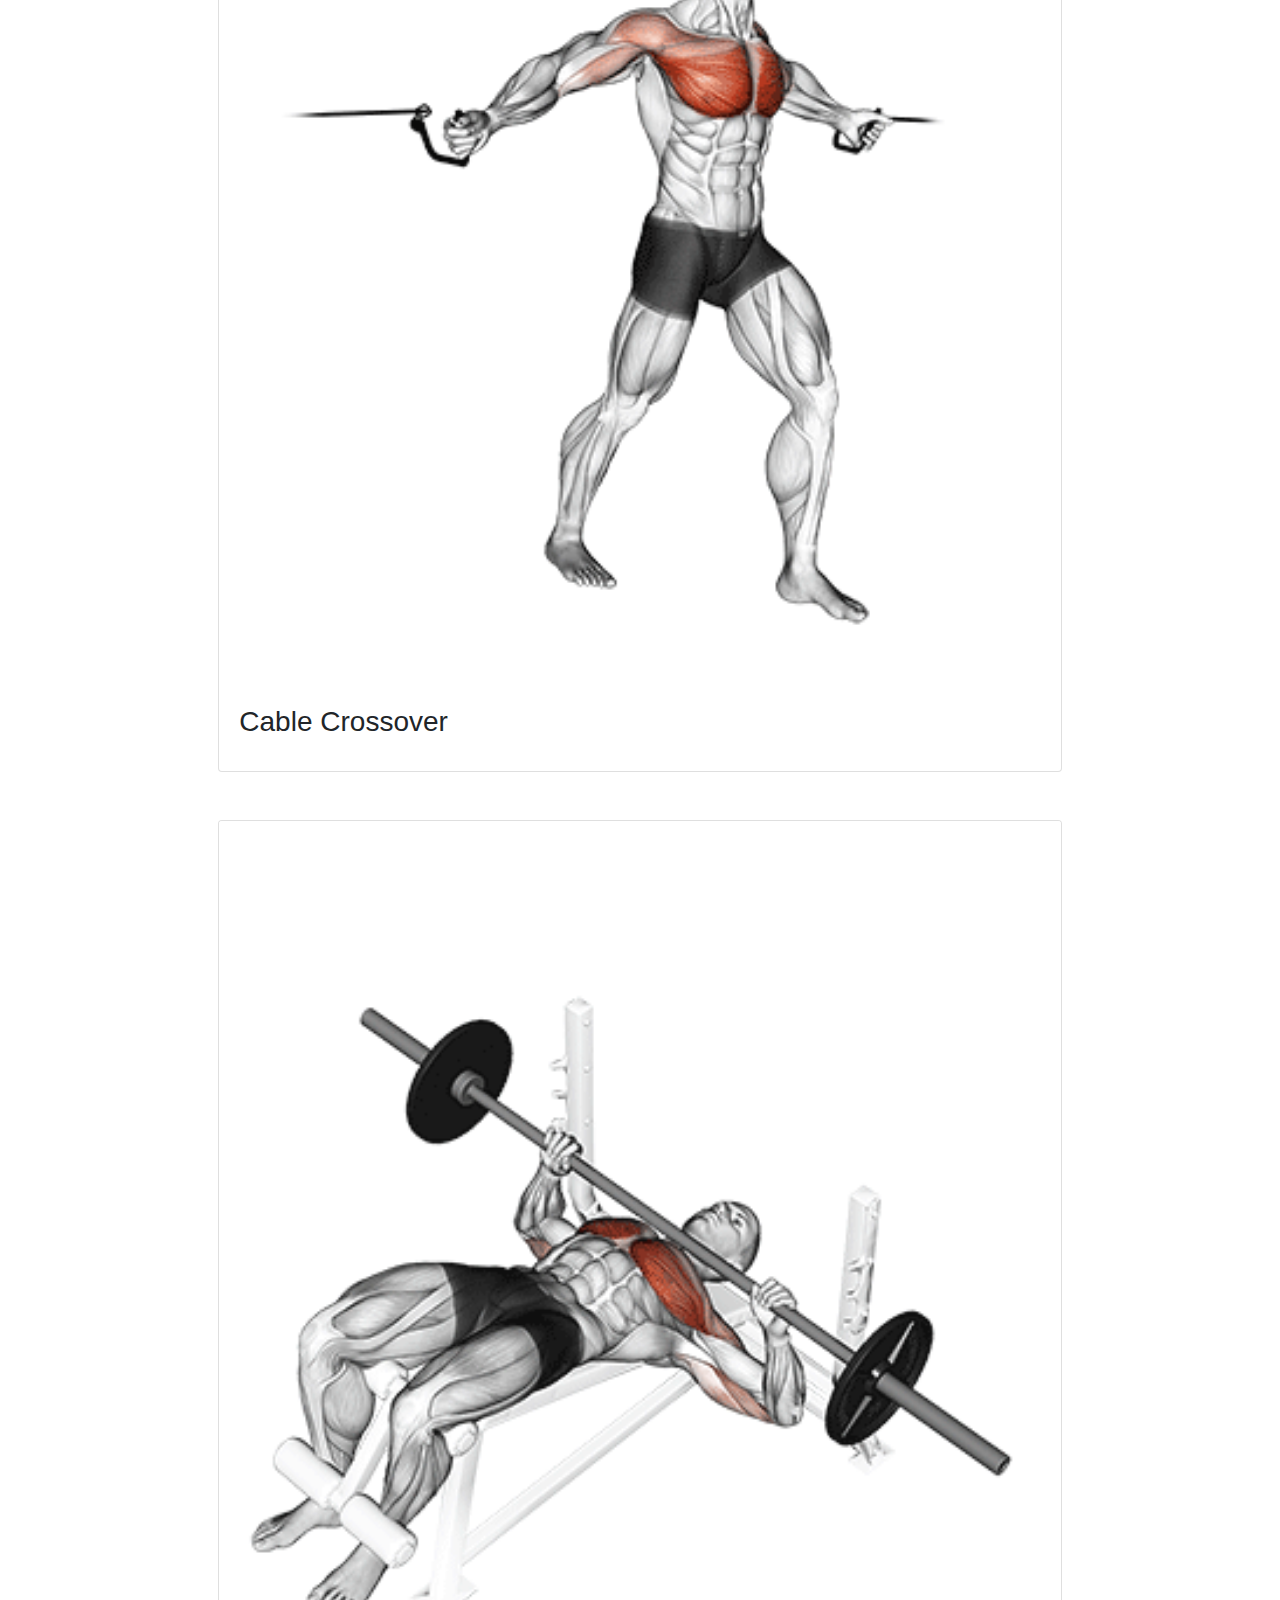
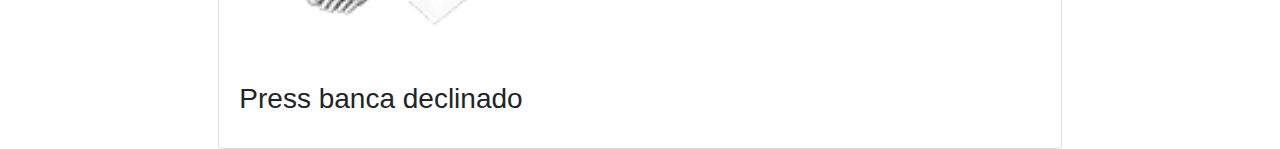
<file: var/www/Gymgreat/html/pectorales.html>
<!DOCTYPE html>
<html lang="en">
<head>
    <meta charset="UTF-8">
    <meta http-equiv="X-UA-Compatible" content="IE=edge">
    <meta name="viewport" content="width=device-width, initial-scale=1.0">
    <title>Pectorales</title>
    <link rel="stylesheet" href="https://maxcdn.bootstrapcdn.com/bootstrap/4.0.0/css/bootstrap.min.css" integrity="sha384-Gn5384xqQ1aoWXA+058RXPxPg6fy4IWvTNh0E263XmFcJlSAwiGgFAW/dAiS6JXm" crossorigin="anonymous">
    
        <!---Este es el css que está gestionado por bootstrap
    --><div class="container">
        <header class="row">
            <nav class="navbar navbar-expand-sm navbar-dark bg-dark fixed-top ">
                <div class="btn-group">
                    <button class="btn btn-secondary btn-lg" type="button">
                      <a href="index.html">Página principal</a>
                    </button>
                </div>
                <div class="btn-group">
                    <button class="btn btn-secondary btn-lg" type="button">
                      <a href="nutricion.html">Nutrición</a>
                    </button>
                    <button type="button" class="btn btn-lg btn-secondary dropdown-toggle dropdown-toggle-split" data-toggle="dropdown" aria-expanded="false">
                      <a class="sr-only">Toggle Dropdown</a>
                    </button>
                    <div class="dropdown-menu ">
                        <a class="dropdown-item"href="carbohidratos.html">Carbohidratos</a>
                        <a class="dropdown-item"href="proteinas.html">Proteínas</a>
                        <a class="dropdown-item"href="grasas.html">Grasas</a>
                
                    </div>
                  <div class="btn-group">
                    <button class="btn btn-secondary btn-lg" type="button">
                      <a href="entrenamiento.html">Entrenamiento</a>
                    </button>
                    <button type="button" class="btn btn-lg btn-secondary dropdown-toggle dropdown-toggle-split" data-toggle="dropdown" aria-expanded="false">
                      <a class="sr-only">Toggle Dropdown</a>
                    </button>
                    <div class="dropdown-menu ">
                        <a class="dropdown-item"href="espalda.html">Espalda</a>
                        <a class="dropdown-item"href="piernas.html">Pierna</a>
                        <a class="dropdown-item"href="pectorales.html">Pectorales</a>
                        <a class="dropdown-item"href="triceps.html">Tríceps</a>
                        <a class="dropdown-item"href="biceps.html">Bíceps</a>
                        <a class="dropdown-item"href="core.html">Core</a>
                
                    </div>
               
            </nav>
        </header>   
    </div>
</head>
    <!--- Esto es el menú de la página web que sirve para poder navegar entre sus subpáginas
    -->
<body>

    <section class="row bg-dark justify-content-center mt-2">
        <h1 class="text-center text-white justify-content-center">Ejercicios mas importantes de Hombros</h1>
    </section>
    <section class="row justify-content-center mt-5">
        <div class="col-sm-8">
            <div class="card">
                    <img src="imagenes y estilos/Dumbbell-Fly_Chest-FIX_360.gif" class="card-img-top">
                
                <div class="card-body">
                    <h3 class="card-title">Dumbbell Fly chest</h3>
                </div>
            </div>
        </div> 
    </section>
    <section class="row justify-content-center mt-5">
        <div class="col-sm-8">
            <div class="card">
                    <img src="imagenes y estilos/press-de-banca.gif" class="card-img-top">
                
                <div class="card-body">
                    <h3 class="card-title">Press de banca</h3>
                </div>
            </div>
        </div> 
    </section>
    <section class="row justify-content-center mt-5">
        <div class="col-sm-8">
            <div class="card">
                    <img src="imagenes y estilos/anim-push-ups.gif" class="card-img-top">
                
                <div class="card-body">
                    <h3 class="card-title">Flexiones</h3>
                </div>
            </div>
        </div> 
    </section>
    <section class="row justify-content-center mt-5">
        <div class="col-sm-8">
            <div class="card">
                    <img src="imagenes y estilos/Cable-Crossover.gif" class="card-img-top">
                
                <div class="card-body">
                    <h3 class="card-title">Cable Crossover</h3>
                </div>
            </div>
        </div> 
    </section>
    <section class="row justify-content-center mt-5">
        <div class="col-sm-8">
            <div class="card">
                    <img src="imagenes y estilos/decli_barra.gif" class="card-img-top">
                
                <div class="card-body">
                    <h3 class="card-title">Press banca declinado</h3>
                </div>
            </div>
        </div> 
    </section>
  <!---  Esto tiene una card que cada una contiene un gif con un ejercicio que muestra las zonas afectadas y el nombre del ejercicio-->


    <script src="https://code.jquery.com/jquery-3.2.1.slim.min.js" integrity="sha384-KJ3o2DKtIkvYIK3UENzmM7KCkRr/rE9/Qpg6aAZGJwFDMVNA/GpGFF93hXpG5KkN" crossorigin="anonymous"></script>
    <script src="https://cdnjs.cloudflare.com/ajax/libs/popper.js/1.12.9/umd/popper.min.js" integrity="sha384-ApNbgh9B+Y1QKtv3Rn7W3mgPxhU9K/ScQsAP7hUibX39j7fakFPskvXusvfa0b4Q" crossorigin="anonymous"></script>
    <script src="https://maxcdn.bootstrapcdn.com/bootstrap/4.0.0/js/bootstrap.min.js" integrity="sha384-JZR6Spejh4U02d8jOt6vLEHfe/JQGiRRSQQxSfFWpi1MquVdAyjUar5+76PVCmYl" crossorigin="anonymous"></script>
   <!---Estos son los scripts de bootstrap para que los componentes funcionen como está gestionado en boostrap
    -->
</body>
</html>
</file>
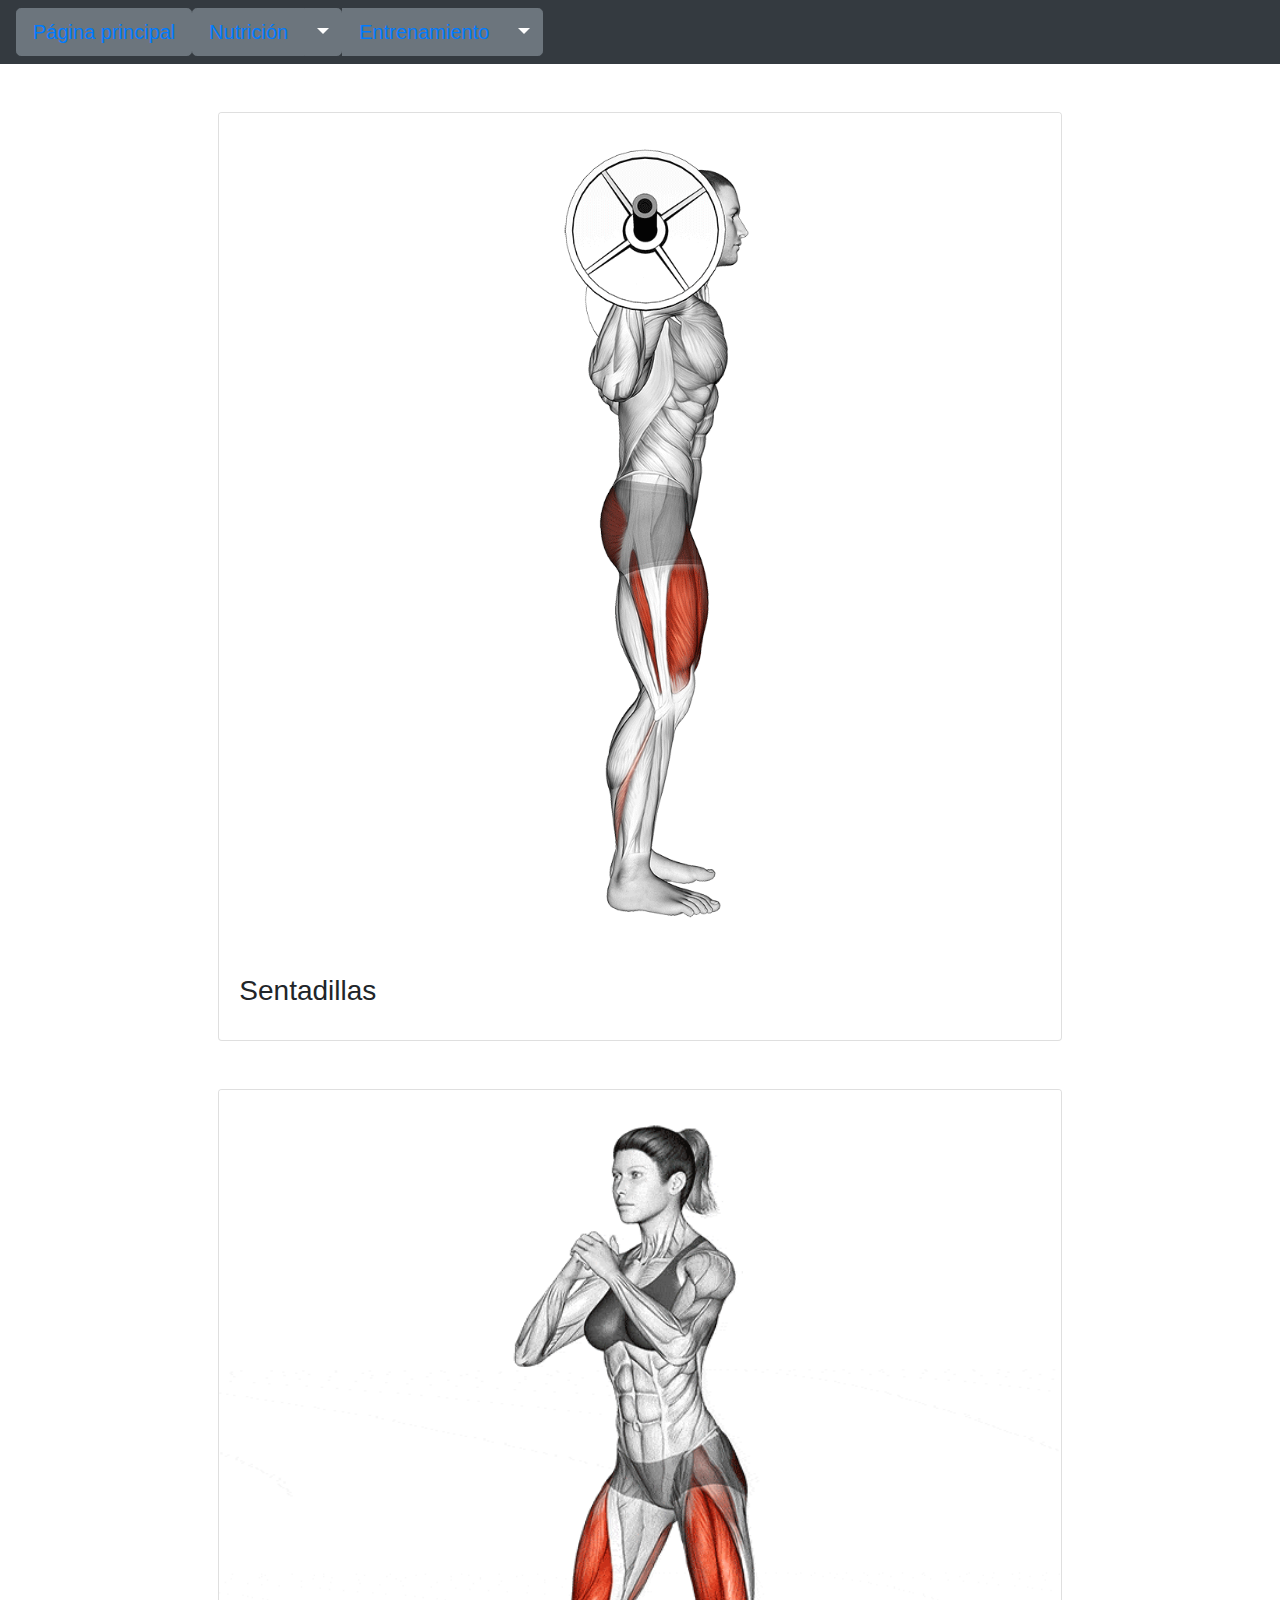
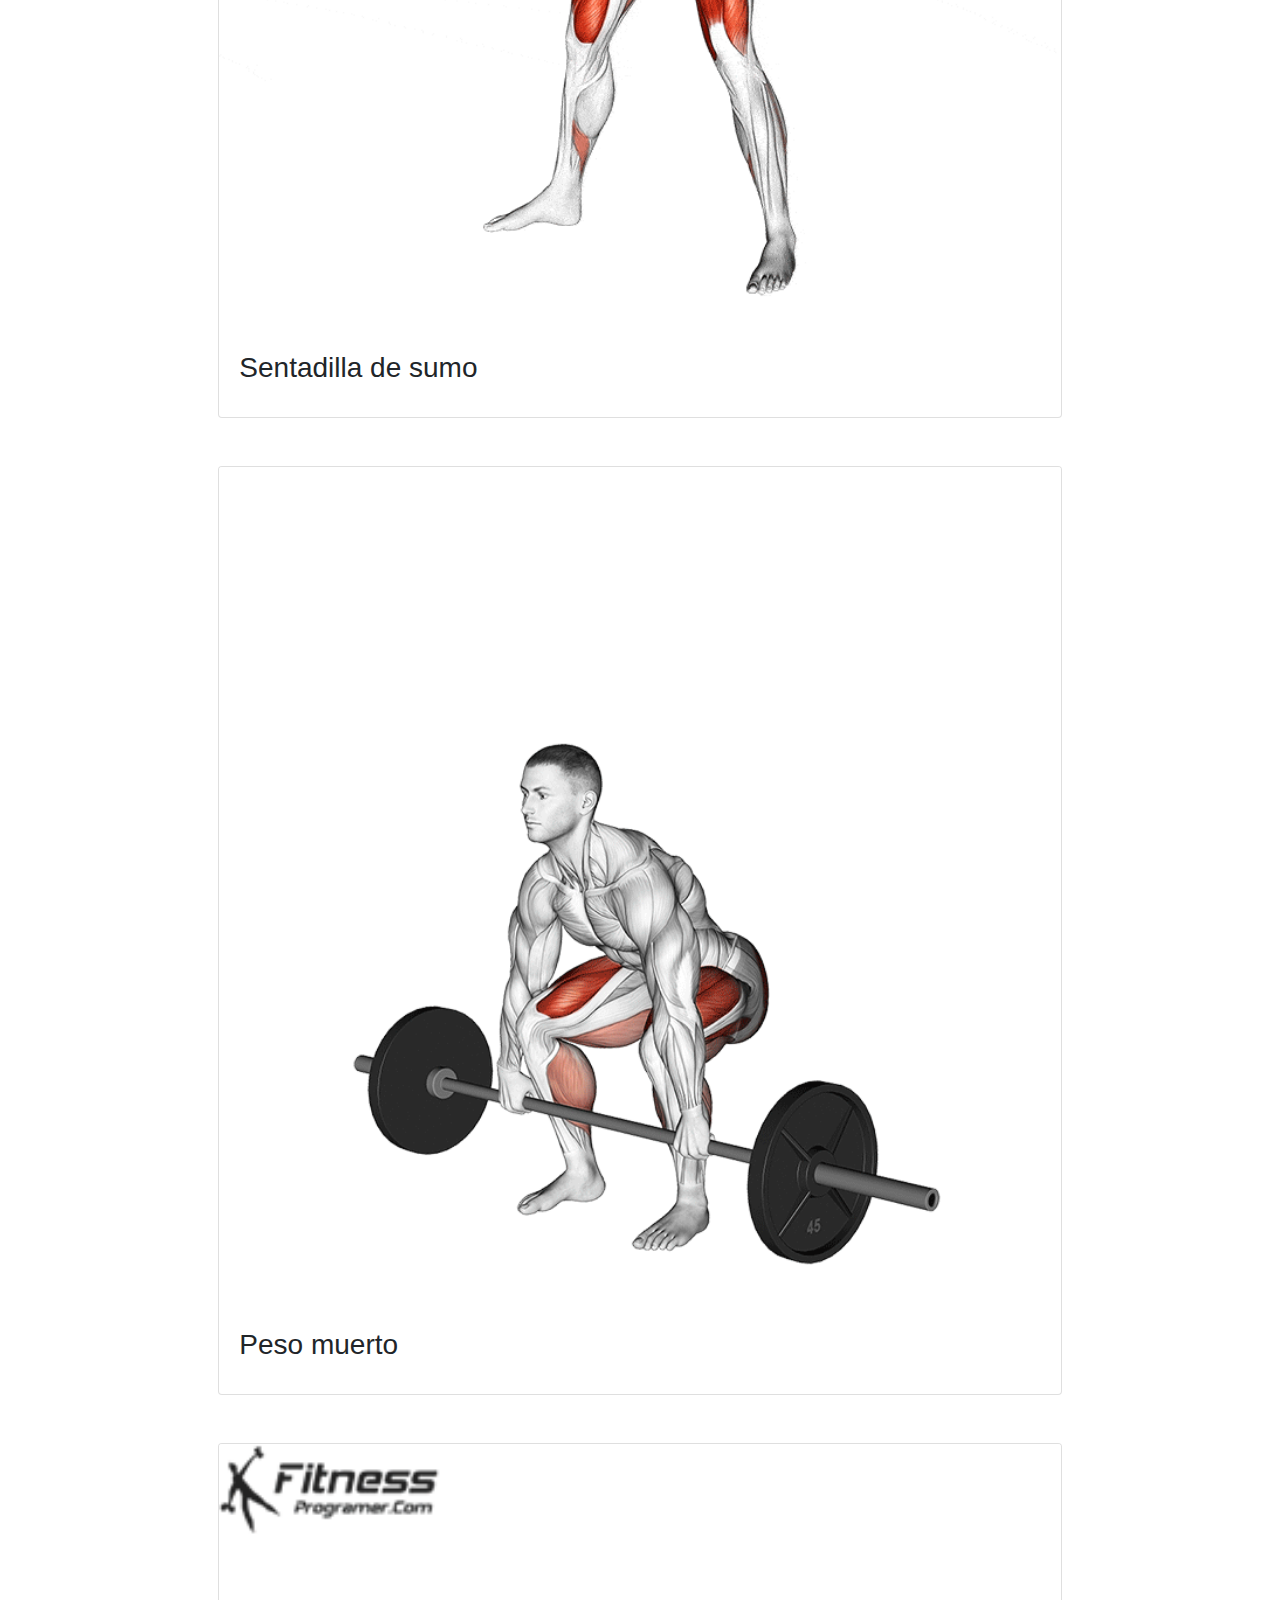
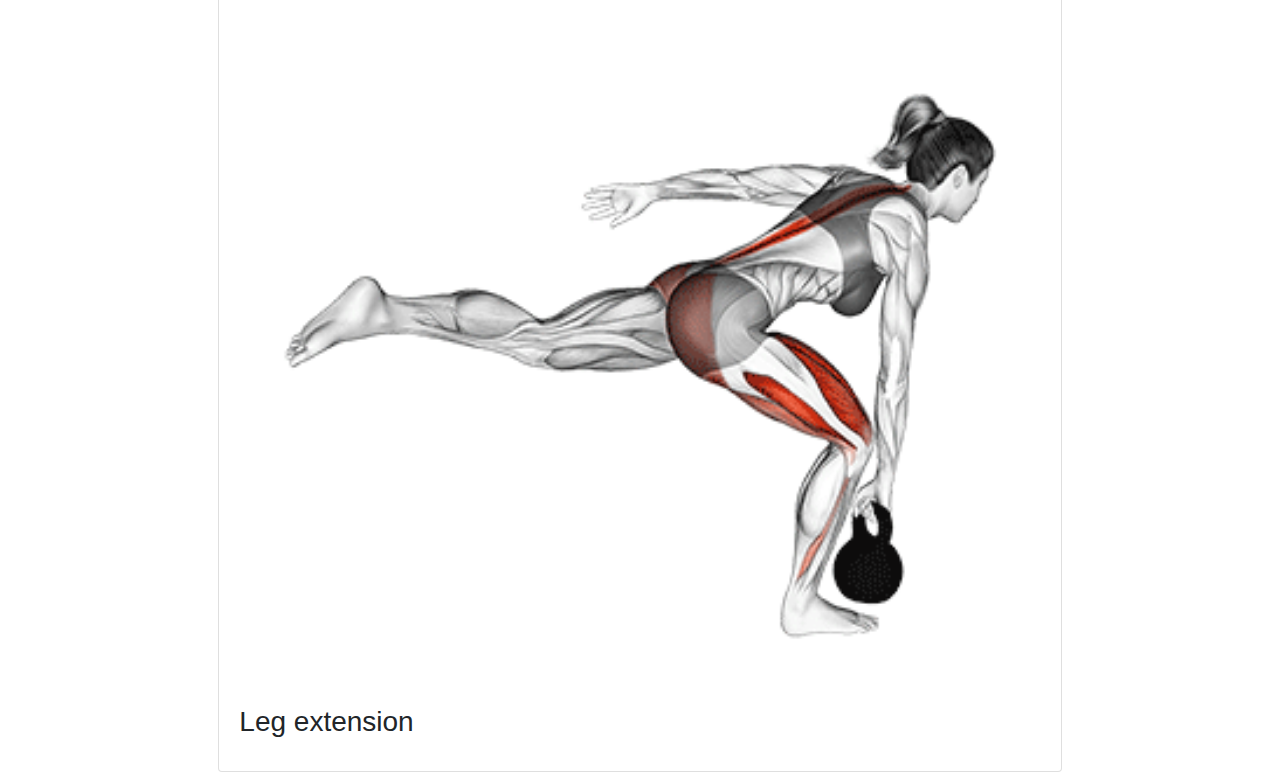
<file: var/www/Gymgreat/html/piernas.html>
<!DOCTYPE html>
<html lang="en">
<head>
    <meta charset="UTF-8">
    <meta http-equiv="X-UA-Compatible" content="IE=edge">
    <meta name="viewport" content="width=device-width, initial-scale=1.0">
    <title>Piernas</title>
    <link rel="stylesheet" href="https://maxcdn.bootstrapcdn.com/bootstrap/4.0.0/css/bootstrap.min.css" integrity="sha384-Gn5384xqQ1aoWXA+058RXPxPg6fy4IWvTNh0E263XmFcJlSAwiGgFAW/dAiS6JXm" crossorigin="anonymous">
        <!---Este es el css que está gestionado por bootstrap
    -->
    <div class="container">
        <header class="row">
            <nav class="navbar navbar-expand-sm navbar-dark bg-dark fixed-top ">
                <div class="btn-group">
                    <button class="btn btn-secondary btn-lg" type="button">
                      <a href="index.html">Página principal</a>
                    </button>
                </div>
                <div class="btn-group">
                    <button class="btn btn-secondary btn-lg" type="button">
                      <a href="nutricion.html">Nutrición</a>
                    </button>
                    <button type="button" class="btn btn-lg btn-secondary dropdown-toggle dropdown-toggle-split" data-toggle="dropdown" aria-expanded="false">
                      <a class="sr-only">Toggle Dropdown</a>
                    </button>
                    <div class="dropdown-menu ">
                        <a class="dropdown-item"href="carbohidratos.html">Carbohidratos</a>
                        <a class="dropdown-item"href="proteinas.html">Proteínas</a>
                        <a class="dropdown-item"href="grasas.html">Grasas</a>
                
                    </div>
                  <div class="btn-group">
                    <button class="btn btn-secondary btn-lg" type="button">
                      <a href="entrenamiento.html">Entrenamiento</a>
                    </button>
                    <button type="button" class="btn btn-lg btn-secondary dropdown-toggle dropdown-toggle-split" data-toggle="dropdown" aria-expanded="false">
                      <a class="sr-only">Toggle Dropdown</a>
                    </button>
                    <div class="dropdown-menu ">
                        <a class="dropdown-item"href="espalda.html">Espalda</a>
                        <a class="dropdown-item"href="piernas.html">Pierna</a>
                        <a class="dropdown-item"href="pectorales.html">Pectorales</a>
                        <a class="dropdown-item"href="triceps.html">Tríceps</a>
                        <a class="dropdown-item"href="biceps.html">Bíceps</a>
                        <a class="dropdown-item"href="core.html">Core</a>
                
                    </div>
               
            </nav>
        </header>   
    </div>
</head>
    <!--- Esto es el menú de la página web que sirve para poder navegar entre sus subpáginas
    -->
<body>
    
    <section class="row bg-dark justify-content-center mt-2">
        <h1 class="text-center text-white justify-content-center">Ejercicios mas importantes de biceps</h1>
    </section>
    <section class="row justify-content-center mt-5">
        <div class="col-sm-8">
            <div class="card">
                    <img src="imagenes y estilos/full-squat-side-view.gif" class="card-img-top">
                
                <div class="card-body">
                    <h3 class="card-title">Sentadillas</h3>
                </div>
            </div>
        </div> 
    </section>
    <section class="row justify-content-center mt-5">
        <div class="col-sm-8">
            <div class="card">
                    <img src="imagenes y estilos/anim-sumo-squats.gif" class="card-img-top">
                <div class="card-body">
                    <h3 class="card-title">Sentadilla de sumo</h3>
                </div>
            </div>
        </div> 
    </section>
    <section class="row justify-content-center mt-5">
        <div class="col-sm-8">
            <div class="card">
                    <img src="imagenes y estilos/barbell-deadlift-movement.gif" class="card-img-top">
                <div class="card-body">
                    <h3 class="card-title">Peso muerto</h3>
                </div>
            </div>
        </div> 
    </section>
    <section class="row justify-content-center mt-5">
        <div class="col-sm-8">
            <div class="card">
                    <img src="imagenes y estilos/leg-extension.gif" class="card-img-top">
                <div class="card-body">
                    <h3 class="card-title">Leg extension</h3>
                </div>
            </div>
        </div> 
    </section>
      <!---  Esto tiene una card que cada una contiene un gif con un ejercicio que muestra las zonas afectadas y el nombre del ejercicio-->
    <script src="https://code.jquery.com/jquery-3.2.1.slim.min.js" integrity="sha384-KJ3o2DKtIkvYIK3UENzmM7KCkRr/rE9/Qpg6aAZGJwFDMVNA/GpGFF93hXpG5KkN" crossorigin="anonymous"></script>
    <script src="https://cdnjs.cloudflare.com/ajax/libs/popper.js/1.12.9/umd/popper.min.js" integrity="sha384-ApNbgh9B+Y1QKtv3Rn7W3mgPxhU9K/ScQsAP7hUibX39j7fakFPskvXusvfa0b4Q" crossorigin="anonymous"></script>
    <script src="https://maxcdn.bootstrapcdn.com/bootstrap/4.0.0/js/bootstrap.min.js" integrity="sha384-JZR6Spejh4U02d8jOt6vLEHfe/JQGiRRSQQxSfFWpi1MquVdAyjUar5+76PVCmYl" crossorigin="anonymous"></script>
   <!---Estos son los scripts de bootstrap para que los componentes funcionen como está gestionado en boostrap
    -->
</body>
</html>
</file>
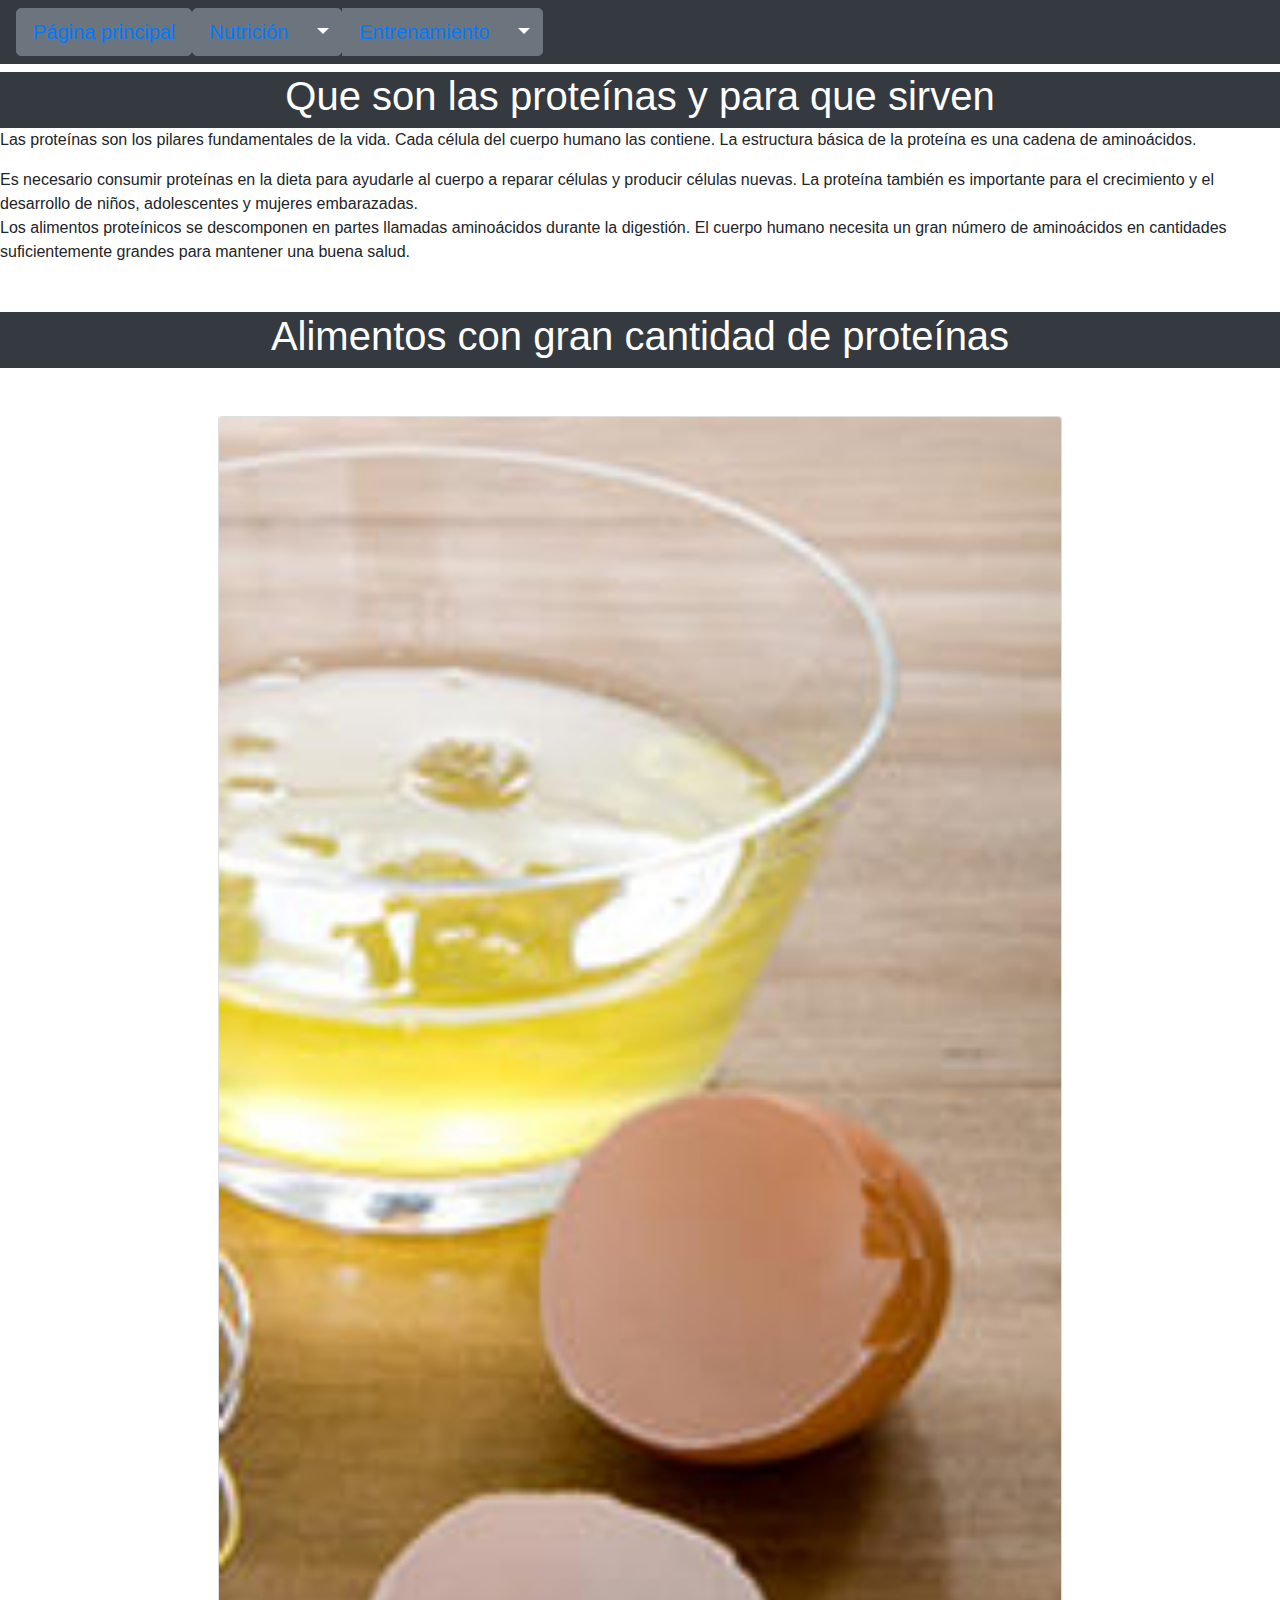
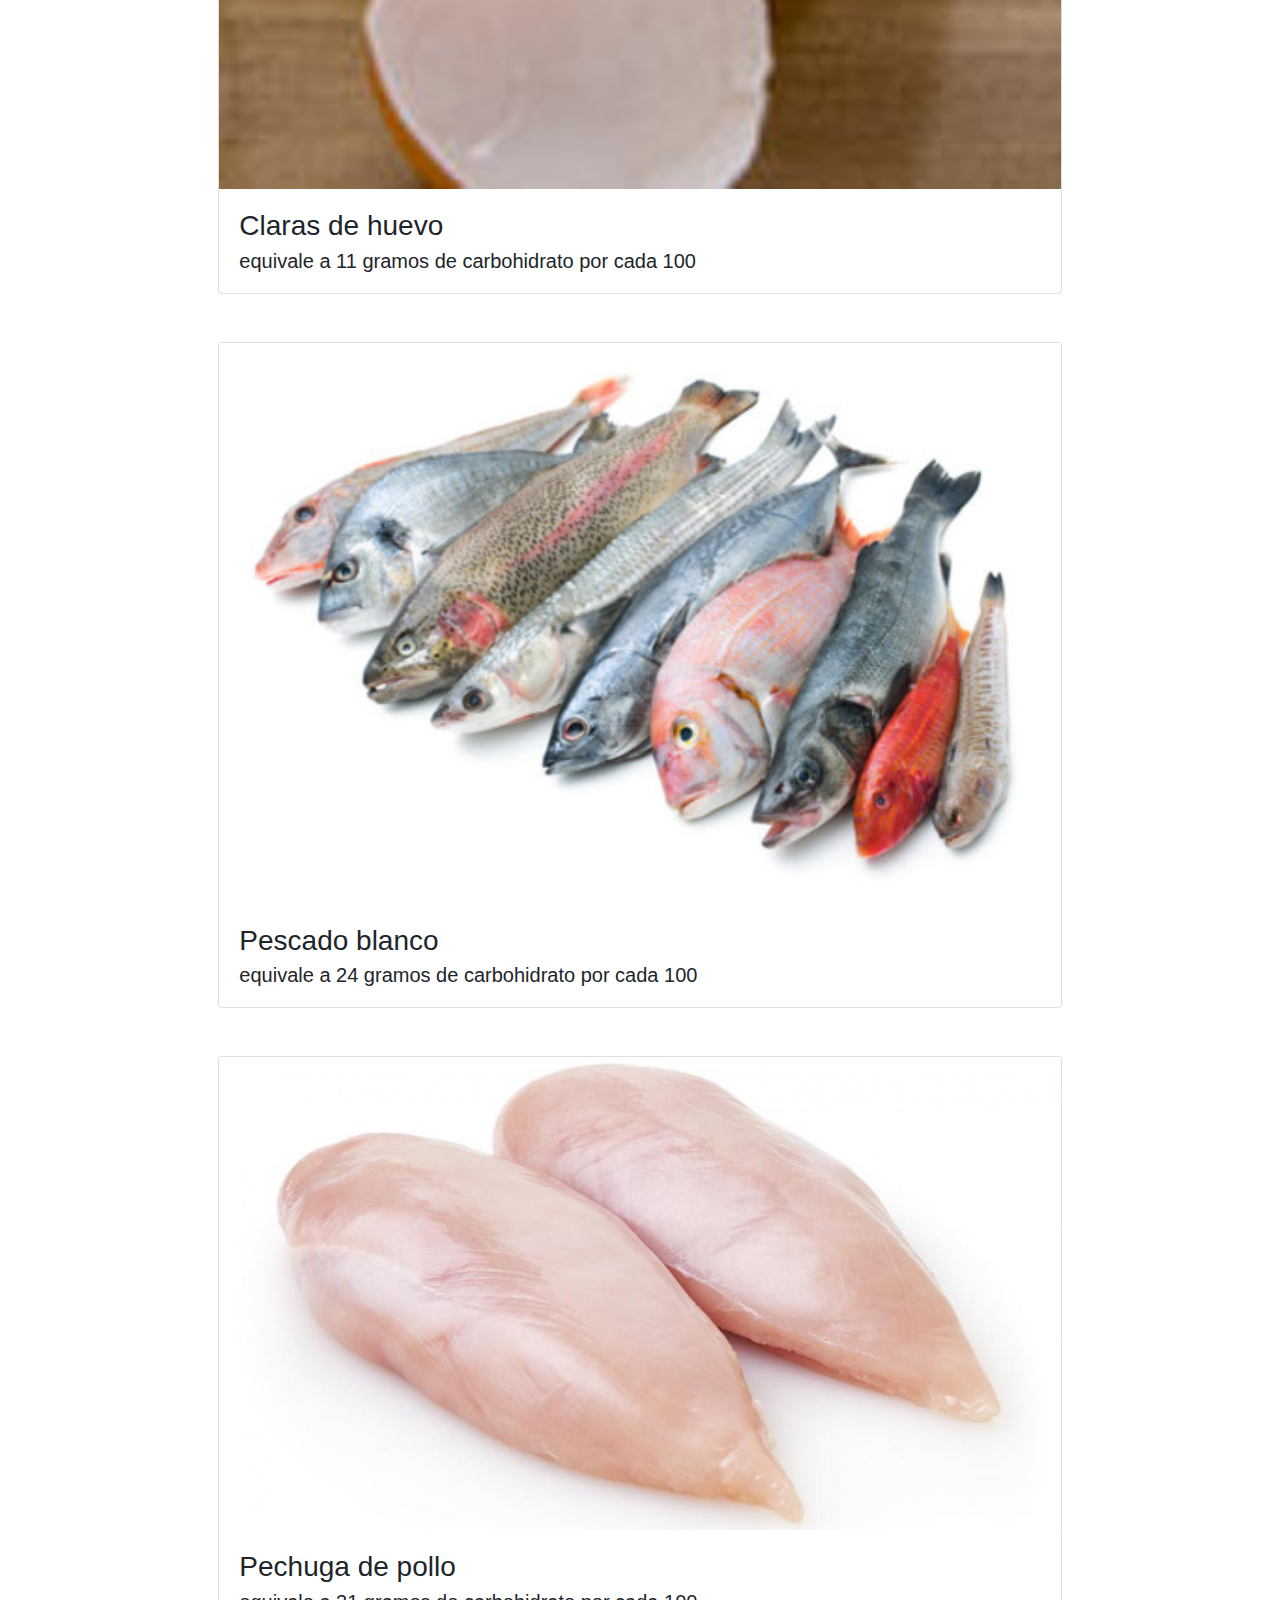
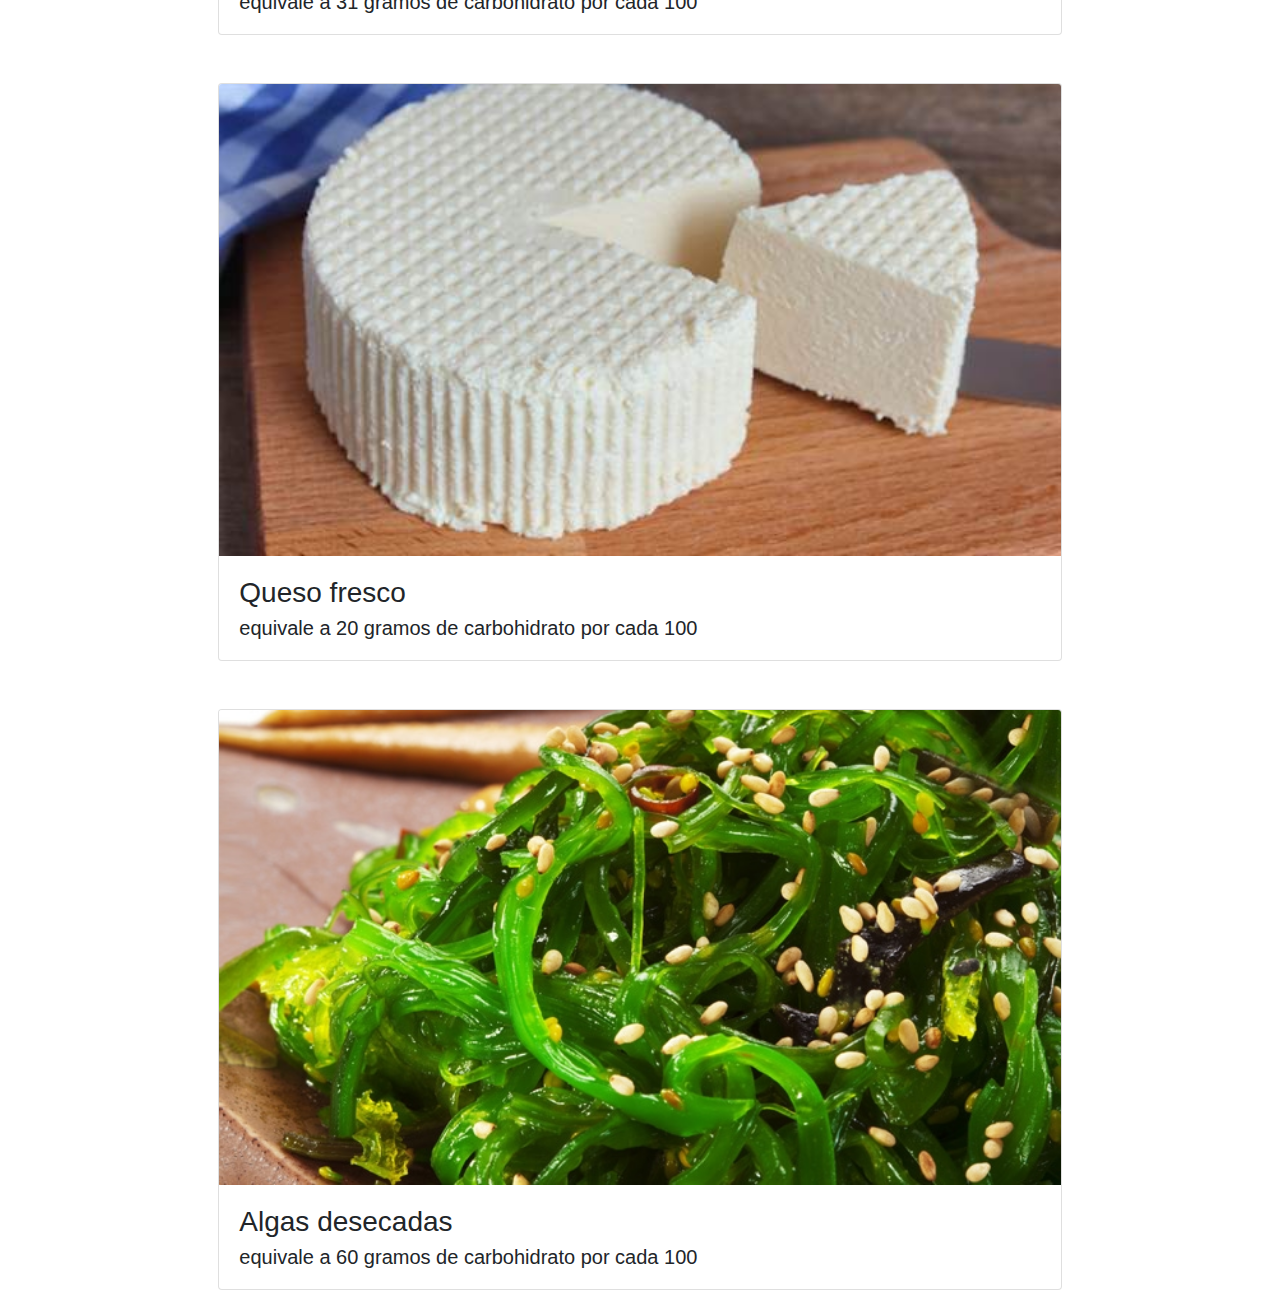
<file: var/www/Gymgreat/html/proteinas.html>
<!DOCTYPE html>
<html lang="en">
<head>
    <meta charset="UTF-8">
    <meta http-equiv="X-UA-Compatible" content="IE=edge">
    <meta name="viewport" content="width=device-width, initial-scale=1.0">
    <title>Proteínas</title>
    <link rel="stylesheet" href="https://maxcdn.bootstrapcdn.com/bootstrap/4.0.0/css/bootstrap.min.css" integrity="sha384-Gn5384xqQ1aoWXA+058RXPxPg6fy4IWvTNh0E263XmFcJlSAwiGgFAW/dAiS6JXm" crossorigin="anonymous">
        <!---Este es el css que está gestionado por bootstrap
    -->
    <div class="container">
        <header class="row">
            <nav class="navbar navbar-expand-sm navbar-dark bg-dark fixed-top ">
                <div class="btn-group">
                    <button class="btn btn-secondary btn-lg" type="button">
                      <a href="index.html">Página principal</a>
                    </button>
                </div>
                <div class="btn-group">
                    <button class="btn btn-secondary btn-lg" type="button">
                      <a href="nutricion.html">Nutrición</a>
                    </button>
                    <button type="button" class="btn btn-lg btn-secondary dropdown-toggle dropdown-toggle-split" data-toggle="dropdown" aria-expanded="false">
                      <a class="sr-only">Toggle Dropdown</a>
                    </button>
                    <div class="dropdown-menu ">
                        <a class="dropdown-item"href="carbohidratos.html">Carbohidratos</a>
                        <a class="dropdown-item"href="proteinas.html">Proteínas</a>
                        <a class="dropdown-item"href="grasas.html">Grasas</a>
                
                    </div>
                  <div class="btn-group">
                    <button class="btn btn-secondary btn-lg" type="button">
                      <a href="entrenamiento.html">Entrenamiento</a>
                    </button>
                    <button type="button" class="btn btn-lg btn-secondary dropdown-toggle dropdown-toggle-split" data-toggle="dropdown" aria-expanded="false">
                      <a class="sr-only">Toggle Dropdown</a>
                    </button>
                    <div class="dropdown-menu ">
                        <a class="dropdown-item"href="espalda.html">Espalda</a>
                        <a class="dropdown-item"href="piernas.html">Pierna</a>
                        <a class="dropdown-item"href="pectorales.html">Pectorales</a>
                        <a class="dropdown-item"href="triceps.html">Tríceps</a>
                        <a class="dropdown-item"href="biceps.html">Bíceps</a>
                        <a class="dropdown-item"href="core.html">Core</a>
                
                    </div>
               
            </nav>
        </header>   
    </div>
</head>
    <!--- Esto es el menú de la página web que sirve para poder navegar entre sus subpáginas
    -->
<body>
    <p class="row mt-4"></p>
    <section class="row bg-dark justify-content-center mt-5">
        <h1 class="text-center text-white">Que son las proteínas y para que sirven</h1>
    </section>
   <p> Las proteínas son los pilares fundamentales de la vida. Cada célula del cuerpo humano las contiene. La estructura básica de la proteína es una cadena de aminoácidos.
</p>
</p>    Es necesario consumir proteínas en la dieta para ayudarle al cuerpo a reparar células y producir células nuevas. La proteína también es importante para el crecimiento y el desarrollo de niños, adolescentes y mujeres embarazadas.
    
  <p>  Los alimentos proteínicos se descomponen en partes llamadas aminoácidos durante la digestión. El cuerpo humano necesita un gran número de aminoácidos en cantidades suficientemente grandes para mantener una buena salud.
</p>
    <!---Descripcion y usos de las proteínas en el deporte
    -->
    <section class="row bg-dark justify-content-center mt-5">
        <h1 class="text-center text-white">Alimentos con gran cantidad de proteínas</h1>
    </section>
    <section class="row justify-content-center mt-5">
        <div class="col-sm-8">
            <div class="card">
                    <img src="imagenes y estilos/clara-de-huevo.jpg" class="card-img-top">
                <div class="card-body">
                    <h3 class="card-title">Claras de huevo</h3>
                    <h5 class="card-subtitle">equivale a 11 gramos de carbohidrato por cada 100</h5>
                </div>
            </div>
        </div> 
    </section>
    <section class="row justify-content-center mt-5">
        <div class="col-sm-8">
            <div class="card">
                    <img src="imagenes y estilos/pescado-blanco.jpg" class="card-img-top">
                <div class="card-body">
                    <h3 class="card-title">Pescado blanco</h3>
                    <h5 class="card-subtitle">equivale a 24 gramos de carbohidrato por cada 100</h5>
                </div>
            </div>
        </div> 
    </section>
    <section class="row justify-content-center mt-5">
        <div class="col-sm-8">
            <div class="card">
                    <img src="imagenes y estilos/pechuga-de-pollo.jpeg" class="card-img-top">
                <div class="card-body">
                    <h3 class="card-title">Pechuga de pollo</h3>
                    <h5 class="card-subtitle">equivale a 31 gramos de carbohidrato por cada 100</h5>
                </div>
            </div>
        </div> 
    </section>
    <section class="row justify-content-center mt-5">
        <div class="col-sm-8">
            <div class="card">
                    <img src="imagenes y estilos/queso-fresco.jpg" class="card-img-top">
                <div class="card-body">
                    <h3 class="card-title">Queso fresco</h3>
                    <h5 class="card-subtitle">equivale a 20 gramos de carbohidrato por cada 100</h5>
                </div>
            </div>
        </div> 
    </section>
    <section class="row justify-content-center mt-5">
        <div class="col-sm-8">
            <div class="card">
                    <img src="imagenes y estilos/algas-desecadas.jpg" class="card-img-top">
                <div class="card-body">
                    <h3 class="card-title">Algas desecadas</h3>
                    <h5 class="card-subtitle">equivale a 60 gramos de carbohidrato por cada 100</h5>
                </div>
            </div>
        </div> 
    </section>
      <!---  Esto tiene una card que cada una contiene un gif con un ejercicio que muestra las zonas afectadas y el nombre del ejercicio-->
    <script src="https://code.jquery.com/jquery-3.2.1.slim.min.js" integrity="sha384-KJ3o2DKtIkvYIK3UENzmM7KCkRr/rE9/Qpg6aAZGJwFDMVNA/GpGFF93hXpG5KkN" crossorigin="anonymous"></script>
    <script src="https://cdnjs.cloudflare.com/ajax/libs/popper.js/1.12.9/umd/popper.min.js" integrity="sha384-ApNbgh9B+Y1QKtv3Rn7W3mgPxhU9K/ScQsAP7hUibX39j7fakFPskvXusvfa0b4Q" crossorigin="anonymous"></script>
    <script src="https://maxcdn.bootstrapcdn.com/bootstrap/4.0.0/js/bootstrap.min.js" integrity="sha384-JZR6Spejh4U02d8jOt6vLEHfe/JQGiRRSQQxSfFWpi1MquVdAyjUar5+76PVCmYl" crossorigin="anonymous"></script>
 <!---Estos son los scripts de bootstrap para que los componentes funcionen como está gestionado en boostrap
    -->
</body>
</html>
</file>
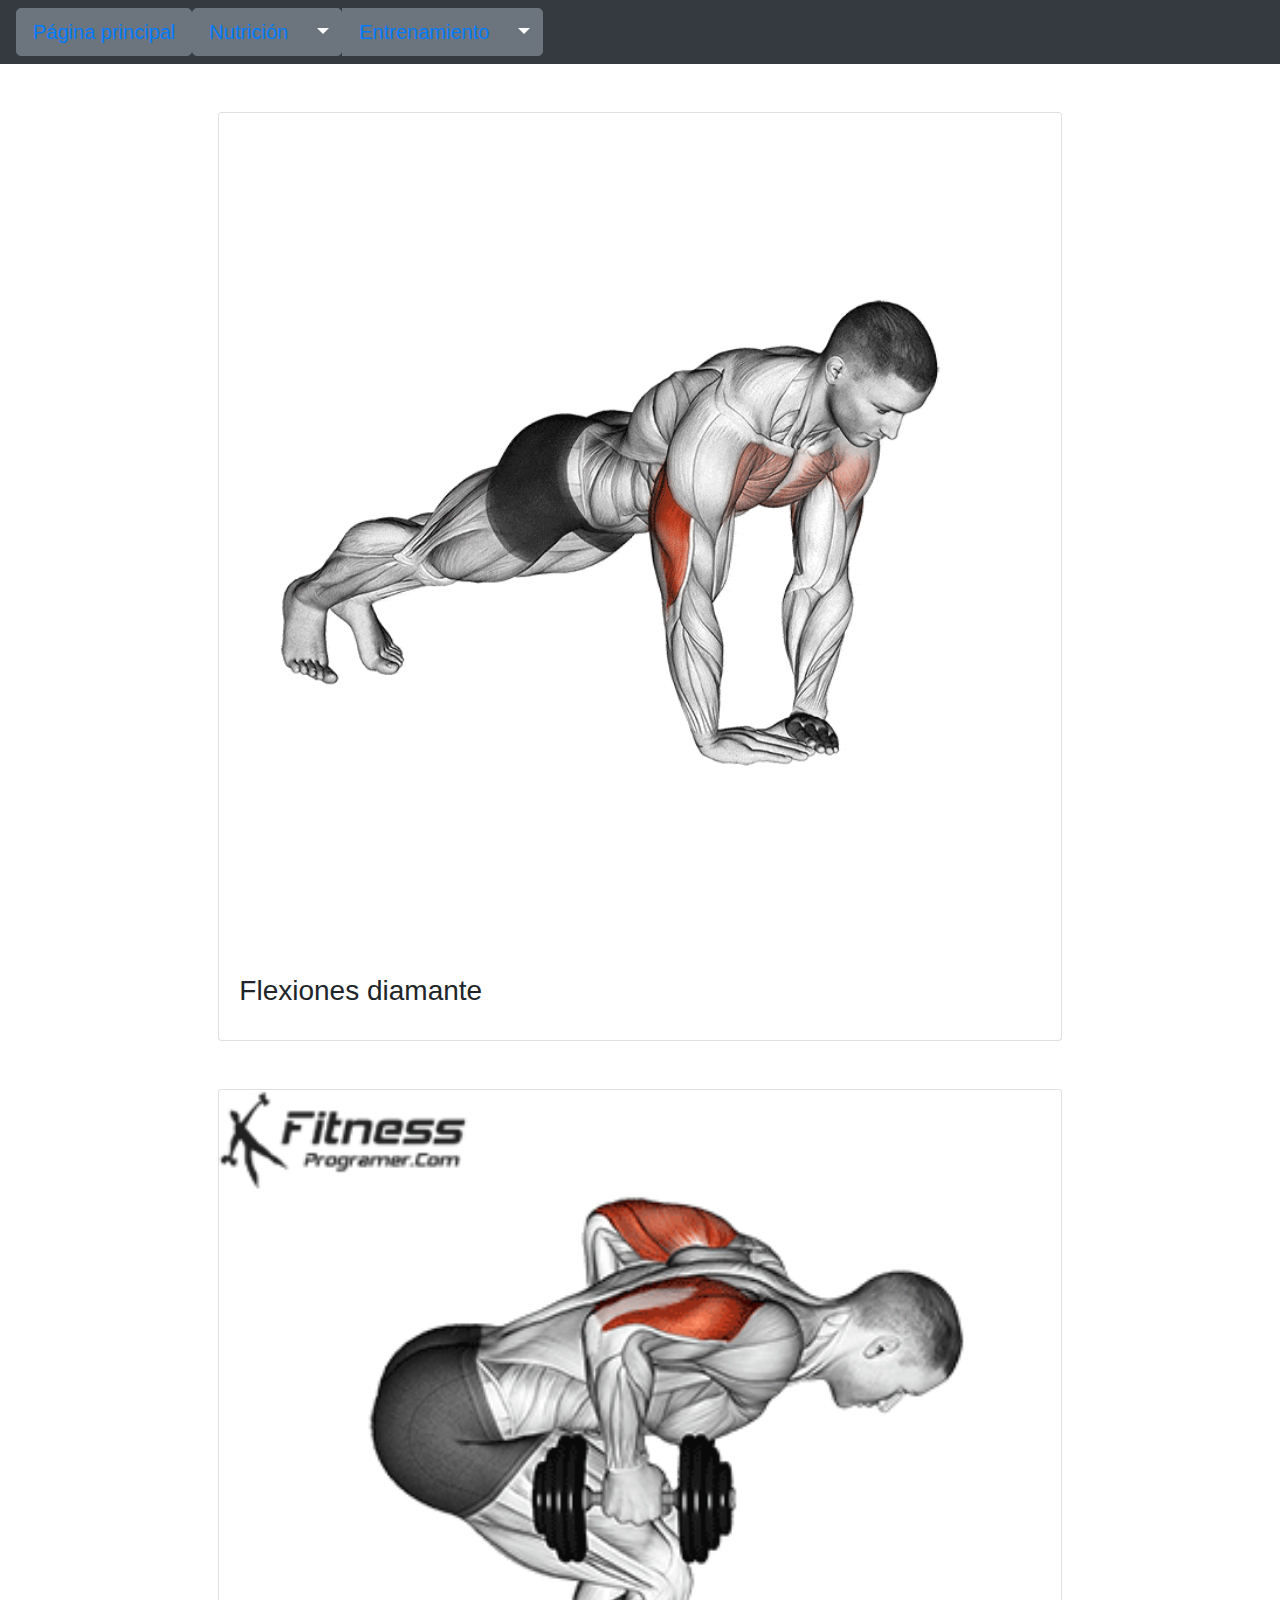
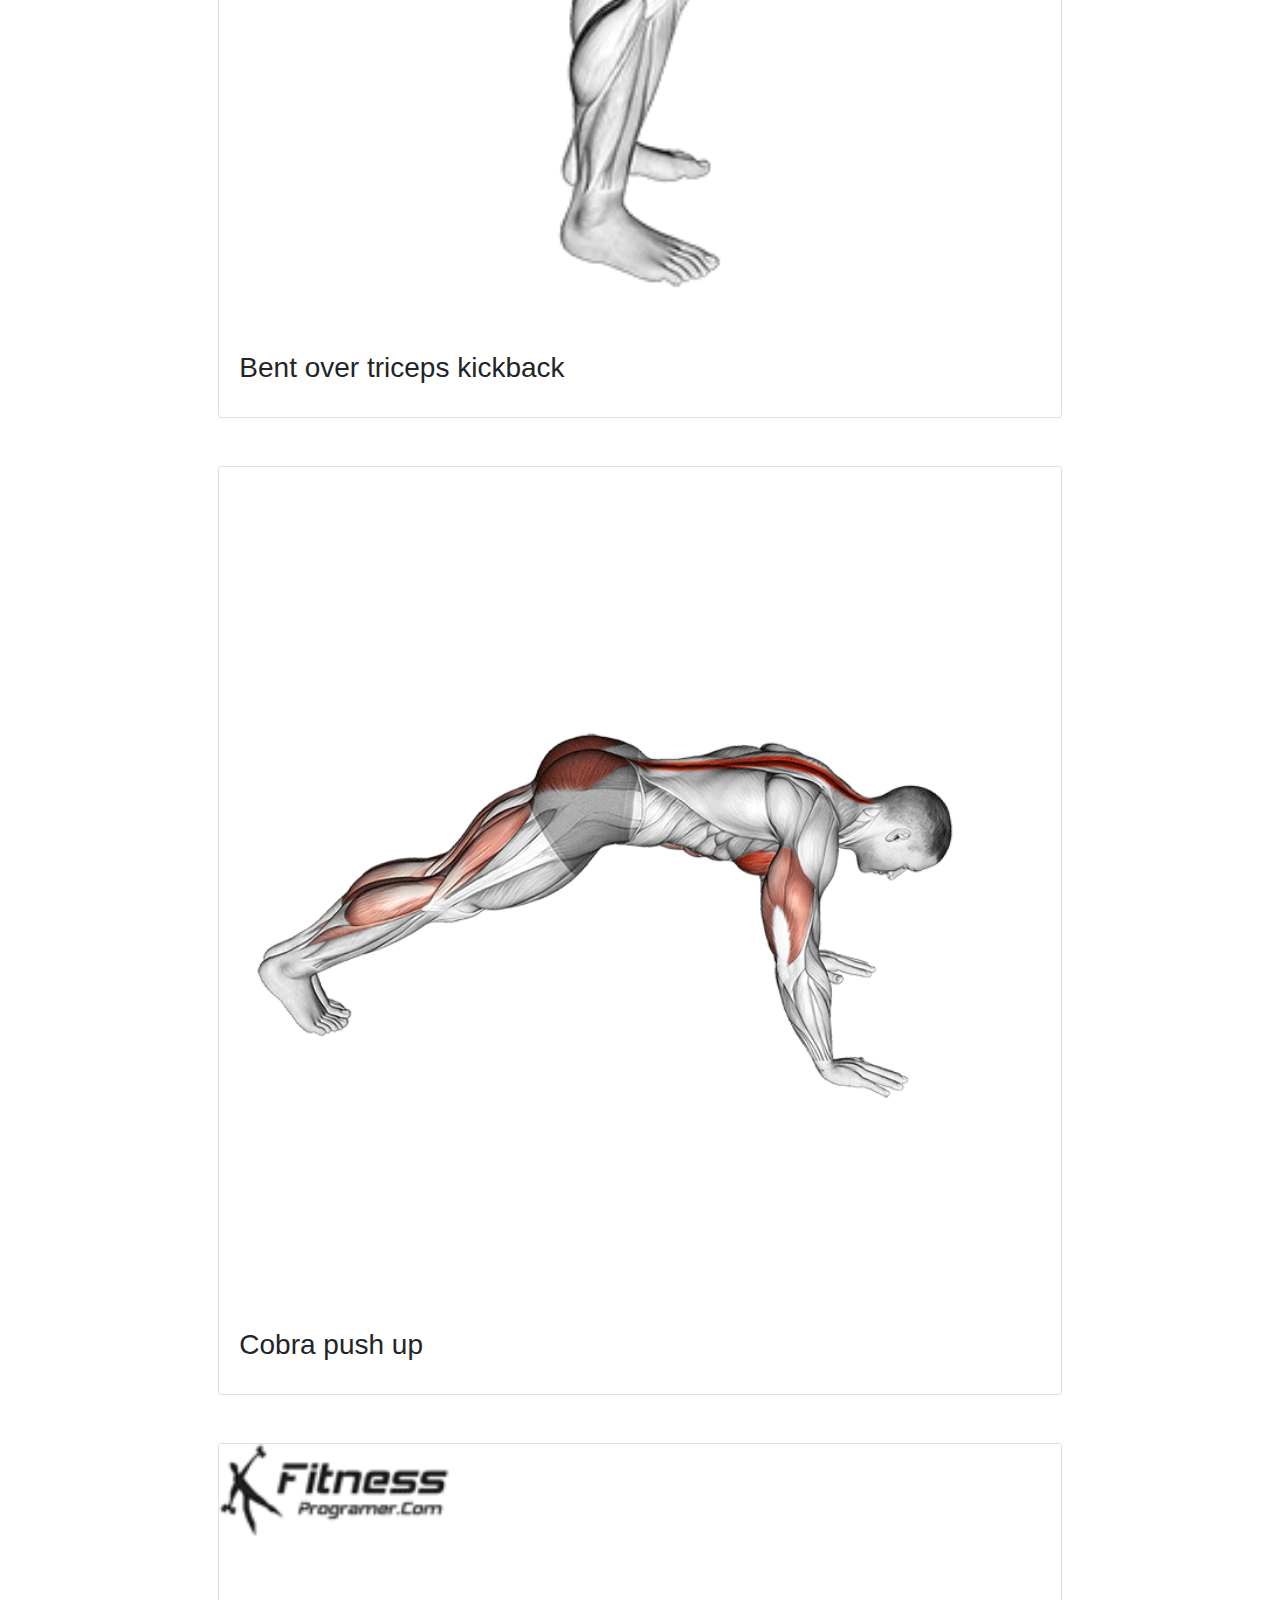
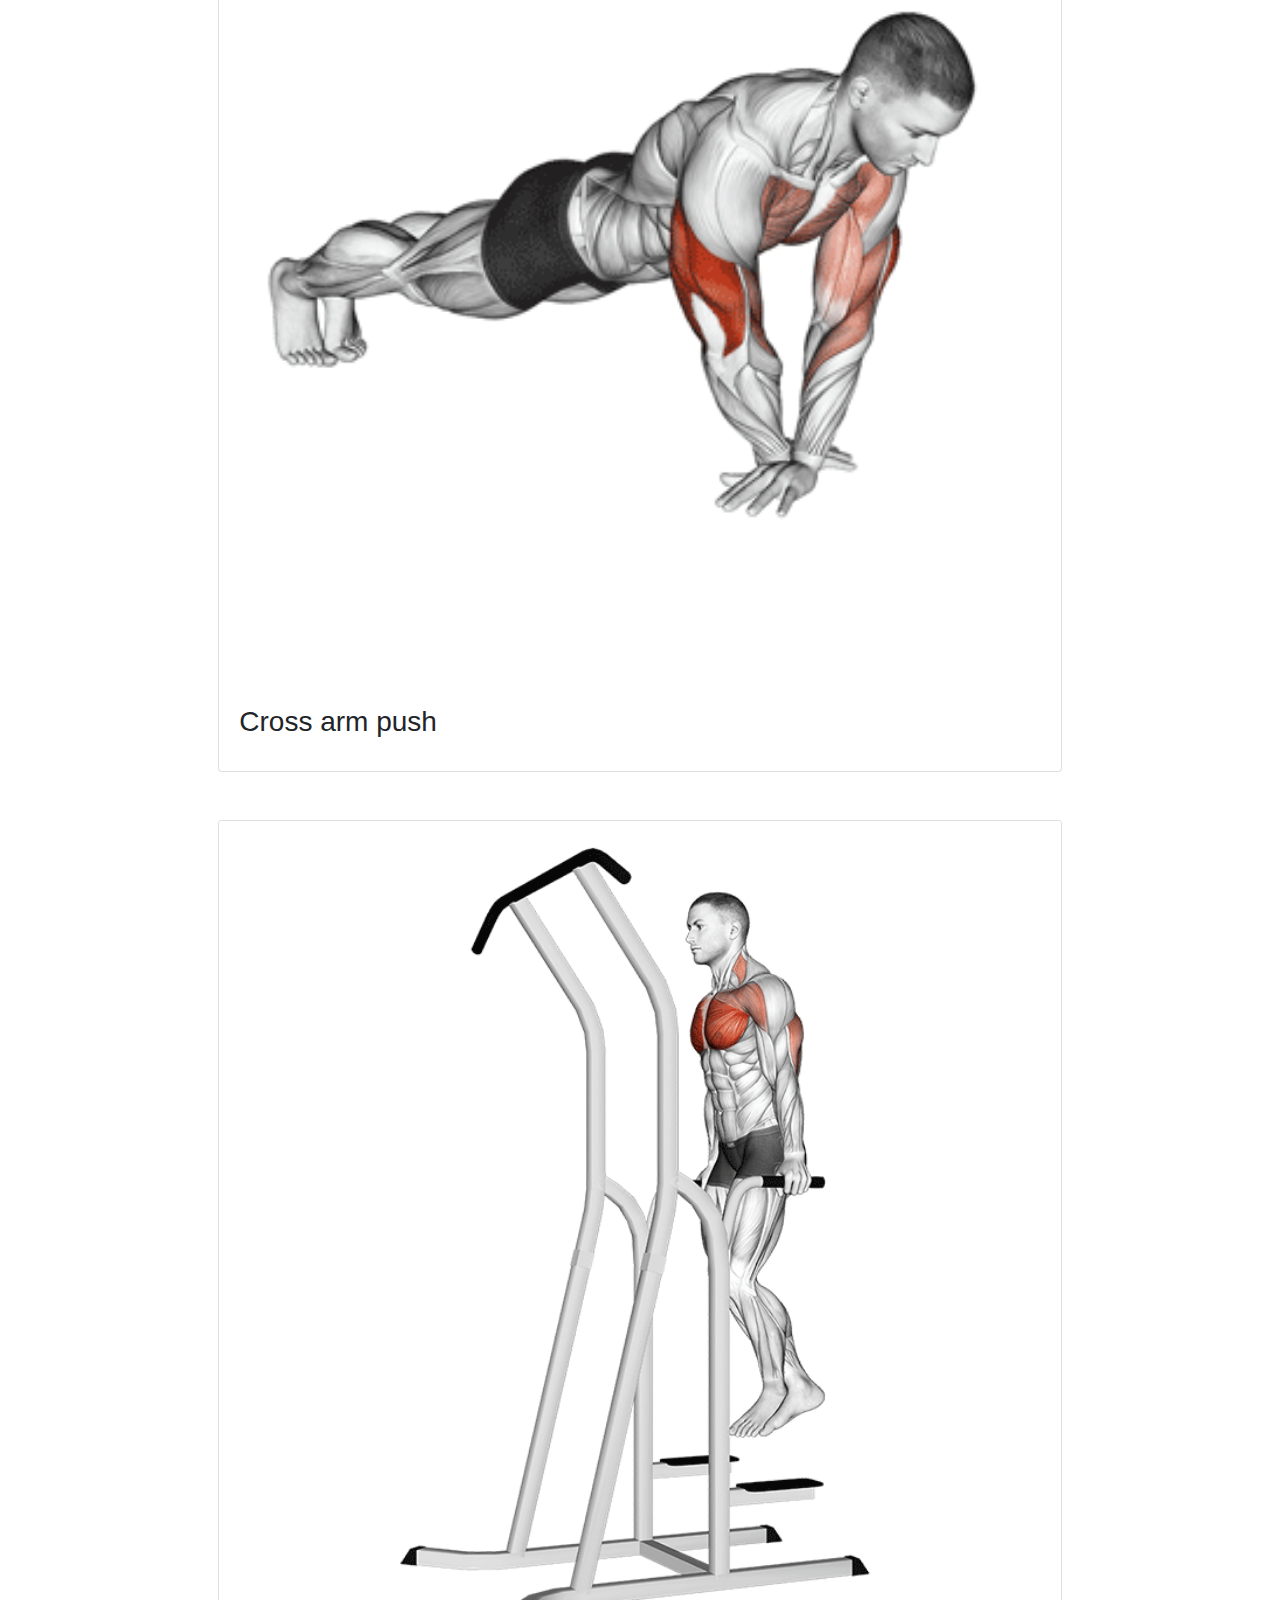
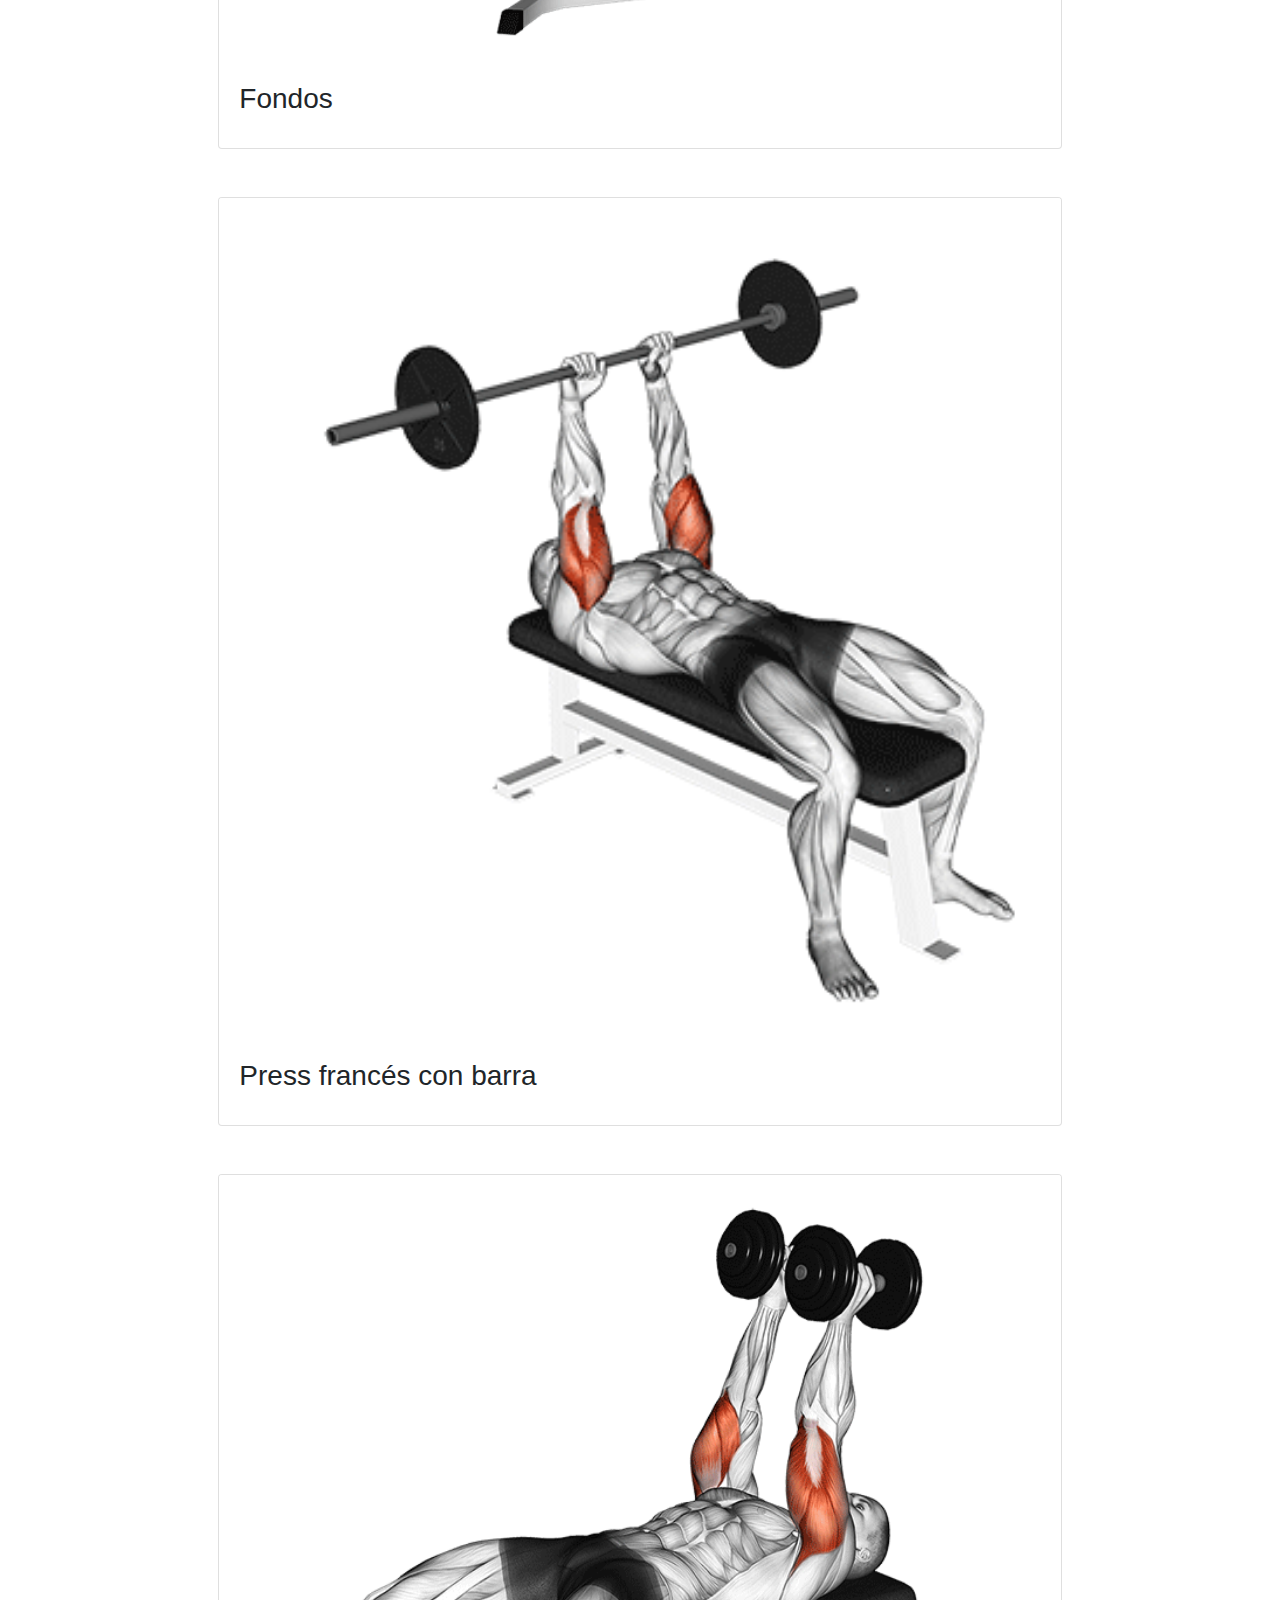
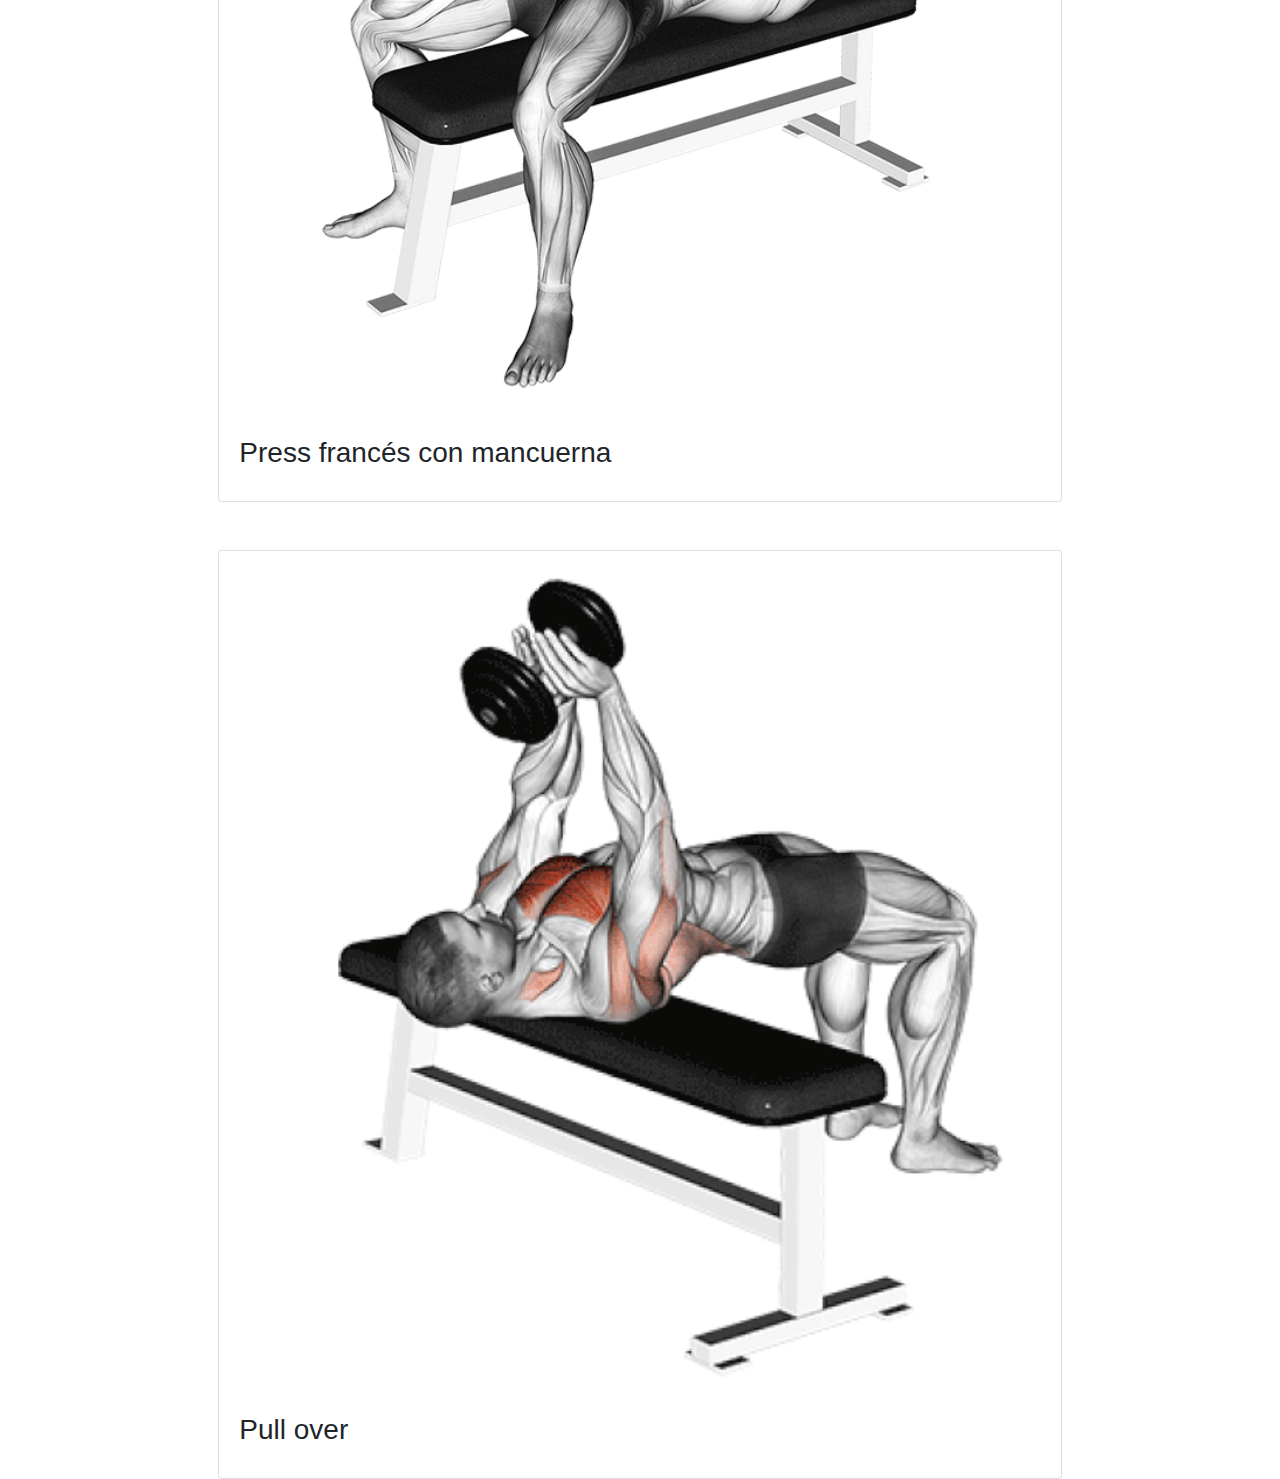
<file: var/www/Gymgreat/html/triceps.html>
<!DOCTYPE html>
<html lang="en">
<head>
    <meta charset="UTF-8">
    <meta http-equiv="X-UA-Compatible" content="IE=edge">
    <meta name="viewport" content="width=device-width, initial-scale=1.0">
    <title>Triceps</title>
    <link rel="stylesheet" href="https://maxcdn.bootstrapcdn.com/bootstrap/4.0.0/css/bootstrap.min.css" integrity="sha384-Gn5384xqQ1aoWXA+058RXPxPg6fy4IWvTNh0E263XmFcJlSAwiGgFAW/dAiS6JXm" crossorigin="anonymous">
        <!---Este es el css que está gestionado por bootstrap
    -->
    <div class="container">
        <header class="row">
            <nav class="navbar navbar-expand-sm navbar-dark bg-dark fixed-top ">
                <div class="btn-group">
                    <button class="btn btn-secondary btn-lg" type="button">
                      <a href="index.html">Página principal</a>
                    </button>
                </div>
                <div class="btn-group">
                    <button class="btn btn-secondary btn-lg" type="button">
                      <a href="nutricion.html">Nutrición</a>
                    </button>
                    <button type="button" class="btn btn-lg btn-secondary dropdown-toggle dropdown-toggle-split" data-toggle="dropdown" aria-expanded="false">
                      <a class="sr-only">Toggle Dropdown</a>
                    </button>
                    <div class="dropdown-menu ">
                        <a class="dropdown-item"href="carbohidratos.html">Carbohidratos</a>
                        <a class="dropdown-item"href="proteinas.html">Proteínas</a>
                        <a class="dropdown-item"href="grasas.html">Grasas</a>
                
                    </div>
                  <div class="btn-group">
                    <button class="btn btn-secondary btn-lg" type="button">
                      <a href="entrenamiento.html">Entrenamiento</a>
                    </button>
                    <button type="button" class="btn btn-lg btn-secondary dropdown-toggle dropdown-toggle-split" data-toggle="dropdown" aria-expanded="false">
                      <a class="sr-only">Toggle Dropdown</a>
                    </button>
                    <div class="dropdown-menu ">
                        <a class="dropdown-item"href="espalda.html">Espalda</a>
                        <a class="dropdown-item"href="piernas.html">Pierna</a>
                        <a class="dropdown-item"href="pectorales.html">Pectorales</a>
                        <a class="dropdown-item"href="triceps.html">Tríceps</a>
                        <a class="dropdown-item"href="biceps.html">Bíceps</a>
                        <a class="dropdown-item"href="core.html">Core</a>
                
                    </div>
               
            </nav>
        </header>   
    </div>
</head>
    <!--- Esto es el menú de la página web que sirve para poder navegar entre sus subpáginas
    -->
<body>
    <section class="row bg-dark justify-content-center mt-2">
        <h1 class="text-center text-white justify-content-center">Ejercicios mas importantes de tríceps</h1>
    </section>
   
  
    <section class="row justify-content-center mt-5">
        <div class="col-sm-8">
            <div class="card">
                    <img src="imagenes y estilos/anim-diamond-push-ups.gif" class="card-img-top">
                
                <div class="card-body">
                    <h3 class="card-title">Flexiones diamante</h3>
                </div>
            </div>
        </div> 
    </section>
  
    <section class="row justify-content-center mt-5">
        <div class="col-sm-8">
            <div class="card">
                    <img src="imagenes y estilos/Bent-Over-Triceps-Kickback.gif" class="card-img-top">
                
                <div class="card-body">
                    <h3 class="card-title">Bent over triceps kickback</h3>
                </div>
            </div>
        </div> 
    </section>
    <section class="row justify-content-center mt-5">
        <div class="col-sm-8">
            <div class="card">
                    <img src="imagenes y estilos/cobra-push-up-movement.gif" class="card-img-top">
                
                <div class="card-body">
                    <h3 class="card-title">Cobra push up</h3>
                </div>
            </div>
        </div> 
    </section>
    <section class="row justify-content-center mt-5">
        <div class="col-sm-8">
            <div class="card">
                    <img src="imagenes y estilos/Cross-Arm-Push-up.gif" class="card-img-top">
                
                <div class="card-body">
                    <h3 class="card-title">Cross arm push</h3>
                </div>
            </div>
        </div> 
    </section>
    <section class="row justify-content-center mt-5">
        <div class="col-sm-8">
            <div class="card">
                    <img src="imagenes y estilos/fondos.gif" class="card-img-top">
                
                <div class="card-body">
                    <h3 class="card-title">Fondos</h3>
                </div>
            </div>
        </div> 
    </section>
  
    <section class="row justify-content-center mt-5">
        <div class="col-sm-8">
            <div class="card">
                    <img src="imagenes y estilos/press-frances-con-barra.gif" class="card-img-top">
                <div class="card-body">
                    <h3 class="card-title">Press francés con barra</h3>
                </div>
            </div>
        </div> 
    </section>
    <section class="row justify-content-center mt-5">
        <div class="col-sm-8">
            <div class="card">
                    <img src="imagenes y estilos/press-frances-con-mancuernas.gif" class="card-img-top">
                <div class="card-body">
                    <h3 class="card-title">Press francés con mancuerna</h3>
                </div>
            </div>
        </div> 
    </section>
    <section class="row justify-content-center mt-5">
        <div class="col-sm-8">
            <div class="card">
                    <img src="imagenes y estilos/pull-over.gif" class="card-img-top">
                <div class="card-body">
                    <h3 class="card-title">Pull over</h3>
                </div>
            </div>
        </div> 
    </section>
       <!---  Esto tiene una card que cada una contiene un gif con un ejercicio que muestra las zonas afectadas y el nombre del ejercicio-->

    <script src="https://code.jquery.com/jquery-3.2.1.slim.min.js" integrity="sha384-KJ3o2DKtIkvYIK3UENzmM7KCkRr/rE9/Qpg6aAZGJwFDMVNA/GpGFF93hXpG5KkN" crossorigin="anonymous"></script>
    <script src="https://cdnjs.cloudflare.com/ajax/libs/popper.js/1.12.9/umd/popper.min.js" integrity="sha384-ApNbgh9B+Y1QKtv3Rn7W3mgPxhU9K/ScQsAP7hUibX39j7fakFPskvXusvfa0b4Q" crossorigin="anonymous"></script>
    <script src="https://maxcdn.bootstrapcdn.com/bootstrap/4.0.0/js/bootstrap.min.js" integrity="sha384-JZR6Spejh4U02d8jOt6vLEHfe/JQGiRRSQQxSfFWpi1MquVdAyjUar5+76PVCmYl" crossorigin="anonymous"></script>
   <!---Estos son los scripts de bootstrap para que los componentes funcionen como está gestionado en boostrap
    -->
</body>
</html>
</file>
<file: var/www/Gymgreat/html/imagenes y estilos/styles.css>
img{
    width:400px;
    height:800px
}
</file>
